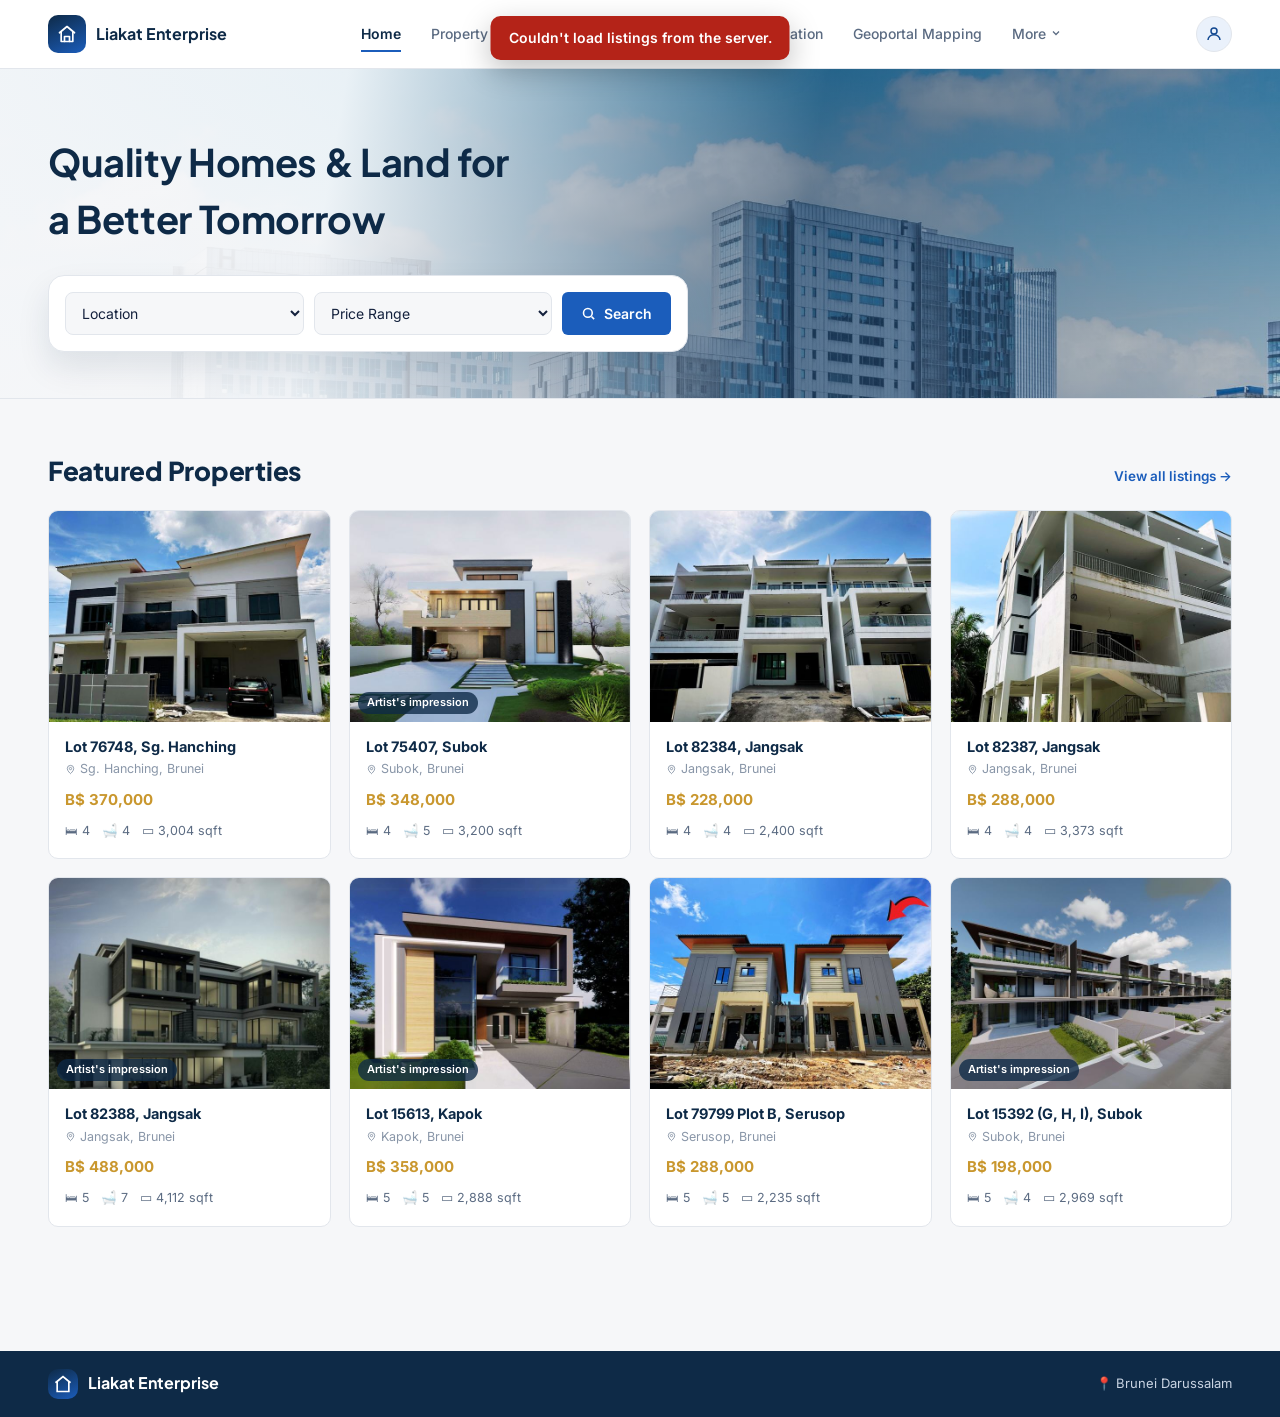
<file: index.html>
<!DOCTYPE html>
<html lang="en">
<head>
<meta charset="UTF-8">
<meta name="viewport" content="width=device-width, initial-scale=1.0">
<title>Home — Liakat Enterprise</title>
<link rel="stylesheet" href="Css/Style.css">
<script src="Js/Config.js"></script>
<script src="Js/Db.js"></script>
</head>
<body>

<header class="site-header">
  <div class="container">
    <a href="index.html" class="brand">
      <span class="brand-mark">
        <svg viewBox="0 0 24 24" fill="none" stroke="#fff" stroke-width="2" stroke-linecap="round" stroke-linejoin="round"><path d="M3 10.5 12 3l9 7.5"/><path d="M5 9.5V21h14V9.5"/><path d="M9 21v-6h6v6"/></svg>
      </span>
      <span class="brand-text">
        <div class="name">Liakat Enterprise</div>
      </span>
    </a>

    <nav class="main-nav">
      <a href="index.html" class="active">Home</a>
      <a href="PropertyListings.html">Property Listings</a>
      <a href="MaterialOptions.html">Material Options</a>
      <a href="AiVisualization.html">AI Visualization</a>
      <a href="GeoportalMapping.html">Geoportal Mapping</a>
      <div class="nav-more">
        <a href="#" class="nav-more-trigger">More
          <svg width="12" height="12" viewBox="0 0 24 24" fill="none" stroke="currentColor" stroke-width="2.5"><path d="M6 9l6 6 6-6"/></svg>
        </a>
        <div class="nav-more-panel">
          <a href="ProjectUpdates.html">Project Updates</a>
          <a href="PaymentTracking.html">Payment Tracking</a>
          <a href="VariationOrders.html">Variation Orders</a>
        </div>
      </div>
    </nav>

    <div class="header-actions">
      <a href="#" class="avatar-btn" aria-label="Account">
        <svg width="18" height="18" viewBox="0 0 24 24" fill="none" stroke="currentColor" stroke-width="2"><circle cx="12" cy="8" r="4"/><path d="M4 20c0-4 3.6-7 8-7s8 3 8 7"/></svg>
      </a>
    </div>
  </div>
</header>

<section class="hero">
  <img src="Img/HeroBuilding.jpg" alt="Modern residential towers in Brunei" class="hero-photo">
  <div class="hero-overlay"></div>
  <div class="container">
    <h1>Quality Homes &amp; Land for a Better Tomorrow</h1>

    <div class="search-panel">
      <div class="search-toggle" id="heroToggle">
        <button type="button" class="active">For Sale</button>
        <button type="button">Land</button>
      </div>
      <form class="search-fields" id="heroForm" action="PropertyListings.html" method="get">
        <select aria-label="Property type" name="type" id="heroType">
          <option value="">Property Type</option>
          <option>House</option>
          <option>Land</option>
          <option>Apartment</option>
        </select>
        <select aria-label="Location" name="location">
          <option value="">Location</option>
          <option>Jerudong</option>
          <option>Mukim Berakas</option>
          <option>Kampong Ayer</option>
          <option>Tutong</option>
          <option>Gadong</option>
          <option>Seria</option>
          <option>Beribi</option>
          <option>Kiulap</option>
          <option>Mentiri</option>
          <option>Sengkurong</option>
          <option>Muara</option>
        </select>
        <select aria-label="Price range" name="price">
          <option value="">Price Range</option>
          <option>Below B$200,000</option>
          <option>B$200,000 – B$400,000</option>
          <option>Above B$400,000</option>
        </select>
        <button type="submit" class="btn btn-primary">
          <svg width="15" height="15" viewBox="0 0 24 24" fill="none" stroke="currentColor" stroke-width="2.5"><circle cx="11" cy="11" r="7"/><path d="m21 21-4.3-4.3"/></svg>
          Search
        </button>
      </form>
    </div>
  </div>
</section>

<section class="hm-featured">
  <div class="container">
    <div class="section-title">
      <h2>Featured Properties</h2>
      <a href="PropertyListings.html" class="btn-text">View all listings →</a>
    </div>
    <div class="property-grid" id="featuredGrid"></div>
  </div>
</section>

<footer class="site-footer">
  <div class="container">
    <div class="brand">
      <span class="brand-mark" style="width:30px;height:30px;">
        <svg viewBox="0 0 24 24" fill="none" stroke="#fff" stroke-width="2" width="16" height="16"><path d="M3 10.5 12 3l9 7.5"/><path d="M5 9.5V21h14V9.5"/></svg>
      </span>
      <span class="brand-text">
        <div class="name">Liakat Enterprise</div>
      </span>
    </div>
    <div class="footer-links">
      <span>📍 Brunei Darussalam</span>
    </div>
  </div>
</footer>

<script src="Js/Properties.js"></script>
<script src="Js/Listings.js"></script>
<script>
LEDb.ready.then(function () {
(function () {
  "use strict";
  const HOUSE_ICON = `<svg width="46" height="46" viewBox="0 0 24 24" fill="none" stroke="currentColor" stroke-width="1.6"><path d="M3 10.5 12 3l9 7.5"/><path d="M5 9.5V21h14V9.5"/></svg>`;
  const LAND_ICON  = `<svg width="46" height="46" viewBox="0 0 24 24" fill="none" stroke="currentColor" stroke-width="1.6"><path d="M3 12h18M6 12V5h12v7M4 12v9h16v-9"/></svg>`;
  const PIN = `<svg width="11" height="11" viewBox="0 0 24 24" fill="none" stroke="currentColor" stroke-width="2"><path d="M12 21s-7-5.8-7-11a7 7 0 0 1 14 0c0 5.2-7 11-7 11Z"/><circle cx="12" cy="10" r="2.5"/></svg>`;
  const fmt = n => "B$ " + n.toLocaleString("en-US");
  const isHouse = p => p.type === "For Sale";
  const esc = v => String(v == null ? "" : v).replace(/[&<>"']/g, ch => ({ "&": "&amp;", "<": "&lt;", ">": "&gt;", '"': "&quot;", "'": "&#39;" }[ch]));

  const houses = properties.filter(isHouse), plots = properties.filter(p => !isHouse(p));

  const heroType = document.getElementById("heroType");
  const types = [...(houses.length ? ["House"] : []), ...(plots.length ? ["Land"] : [])];
  if (types.length < 2) {
    heroType.remove();
    document.getElementById("heroForm").classList.add("no-type");
    if (!plots.length) document.getElementById("heroToggle").style.display = "none";
  } else {
    heroType.innerHTML = '<option value="">Property Type</option>' + types.map(t => `<option>${t}</option>`).join("");
  }

  const featured = [...properties.filter(p => p.featured), ...properties.filter(p => !p.featured)].slice(0, 8);
  document.getElementById("featuredGrid").innerHTML = featured
    .map(p => `
      <a class="property-card" href="PropertyListings.html?property=${encodeURIComponent(p.id)}" aria-label="View details for ${esc(p.title)}">
        <div class="property-thumb">${p.image ? `<img src="${esc(p.thumb || p.image)}" alt="" loading="lazy" decoding="async">` : (isHouse(p) ? HOUSE_ICON : LAND_ICON)}${p.tag ? `<span class="tag">${esc(p.tag)}</span>` : ""}${p.image && p.imageNote ? `<span class="img-note">${esc(p.imageNote)}</span>` : ""}</div>
        <div class="property-body">
          <div class="title">${esc(p.title)}</div>
          <div class="loc">${PIN} ${esc(p.loc)}</div>
          <div class="property-price">${fmt(p.price)}</div>
          <div class="property-meta">${isHouse(p) ? `<span>🛏 ${p.beds}</span><span>🛁 ${p.baths}</span>` : ""}<span>▭ ${esc(p.area)}</span></div>
        </div>
      </a>`).join("");

  const LOCATIONS = LEListings.locationNames();

  document.querySelector('select[name="location"]').innerHTML =
    '<option value="">Location</option>' + LOCATIONS.map(n => `<option>${esc(n)}</option>`).join("");
})();
});
</script>
<script src="Js/Auth.js"></script>
</body>
</html>
</file>
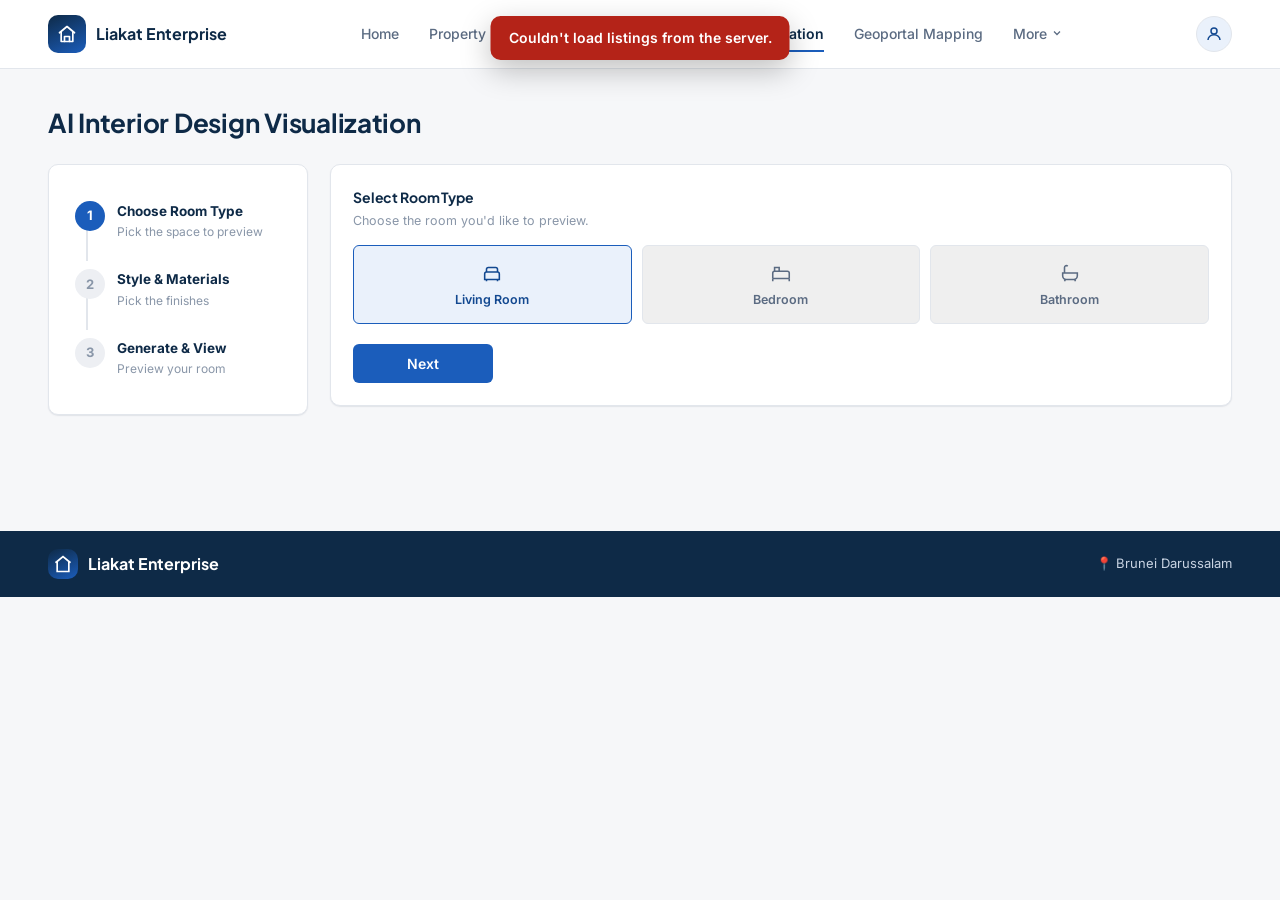
<file: AiVisualization.html>
<!DOCTYPE html>
<html lang="en">
<head>
<meta charset="UTF-8">
<meta name="viewport" content="width=device-width, initial-scale=1.0">
<title>AI Visualization — Liakat Enterprise</title>
<link rel="stylesheet" href="Css/Style.css">
<script src="Js/Config.js"></script>
<script src="Js/Db.js"></script>
</head>
<body>

<header class="site-header">
  <div class="container">
    <a href="index.html" class="brand">
      <span class="brand-mark">
        <svg viewBox="0 0 24 24" fill="none" stroke="#fff" stroke-width="2" stroke-linecap="round" stroke-linejoin="round"><path d="M3 10.5 12 3l9 7.5"/><path d="M5 9.5V21h14V9.5"/><path d="M9 21v-6h6v6"/></svg>
      </span>
      <span class="brand-text">
        <div class="name">Liakat Enterprise</div>
      </span>
    </a>
    <nav class="main-nav">
      <a href="index.html">Home</a>
      <a href="PropertyListings.html">Property Listings</a>
      <a href="MaterialOptions.html">Material Options</a>
      <a href="AiVisualization.html" class="active">AI Visualization</a>
      <a href="GeoportalMapping.html">Geoportal Mapping</a>
      <div class="nav-more">
        <a href="#" class="nav-more-trigger">More
          <svg width="12" height="12" viewBox="0 0 24 24" fill="none" stroke="currentColor" stroke-width="2.5"><path d="M6 9l6 6 6-6"/></svg>
        </a>
        <div class="nav-more-panel">
          <a href="ProjectUpdates.html">Project Updates</a>
          <a href="PaymentTracking.html">Payment Tracking</a>
          <a href="VariationOrders.html">Variation Orders</a>
        </div>
      </div>
    </nav>
    <div class="header-actions">
      <a href="#" class="avatar-btn" aria-label="Account">
        <svg width="18" height="18" viewBox="0 0 24 24" fill="none" stroke="currentColor" stroke-width="2"><circle cx="12" cy="8" r="4"/><path d="M4 20c0-4 3.6-7 8-7s8 3 8 7"/></svg>
      </a>
    </div>
  </div>
</header>

<div class="container">
  <div class="page-header">
    <h1>AI Interior Design Visualization</h1>
  </div>
</div>

<section style="padding-bottom:56px;">
  <div class="container">
    <div class="card card-pad quote-banner" id="quoteBanner" hidden>
      <div>
        <h3 id="qbTitle"></h3>
        <p>You're checking how your choices look before you submit. Your selection is saved.</p>
        <div class="qb-items" id="qbItems"></div>
      </div>
      <a class="btn btn-primary" id="qbBack" href="MaterialOptions.html">Back to my quote</a>
    </div>

    <div class="ai-layout">

      <div class="card card-pad">
        <div class="stepper" id="stepper">
          <div class="step-item active" data-step="1">
            <div class="step-num">1</div>
            <div class="step-text">
              <div class="t">Choose Room Type</div>
              <div class="d">Pick the space to preview</div>
            </div>
          </div>
          <div class="step-item" data-step="2">
            <div class="step-num">2</div>
            <div class="step-text">
              <div class="t">Style &amp; Materials</div>
              <div class="d">Pick the finishes</div>
            </div>
          </div>
          <div class="step-item" data-step="3">
            <div class="step-num">3</div>
            <div class="step-text">
              <div class="t">Generate &amp; View</div>
              <div class="d">Preview your room</div>
            </div>
          </div>
        </div>
      </div>

      <div class="card card-pad">

        <div id="panel1">
          <h3 style="font-size:14px; margin-bottom:4px;">Select Room Type</h3>
          <p style="font-size:12.5px; color:var(--text-faint); margin-bottom:6px;">Choose the room you'd like to preview.</p>

          <div class="room-type-grid" id="roomGrid">
            <button type="button" class="room-type selected" data-room="living">
              <svg width="22" height="22" viewBox="0 0 24 24" fill="none" stroke="currentColor" stroke-width="1.7"><path d="M4 13v6h16v-6"/><path d="M4 13a2 2 0 0 1 2-2h12a2 2 0 0 1 2 2"/><path d="M6 11V8a2 2 0 0 1 2-2h8a2 2 0 0 1 2 2v3"/><path d="M6 19v2M18 19v2"/></svg>
              Living Room
            </button>
            <button type="button" class="room-type" data-room="bedroom">
              <svg width="22" height="22" viewBox="0 0 24 24" fill="none" stroke="currentColor" stroke-width="1.7"><path d="M3 18v-6a2 2 0 0 1 2-2h14a2 2 0 0 1 2 2v6"/><path d="M3 18h18M5 10V6h5v4"/><path d="M3 21v-3M21 21v-3"/></svg>
              Bedroom
            </button>
            <button type="button" class="room-type" data-room="bathroom">
              <svg width="22" height="22" viewBox="0 0 24 24" fill="none" stroke="currentColor" stroke-width="1.7"><path d="M4 12h16v3a4 4 0 0 1-4 4H8a4 4 0 0 1-4-4v-3Z"/><path d="M6 12V6a2 2 0 0 1 3.5-1.3"/><path d="M7 19l-1 2M17 19l1 2"/></svg>
              Bathroom
            </button>
          </div>

          <button type="button" class="btn btn-primary" id="toStep2" style="margin-top:20px; width:140px;">Next</button>
        </div>

        <div id="panel2" hidden>
          <h3 style="font-size:14px; margin-bottom:4px;">Select Style &amp; Materials</h3>
          <p style="font-size:12.5px; color:var(--text-faint); margin-bottom:12px;">Pick the finishes to preview in your <span id="roomLabel">room</span>.</p>

          <p class="hint" id="quoteHint" hidden style="margin:-6px 0 14px;"></p>

          <div class="ls-grid" id="pickers"></div>

          <div style="display:flex; gap:10px; margin-top:6px;">
            <button type="button" class="btn btn-outline" id="toStep1Back">Back</button>
            <button type="button" class="btn btn-primary" id="genBtn">Generate</button>
          </div>
        </div>

        <div id="panel3" hidden>
          <div id="outputPanel" aria-live="polite"></div>
          <div class="output-caption">
            <div class="t" id="outTitle">Preview</div>
            <div class="d" id="outDesc"></div>
          </div>
          <div style="display:flex; gap:10px; margin-top:16px; justify-content:center; flex-wrap:wrap;">
            <button type="button" class="btn btn-outline" id="editChoices">Edit choices</button>
            <a class="btn btn-primary" id="applyToQuote" href="MaterialOptions.html" hidden>Use these materials in my quote</a>
          </div>
        </div>

      </div>

    </div>
  </div>
</section>

<footer class="site-footer">
  <div class="container">
    <div class="brand">
      <span class="brand-mark" style="width:30px;height:30px;">
        <svg viewBox="0 0 24 24" fill="none" stroke="#fff" stroke-width="2" width="16" height="16"><path d="M3 10.5 12 3l9 7.5"/><path d="M5 9.5V21h14V9.5"/></svg>
      </span>
      <span class="brand-text">
        <div class="name">Liakat Enterprise</div>
      </span>
    </div>
    <div class="footer-links">
      <span>📍 Brunei Darussalam</span>
    </div>
  </div>
</footer>

<script src="Js/Properties.js"></script>
<script src="Js/Listings.js"></script>
<script src="Js/Catalog.js"></script>
<script src="Js/Store.js"></script>
<script>
LEDb.ready.then(function () {
(function () {
  "use strict";
  const $ = id => document.getElementById(id);
  const esc = s => String(s == null ? "" : s).replace(/[&<>"']/g, ch => ({ "&": "&amp;", "<": "&lt;", ">": "&gt;", '"': "&quot;", "'": "&#39;" }[ch]));
  const C = window.LECatalog, S = window.LEStore;

  const params = new URLSearchParams(window.location.search);
  let quoteProp = null, quoteDraft = null;
  if (params.get("from") === "quote") {
    const prop = properties.find(p => p.id === params.get("property") && p.type === "For Sale");
    const draft = prop ? S.getDraft(prop.id) : null;
    if (prop && draft) {
      quoteProp = prop; quoteDraft = draft;
      draft.aiVisited = true;
      S.saveDraft(prop.id, draft);
      const q = C.computeQuote(prop, draft.picks);
      $("qbTitle").textContent = "Your quote " + draft.quoteNo + " for " + prop.title;
      $("qbItems").innerHTML = q.lines.map(l =>
        `<span><i style="background:${l.imgSm ? `url('${esc(l.imgSm)}') center/cover` : l.color}"></i>${esc(l.label)}: ${esc(l.name)}</span>`).join("");
      $("qbBack").href = "MaterialOptions.html?property=" + encodeURIComponent(prop.id) + "#summary";
      $("quoteBanner").hidden = false;
    }
  }

  const IMG_DIR = "Img/Ai/", IMG_EXT = ".jpg";
  const ROOMS = {
    living:   { name: "Living Room", folder: "LivingRoom", fields: [
      { slot: "floor", label: "Floor tile",    type: "Floor Tile" },
      { slot: "wall",  label: "Wall tile",     type: "Wall Tile" },
      { slot: "main",  label: "Main door",     type: "Main Door" } ] },
    bedroom:  { name: "Bedroom", folder: "Bedroom", fields: [
      { slot: "floor",    label: "Floor tile",    type: "Floor Tile" },
      { slot: "wall",     label: "Wall tile",     type: "Wall Tile" },
      { slot: "interior", label: "Interior door", type: "Interior Door" } ] },
    bathroom: { name: "Bathroom", folder: "Bathroom", fields: [
      { slot: "bath",     label: "Bathroom tile", type: "Bathroom Tile" },
      { slot: "sanitary", label: "Sanitary ware set", type: "Sanitary Set" } ] }
  };

  const picks = {};
  C.slotOrder.forEach(k => {
    const fromQuote = quoteDraft && C.byCode(quoteDraft.picks[k]);
    picks[k] = (fromQuote || C.standardFor(k)).code;
  });
  let room = "living";

  const swatch = item => item.imgSm ? `url('${esc(item.imgSm)}') center/cover` : item.color;

  function goStep(n) {
    [1, 2, 3].forEach(i => {
      $("panel" + i).hidden = i !== n;
      const item = document.querySelector(`.step-item[data-step="${i}"]`);
      item.classList.toggle("active", i === n);
      item.classList.toggle("done", i < n);
    });
    window.scrollTo({ top: document.querySelector(".ai-layout").getBoundingClientRect().top + window.scrollY - 90, behavior: "smooth" });
  }

  $("roomGrid").addEventListener("click", e => {
    const btn = e.target.closest(".room-type"); if (!btn) return;
    document.querySelectorAll(".room-type").forEach(b => b.classList.toggle("selected", b === btn));
    room = btn.dataset.room;
  });
  $("toStep2").addEventListener("click", () => {
    $("roomLabel").textContent = ROOMS[room].name.toLowerCase();
    renderPickers();
    goStep(2);
  });
  $("toStep1Back").addEventListener("click", () => goStep(1));

  function renderPickers() {
    $("pickers").innerHTML = ROOMS[room].fields.map((f, i, all) => {
      const items = C.items.filter(x => x.type === f.type);
      const wide = all.length % 2 === 1 && i === all.length - 1;
      return `<div class="field ${wide ? "span2" : ""}">
        <label for="pick_${f.slot}">${esc(f.label)}</label>
        <div style="display:flex; align-items:center; gap:10px;">
          <span class="mat-swatch-sm" id="sw_${f.slot}" style="background:${swatch(C.byCode(picks[f.slot]))}"></span>
          <select id="pick_${f.slot}" data-slot="${f.slot}" style="flex:1;">
            ${items.map(x => `<option value="${x.code}" ${x.code === picks[f.slot] ? "selected" : ""}>${esc(x.name)}</option>`).join("")}
          </select>
        </div>
      </div>`;
    }).join("");
  }
  $("pickers").addEventListener("change", e => {
    const sel = e.target.closest("select[data-slot]"); if (!sel) return;
    picks[sel.dataset.slot] = sel.value;
    $("sw_" + sel.dataset.slot).style.background = swatch(C.byCode(sel.value));
  });

  function currentFile() {
    const r = ROOMS[room];
    return IMG_DIR + r.folder + "/" + r.fields.map(f => picks[f.slot]).join("") + IMG_EXT;
  }
  $("genBtn").addEventListener("click", () => {
    const btn = $("genBtn"), r = ROOMS[room], file = currentFile();
    const chosen = r.fields.map(f => ({ label: f.label, item: C.byCode(picks[f.slot]) }));
    btn.disabled = true; btn.textContent = "Loading\u2026";

    const show = html => {
      $("outputPanel").innerHTML = html;
      $("outTitle").textContent = r.name;
      $("outDesc").textContent = chosen.map(c => c.label + ": " + c.item.name).join("  \u00b7  ");
      btn.disabled = false; btn.textContent = "Generate";
      goStep(3);
    };
    const img = new Image();
    img.onload = () => {
      show(`<img src="${esc(file)}" alt="${esc(r.name)} with ${esc(chosen.map(c => c.item.name).join(", "))}">`);
    };
    img.onerror = () => {
      show(`<div class="ai-soon">
        <strong>Preview coming soon</strong>
        <span>We haven't added a picture for this combination yet.</span>
        <div class="ai-soon-items">${chosen.map(c => `<span><i style="background:${swatch(c.item)}"></i>${esc(c.item.name)}</span>`).join("")}</div>
      </div>`);
    };
    img.src = file;
  });
  $("editChoices").addEventListener("click", () => goStep(2));

  if (quoteDraft) {
    $("quoteHint").hidden = false;
    $("quoteHint").innerHTML = "Prefilled with the materials from your quote. Change any of them here just to preview \u2014 your quote isn't affected until you choose \u201cUse these materials in my quote\u201d.";
    $("applyToQuote").hidden = false;
    $("applyToQuote").addEventListener("click", e => {
      e.preventDefault();
      const d = S.getDraft(quoteProp.id) || quoteDraft;
      Object.keys(picks).forEach(k => { d.picks[k] = picks[k]; });
      S.saveDraft(quoteProp.id, d);
      window.location.href = "MaterialOptions.html?property=" + encodeURIComponent(quoteProp.id) + "#summary";
    });
  }

})();
});
</script>
<script src="Js/Auth.js"></script>
</body>
</html>
</file>
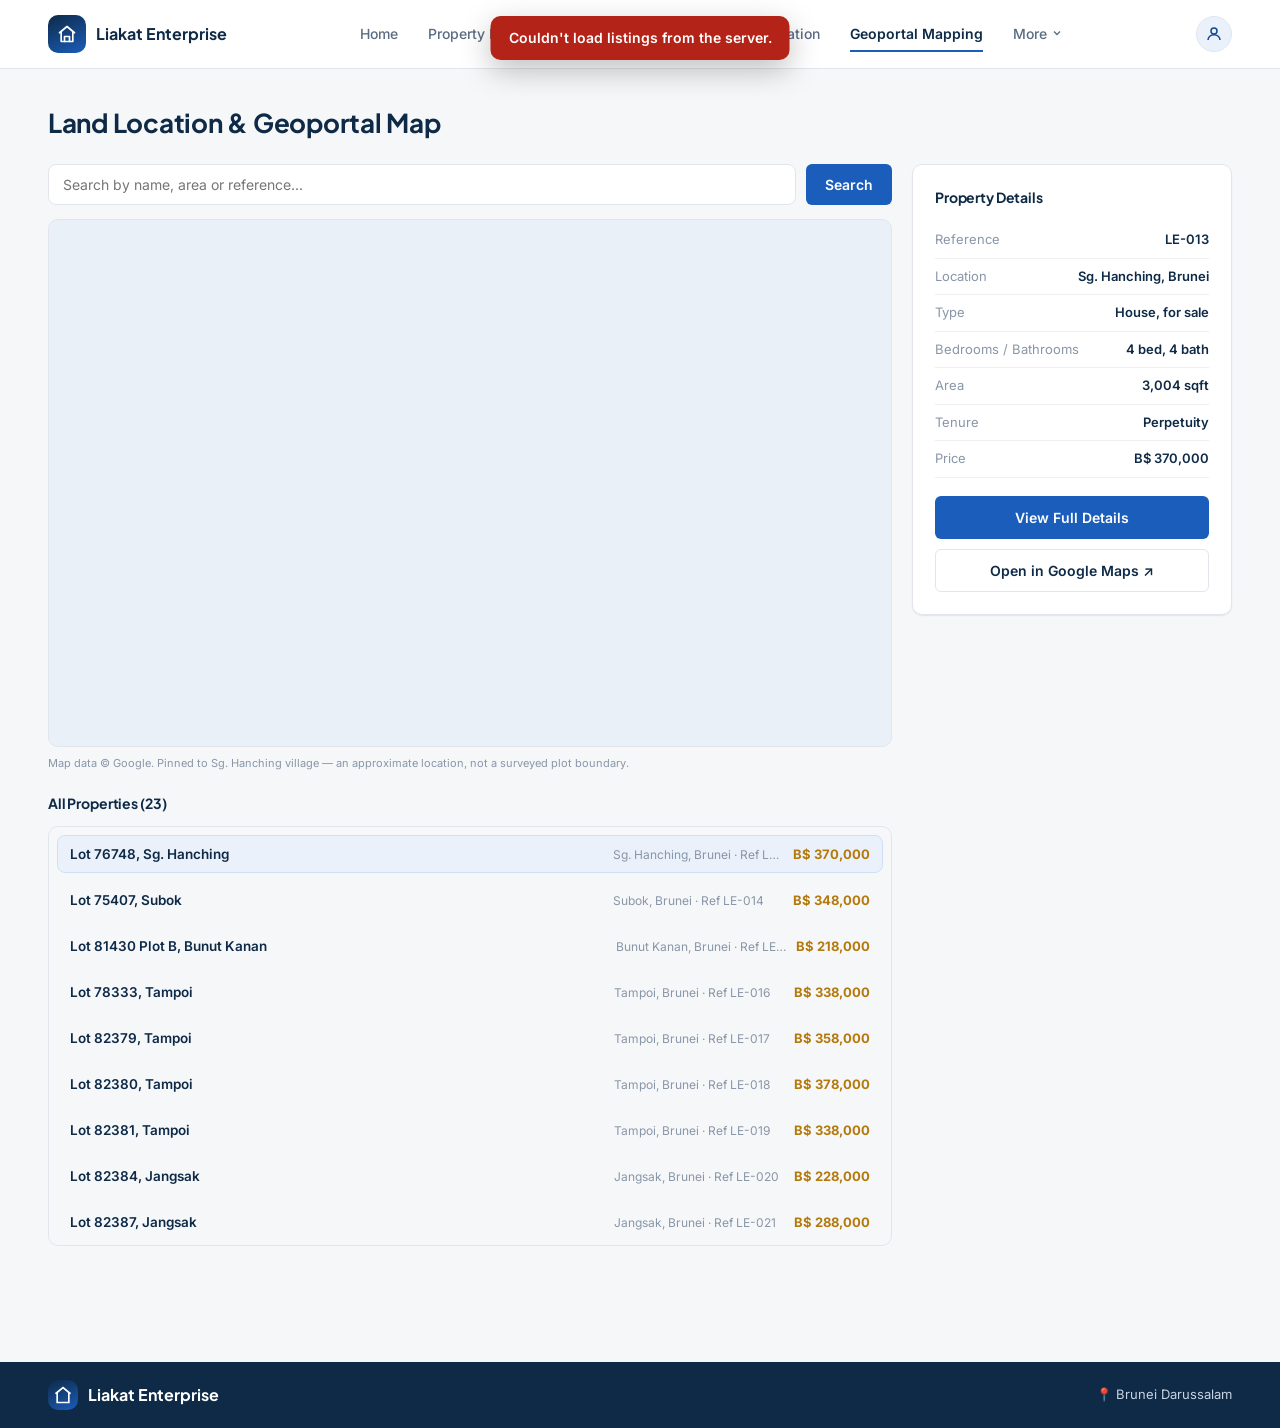
<file: GeoportalMapping.html>
<!DOCTYPE html>
<html lang="en">
<head>
<meta charset="UTF-8">
<meta name="viewport" content="width=device-width, initial-scale=1.0">
<title>Geoportal Mapping — Liakat Enterprise</title>
<link rel="stylesheet" href="Css/Style.css">
<script src="Js/Config.js"></script>
<script src="Js/Db.js"></script>
</head>
<body>

<header class="site-header">
  <div class="container">
    <a href="index.html" class="brand">
      <span class="brand-mark">
        <svg viewBox="0 0 24 24" fill="none" stroke="#fff" stroke-width="2" stroke-linecap="round" stroke-linejoin="round"><path d="M3 10.5 12 3l9 7.5"/><path d="M5 9.5V21h14V9.5"/><path d="M9 21v-6h6v6"/></svg>
      </span>
      <span class="brand-text">
        <div class="name">Liakat Enterprise</div>
      </span>
    </a>
    <nav class="main-nav">
      <a href="index.html">Home</a>
      <a href="PropertyListings.html">Property Listings</a>
      <a href="MaterialOptions.html">Material Options</a>
      <a href="AiVisualization.html">AI Visualization</a>
      <a href="GeoportalMapping.html" class="active">Geoportal Mapping</a>
      <div class="nav-more">
        <a href="#" class="nav-more-trigger">More
          <svg width="12" height="12" viewBox="0 0 24 24" fill="none" stroke="currentColor" stroke-width="2.5"><path d="M6 9l6 6 6-6"/></svg>
        </a>
        <div class="nav-more-panel">
          <a href="ProjectUpdates.html">Project Updates</a>
          <a href="PaymentTracking.html">Payment Tracking</a>
          <a href="VariationOrders.html">Variation Orders</a>
        </div>
      </div>
    </nav>
    <div class="header-actions">
      <a href="#" class="avatar-btn" aria-label="Account">
        <svg width="18" height="18" viewBox="0 0 24 24" fill="none" stroke="currentColor" stroke-width="2"><circle cx="12" cy="8" r="4"/><path d="M4 20c0-4 3.6-7 8-7s8 3 8 7"/></svg>
      </a>
    </div>
  </div>
</header>

<div class="container">
  <div class="page-header">
    <h1>Land Location &amp; Geoportal Map</h1>
  </div>
</div>

<section style="padding-bottom:56px;">
  <div class="container">
    <div class="geo-layout">
      <div>
        <div class="geo-search">
          <input type="text" id="geoSearch" placeholder="Search by name, area or reference...">
          <button type="button" class="btn btn-primary" id="geoSearchBtn">Search</button>
        </div>

        <div id="geoMapFrame">
          <iframe id="geoMap" title="Map" loading="lazy" referrerpolicy="no-referrer-when-downgrade" allowfullscreen></iframe>
        </div>
        <p style="font-size:11px; color:var(--text-faint); margin-top:8px;" id="geoMapNote">Map data © Google. Location is approximate (village-level), not a surveyed plot boundary.</p>

        <h3 style="font-size:14px; margin:22px 0 12px;">All Properties (<span id="geoCount">23</span>)</h3>
        <div class="geo-list" id="geoList"></div>
      </div>

      <aside class="card card-pad" id="geoDetails">
        <h3 style="font-size:14px; margin-bottom:14px;">Property Details</h3>
        <div class="spec-row"><span>Reference</span><span id="dRef">—</span></div>
        <div class="spec-row"><span>Location</span><span id="dLoc">—</span></div>
        <div class="spec-row"><span>Type</span><span id="dType">—</span></div>
        <div class="spec-row" id="dBedsRow"><span>Bedrooms / Bathrooms</span><span id="dBeds">—</span></div>
        <div class="spec-row"><span>Area</span><span id="dArea">—</span></div>
        <div class="spec-row"><span>Tenure</span><span id="dTenure">—</span></div>
        <div class="spec-row"><span>Price</span><span id="dPrice">—</span></div>

        <a class="btn btn-primary btn-block" id="dViewBtn" style="margin-top:18px;" href="PropertyListings.html">View Full Details</a>
        <a class="btn btn-outline btn-block" id="dGmapsBtn" style="margin-top:10px;" href="#" target="_blank" rel="noopener">Open in Google Maps ↗</a>
      </aside>
    </div>
  </div>
</section>

<footer class="site-footer">
  <div class="container">
    <div class="brand">
      <span class="brand-mark" style="width:30px;height:30px;">
        <svg viewBox="0 0 24 24" fill="none" stroke="#fff" stroke-width="2" width="16" height="16"><path d="M3 10.5 12 3l9 7.5"/><path d="M5 9.5V21h14V9.5"/></svg>
      </span>
      <span class="brand-text">
        <div class="name">Liakat Enterprise</div>
      </span>
    </div>
    <div class="footer-links">
      <span>📍 Brunei Darussalam</span>
    </div>
  </div>
</footer>

<script src="Js/Properties.js"></script>
<script src="Js/Listings.js"></script>
<script src="Js/GeoCoords.js"></script>
<script>
LEDb.ready.then(function () {
(function () {
  "use strict";
  const $ = id => document.getElementById(id);
  const esc = s => String(s == null ? "" : s).replace(/[&<>"']/g, ch => ({ "&": "&amp;", "<": "&lt;", ">": "&gt;", '"': "&quot;", "'": "&#39;" }[ch]));
  const fmt = n => "B$ " + Math.round(n).toLocaleString("en-US");
  const isHouse = p => p.type === "For Sale";

  const lots = LEGeo.placeAll(properties);
  $("geoCount").textContent = lots.length;

  let active = null;

  function mapEmbedUrl(lot) {
    return "https://www.google.com/maps?q=" + lot.lat + "," + lot.lng + "(" + encodeURIComponent(lot.title) + ")&z=16&output=embed";
  }
  function gmapsLink(lot) {
    return "https://www.google.com/maps/search/?api=1&query=" + lot.lat + "," + lot.lng;
  }

  function selectLot(lot) {
    active = lot;
    $("geoMap").src = mapEmbedUrl(lot);
    $("dRef").textContent = lot.ref;
    $("dLoc").textContent = lot.loc;
    $("dType").textContent = isHouse(lot) ? "House, for sale" : "Land, for sale";
    $("dBedsRow").hidden = !isHouse(lot);
    if (isHouse(lot)) $("dBeds").textContent = lot.beds + " bed, " + lot.baths + " bath";
    $("dArea").textContent = lot.area;
    $("dTenure").textContent = lot.tenure || "—";
    $("dPrice").textContent = fmt(lot.price);
    $("dViewBtn").href = "PropertyListings.html?property=" + encodeURIComponent(lot.id);
    $("dGmapsBtn").href = gmapsLink(lot);
    $("geoMapNote").innerHTML = (lot.knownVillage
      ? "Map data © Google. Pinned to " + esc(lot.areaName) + " village — an approximate location, not a surveyed plot boundary."
      : "Map data © Google. Exact village wasn't recognised, so this is centred on Bandar Seri Begawan.");

    document.querySelectorAll(".geo-row").forEach(r => r.classList.toggle("active", r.dataset.id === lot.id));
    const row = document.querySelector(`.geo-row[data-id="${lot.id}"]`);
    if (row) row.scrollIntoView({ block: "nearest" });
  }

  function renderList(list) {
    $("geoList").innerHTML = list.map(lot => `
      <button type="button" class="geo-row ${active && active.id === lot.id ? "active" : ""}" data-id="${esc(lot.id)}">
        <span class="n">${esc(lot.title)}</span>
        <span class="l">${esc(lot.loc)} · Ref ${esc(lot.ref)}</span>
        <span class="p">${fmt(lot.price)}</span>
      </button>`).join("") || `<p style="padding:16px; color:var(--text-faint); font-size:13.5px;">No properties match your search.</p>`;
  }

  $("geoList").addEventListener("click", e => {
    const row = e.target.closest(".geo-row"); if (!row) return;
    const lot = lots.find(l => l.id === row.dataset.id);
    if (lot) selectLot(lot);
  });

  function runSearch() {
    const q = $("geoSearch").value.trim().toLowerCase();
    const filtered = !q ? lots : lots.filter(l =>
      l.title.toLowerCase().includes(q) || l.areaName.toLowerCase().includes(q) || l.ref.toLowerCase().includes(q) || l.loc.toLowerCase().includes(q));
    renderList(filtered);
    if (q && filtered.length && (!active || !filtered.some(l => l.id === active.id))) selectLot(filtered[0]);
  }
  $("geoSearchBtn").addEventListener("click", runSearch);
  $("geoSearch").addEventListener("keydown", e => { if (e.key === "Enter") { e.preventDefault(); runSearch(); } });
  $("geoSearch").addEventListener("input", () => { if (!$("geoSearch").value.trim()) runSearch(); });

  const wanted = new URLSearchParams(window.location.search).get("property");
  const start = lots.find(l => l.id === wanted) || lots[0];
  renderList(lots);
  if (start) selectLot(start);
})();
});
</script>
<script src="Js/Auth.js"></script>
</body>
</html>
</file>
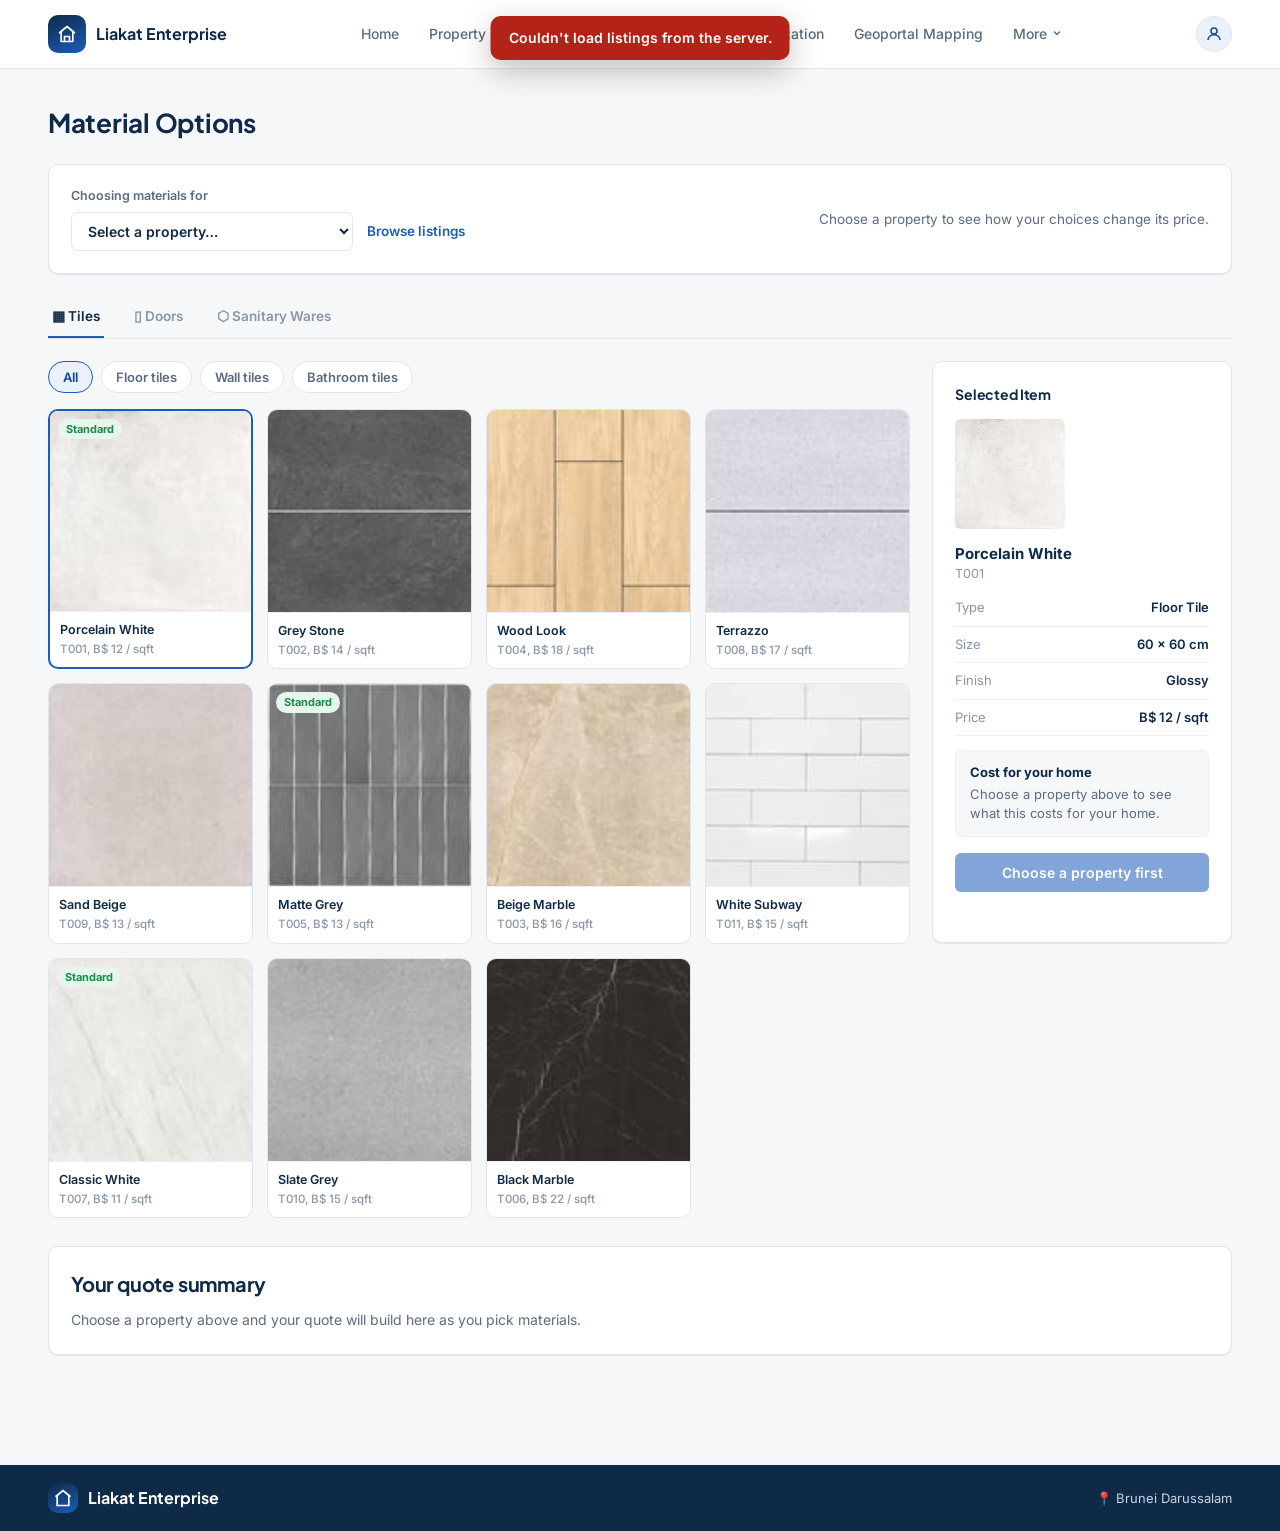
<file: MaterialOptions.html>
<!DOCTYPE html>
<html lang="en">
<head>
<meta charset="UTF-8">
<meta name="viewport" content="width=device-width, initial-scale=1.0">
<title>Material Options — Liakat Enterprise</title>
<link rel="stylesheet" href="Css/Style.css">
<script src="Js/Config.js"></script>
<script src="Js/Db.js"></script>
</head>
<body>

<header class="site-header">
  <div class="container">
    <a href="index.html" class="brand">
      <span class="brand-mark">
        <svg viewBox="0 0 24 24" fill="none" stroke="#fff" stroke-width="2" stroke-linecap="round" stroke-linejoin="round"><path d="M3 10.5 12 3l9 7.5"/><path d="M5 9.5V21h14V9.5"/><path d="M9 21v-6h6v6"/></svg>
      </span>
      <span class="brand-text">
        <div class="name">Liakat Enterprise</div>
      </span>
    </a>
    <nav class="main-nav">
      <a href="index.html">Home</a>
      <a href="PropertyListings.html">Property Listings</a>
      <a href="MaterialOptions.html" class="active">Material Options</a>
      <a href="AiVisualization.html">AI Visualization</a>
      <a href="GeoportalMapping.html">Geoportal Mapping</a>
      <div class="nav-more">
        <a href="#" class="nav-more-trigger">More
          <svg width="12" height="12" viewBox="0 0 24 24" fill="none" stroke="currentColor" stroke-width="2.5"><path d="M6 9l6 6 6-6"/></svg>
        </a>
        <div class="nav-more-panel">
          <a href="ProjectUpdates.html">Project Updates</a>
          <a href="PaymentTracking.html">Payment Tracking</a>
          <a href="VariationOrders.html">Variation Orders</a>
        </div>
      </div>
    </nav>
    <div class="header-actions">
      <a href="#" class="avatar-btn" aria-label="Account">
        <svg width="18" height="18" viewBox="0 0 24 24" fill="none" stroke="currentColor" stroke-width="2"><circle cx="12" cy="8" r="4"/><path d="M4 20c0-4 3.6-7 8-7s8 3 8 7"/></svg>
      </a>
    </div>
  </div>
</header>

<div class="container">
  <div class="page-header">
    <h1>Material Options</h1>
  </div>
</div>

<section style="padding-bottom:50px;">
  <div class="container">

    <div class="card card-pad property-bar" id="propertyBar">
      <div class="pb-left">
        <label for="propSelect">Choosing materials for</label>
        <div class="pb-pick">
          <select id="propSelect"></select>
          <a href="PropertyListings.html" class="btn-text" id="pbListing">Browse listings</a>
        </div>
      </div>
      <div class="pb-prices" id="pbPrices" aria-live="polite"></div>
    </div>

    <div class="vo-tabs" id="matTabs" style="margin-bottom:22px;">
      <button type="button" class="active" data-cat="tiles" aria-pressed="true">▦ Tiles</button>
      <button type="button" data-cat="doors" aria-pressed="false">▯ Doors</button>
      <button type="button" data-cat="sanitary" aria-pressed="false">⬡ Sanitary Wares</button>
    </div>

    <div class="material-layout">
      <div>
        <div class="chip-row" id="chipRow" style="margin-bottom:16px;"></div>
        <div class="material-grid" id="matGrid"></div>
      </div>
      <aside class="card card-pad selected-panel" id="selPanel" aria-label="Selected item"></aside>
    </div>

    <div class="card card-pad quote-summary" id="summary" aria-live="polite"></div>

  </div>
</section>

<footer class="site-footer">
  <div class="container">
    <div class="brand">
      <span class="brand-mark" style="width:30px;height:30px;">
        <svg viewBox="0 0 24 24" fill="none" stroke="#fff" stroke-width="2" width="16" height="16"><path d="M3 10.5 12 3l9 7.5"/><path d="M5 9.5V21h14V9.5"/></svg>
      </span>
      <span class="brand-text">
        <div class="name">Liakat Enterprise</div>
      </span>
    </div>
    <div class="footer-links">
      <span>📍 Brunei Darussalam</span>
    </div>
  </div>
</footer>

<dialog class="dlg" id="quoteDialog" aria-labelledby="qdTitle">
  <div id="qdForm">
    <form id="quoteForm" novalidate style="display:flex; flex-direction:column; min-height:0;">
      <div class="dlg-body">
        <h2 id="qdTitle">Submit your quote request</h2>
        <p>Tell us how to reach you. Our team will contact you to confirm quantities and your final price.</p>
        <div class="dlg-quote">
          <div><span class="k">Your quote number</span><span class="vo-id" id="qdNo"></span></div>
          <div class="price"><span class="k">Your price</span><span id="qdPrice"></span></div>
        </div>
        <div class="form-error" id="qdError" hidden></div>
        <div class="field">
          <label for="qName">Full name</label>
          <input id="qName" name="name" type="text" autocomplete="name" aria-describedby="qNameErr" required>
          <div class="err" id="qNameErr"></div>
        </div>
        <div class="field">
          <label for="qPhone">Phone number</label>
          <input id="qPhone" name="phone" type="tel" autocomplete="tel" inputmode="tel" placeholder="+673 712 3456" aria-describedby="qPhoneErr" required>
          <div class="err" id="qPhoneErr"></div>
        </div>
        <div class="field">
          <label for="qEmail">Email address</label>
          <input id="qEmail" name="email" type="email" autocomplete="email" placeholder="name@example.com" aria-describedby="qEmailErr" required>
          <div class="err" id="qEmailErr"></div>
        </div>
      </div>
      <div class="dlg-foot stack">
        <button type="button" class="btn btn-outline" id="qdCancel">Cancel</button>
        <button type="submit" class="btn btn-primary" id="qdSubmit">Submit quote request</button>
      </div>
    </form>
  </div>

  <div id="qdDone" hidden>
    <div class="dlg-body">
      <div class="dlg-icon ok">
        <svg width="24" height="24" viewBox="0 0 24 24" fill="none" stroke="currentColor" stroke-width="2.4" stroke-linecap="round" stroke-linejoin="round"><path d="M5 12.5l4.5 4.5L19 7.5"/></svg>
      </div>
      <h2 id="qdDoneTitle" tabindex="-1">Quote request sent</h2>
      <p>Thank you, <span id="qdDoneName"></span>. Our team will contact you to confirm quantities and your final price.</p>
    </div>
    <div class="dlg-foot stack">
      <a class="btn btn-outline" href="PropertyListings.html">Back to listings</a>
      <button type="button" class="btn btn-primary" id="qdDoneBtn">Done</button>
    </div>
  </div>
</dialog>

<script src="Js/Properties.js"></script>
<script src="Js/Listings.js"></script>
<script src="Js/Catalog.js"></script>
<script src="Js/Store.js"></script>
<script>
LEDb.ready.then(function () {
(function () {
  "use strict";
  const C = window.LECatalog, S = window.LEStore;
  const $ = id => document.getElementById(id);
  const esc = s => String(s).replace(/[&<>"']/g, ch => ({ "&":"&amp;", "<":"&lt;", ">":"&gt;", '"':"&quot;", "'":"&#39;" }[ch]));

  const houses = properties.filter(p => p.type === "For Sale");
  const state = { cat: "tiles", type: "All", preview: "T001", property: null, draft: null, submitted: null };
  let statusTimer = null;

  const where = p => (p.areaName && p.title.includes(p.areaName)) ? p.title : p.title + " in " + p.loc;
  const plural = t => t.charAt(0) + t.slice(1).toLowerCase() + "s";
  const itemsIn = (cat, type) => C.items.filter(i => i.cat === cat && (type === "All" || i.type === type));
  const quote = () => state.property ? C.computeQuote(state.property, state.draft.picks) : null;

  function loadProperty(id) {
    const p = houses.find(h => h.id === id) || null;
    state.property = p;
    if (!p) { state.draft = null; return; }
    let d = S.getDraft(p.id);
    if (!d || !d.quoteNo) d = { quoteNo: S.newQuoteNo(), picks: {}, aiVisited: false };
    d.picks = Object.assign(C.standardPicks(), d.picks || {});
    state.draft = d;
    S.saveDraft(p.id, d);
    S.setLastProperty(p.id);
  }
  function saveDraft() { if (state.property) S.saveDraft(state.property.id, state.draft); }
  function syncUrl() {
    try {
      const u = new URL(window.location.href);
      if (state.property) u.searchParams.set("property", state.property.id); else u.searchParams.delete("property");
      history.replaceState(null, "", u);
    } catch (_) {}
  }

  function renderBar() {
    const q = quote();
    $("propSelect").value = state.property ? state.property.id : "";
    const link = $("pbListing");
    link.textContent = state.property ? "View listing" : "Browse listings";
    link.href = state.property ? "PropertyListings.html?property=" + encodeURIComponent(state.property.id) : "PropertyListings.html";
    $("pbPrices").innerHTML = q ? `
      <div><span class="k">Listed price</span><span class="v">${C.fmt(q.listedPrice)}</span></div>
      <div><span class="k">Material upgrades</span><span class="v ${q.upgradeTotal ? "up" : ""}">${q.upgradeTotal ? C.fmtDelta(q.upgradeTotal) : "None yet"}</span></div>
      <div class="total"><span class="k">Your price</span><span class="v">${C.fmt(q.total)}</span></div>`
      : `<p class="pb-empty">Choose a property to see how your choices change its price.</p>`;
  }

  function renderTabs() {
    document.querySelectorAll("#matTabs button").forEach(b => {
      const on = b.dataset.cat === state.cat;
      b.classList.toggle("active", on);
      b.setAttribute("aria-pressed", on);
    });
  }

  function renderChips() {
    const types = [...new Set(C.items.filter(i => i.cat === state.cat).map(i => i.type))];
    const row = $("chipRow");
    row.hidden = types.length < 2;
    row.innerHTML = ["All", ...types].map(t =>
      `<button type="button" class="chip ${state.type === t ? "active" : ""}" data-type="${esc(t)}" aria-pressed="${state.type === t}">${t === "All" ? "All" : plural(t)}</button>`
    ).join("");
  }

  function renderGrid() {
    const list = itemsIn(state.cat, state.type);
    if (!list.some(i => i.code === state.preview)) state.preview = list[0].code;
    const picks = state.draft ? Object.values(state.draft.picks) : [];
    $("matGrid").innerHTML = list.map(i => `
      <figure class="material-tile ${i.code === state.preview ? "selected" : ""}" tabindex="0" role="button"
              data-code="${i.code}" data-focus-key="tile-${i.code}" aria-pressed="${i.code === state.preview}"
              aria-label="${esc(i.name)}, ${esc(C.fmtPrice(i))}${i.standard ? ", standard finish" : ""}${picks.includes(i.code) ? ", in your selection" : ""}">
        <div class="material-swatch" style="background:${i.imgSm ? `url('${esc(i.imgSm)}') center/cover` : i.color};"></div>
        ${i.standard ? `<span class="mat-flag">Standard</span>` : ""}
        ${picks.includes(i.code) ? `<span class="mat-check" aria-hidden="true"><svg width="12" height="12" viewBox="0 0 24 24" fill="none" stroke="currentColor" stroke-width="3.2" stroke-linecap="round" stroke-linejoin="round"><path d="M5 12.5l4.5 4.5L19 7.5"/></svg></span>` : ""}
        <figcaption>${esc(i.name)}<br><span class="code">${i.code}, ${esc(C.fmtPrice(i))}</span></figcaption>
      </figure>`).join("");
  }

  function renderPanel() {
    const it = C.byCode(state.preview);
    const slot = C.slotForType(it.type);
    const p = state.property;
    let cost, btn;

    if (!p) {
      cost = `<div class="cost-box"><div class="cb-title">Cost for your home</div><div class="cb-line">Choose a property above to see what this costs for your home.</div></div>`;
      btn = `<button type="button" class="btn btn-primary btn-block" id="addBtn" disabled>Choose a property first</button>`;
    } else {
      const pc = C.previewCost(p, it);
      const current = C.byCode(state.draft.picks[slot.key]);
      const inSel = current.code === it.code;
      if (it.standard) {
        cost = `<div class="cost-box standard"><div class="cb-title">Standard finish, included</div>
                <div class="cb-line">For ${slot.label.toLowerCase()} (${slot.where.toLowerCase()}). Already in the listed price.</div></div>`;
      } else {
        const diff = it.price - pc.std.price;
        cost = `<div class="cost-box ${pc.delta > 0 ? "upgrade" : ""}"><div class="cb-title">${C.fmtDelta(pc.delta)} for your home</div>
                <div class="cb-line">About ${C.fmtQty(pc.qty, it.unit)} × ${C.fmt(Math.abs(diff))} ${diff >= 0 ? "more" : "less"} than ${esc(pc.std.name)} (standard).</div>
                <div class="cb-line">For ${slot.label.toLowerCase()} (${slot.where.toLowerCase()}).</div></div>`;
      }
      const currentLine = inSel ? "" : `<div class="cb-line" style="margin-top:10px; font-size:12.5px; color:var(--text-faint);">Currently chosen for ${slot.label.toLowerCase()}: <b style="color:var(--navy)">${esc(current.name)}</b></div>`;
      cost += currentLine;
      btn = inSel
        ? `<button type="button" class="btn btn-primary btn-block" id="addBtn" aria-disabled="true">In your selection</button>`
        : `<button type="button" class="btn btn-primary btn-block" id="addBtn">Add to Selection</button>`;
    }

    $("selPanel").innerHTML = `
      <h3 style="font-size:14px; margin-bottom:14px;">Selected Item</h3>
      <div class="swatch-lg" style="background:${it.img ? `url('${esc(it.img)}') center/cover` : it.color};"></div>
      <div style="font-weight:700; color:var(--navy); font-size:15px;">${esc(it.name)}</div>
      <div style="color:var(--text-faint); font-size:12.5px; margin-bottom:6px;">${it.code}</div>
      <div class="spec-row"><span>Type</span><span>${esc(it.type)}</span></div>
      <div class="spec-row"><span>Size</span><span>${esc(it.size)}</span></div>
      <div class="spec-row"><span>Finish</span><span>${esc(it.finish)}</span></div>
      <div class="spec-row"><span>Price</span><span>${esc(C.fmtPrice(it))}</span></div>
      ${cost}
      <div style="margin-top:16px;">${btn}</div>
      <div class="panel-status" id="panelStatus" role="status"></div>`;
  }

  function renderSummary() {
    const box = $("summary");
    const q = quote();
    if (!q) {
      box.innerHTML = `<div class="qs-head"><div><h2>Your quote summary</h2></div></div>
        <p class="qs-empty">Choose a property above and your quote will build here as you pick materials.</p>`;
      return;
    }
    const p = state.property;
    box.innerHTML = `
      <div class="qs-head">
        <div>
          <h2>Your quote summary</h2>
          <p class="sub">${esc(where(p))}</p>
        </div>
        <div class="qs-no"><span class="k">Quote number</span><span class="vo-id" id="qsNo">${esc(state.draft.quoteNo)}</span></div>
      </div>

      <div class="qs-rows">
        <div class="qs-row qs-headrow" aria-hidden="true">
          <span style="grid-area:item">Item</span><span style="grid-area:choice">Your choice</span>
          <span style="grid-area:qty">Estimated quantity</span><span style="grid-area:cost">Cost vs standard</span><span style="grid-area:action"></span>
        </div>
        ${q.lines.map(l => `
          <div class="qs-row">
            <div class="qs-item">${l.label}<small>${l.where}</small></div>
            <div class="qs-choice"><span class="qs-dot" style="background:${l.imgSm ? `url('${esc(l.imgSm)}') center/cover` : l.color}"></span>
              <span><span class="nm">${esc(l.name)}</span><span class="cd">${l.code}${l.isUpgrade ? "" : ", standard"}</span></span></div>
            <div class="qs-qty">${C.fmtQty(l.qty, l.unit)}</div>
            <div class="qs-cost ${l.upgradeCost > 0 ? "up" : ""}">${C.fmtDelta(l.upgradeCost)}</div>
            <div class="qs-action"><button type="button" class="btn-text" data-action="change" data-slot="${l.slot}" data-focus-key="chg-${l.slot}" aria-label="Change ${l.label.toLowerCase()}">Change</button></div>
          </div>`).join("")}
      </div>

      <div class="qs-foot">
        <p class="qs-note">Quantities are estimates based on the size of this home. Our team confirms final quantities and your final price after you submit.</p>
        <div class="qs-totals">
          <div class="tr"><span>Listed price</span><b>${C.fmt(q.listedPrice)}</b></div>
          <div class="tr"><span>Material upgrades</span><b>${q.upgradeTotal ? C.fmtDelta(q.upgradeTotal) : "None"}</b></div>
          <div class="tr grand"><span>Your price</span><b>${C.fmt(q.total)}</b></div>
        </div>
      </div>

      <div class="qs-actions">
        <button type="button" class="btn btn-outline" id="qsReset" ${q.upgradeTotal === 0 && q.lines.every(l => !l.isUpgrade) ? 'aria-disabled="true"' : ""}>Reset to standard finishes</button>
        <button type="button" class="btn btn-primary" id="qsSubmit">Submit quote request</button>
      </div>`;
  }

  function renderAll() {
    const a = document.activeElement;
    const key = a && (a.dataset && a.dataset.focusKey || a.id) || null;
    renderBar(); renderTabs(); renderChips(); renderGrid(); renderPanel(); renderSummary();
    if (key) {
      const el = document.querySelector(`[data-focus-key="${key}"]`) || document.getElementById(key);
      if (el && el !== document.activeElement) el.focus({ preventScroll: true });
    }
  }

  function selectTile(code) { state.preview = code; renderAll(); }
  $("matGrid").addEventListener("click", e => { const t = e.target.closest(".material-tile"); if (t) selectTile(t.dataset.code); });
  $("matGrid").addEventListener("keydown", e => {
    if ((e.key === "Enter" || e.key === " ") && e.target.matches(".material-tile")) { e.preventDefault(); selectTile(e.target.dataset.code); }
  });

  $("matTabs").addEventListener("click", e => {
    const b = e.target.closest("button[data-cat]"); if (!b) return;
    state.cat = b.dataset.cat; state.type = "All";
    state.preview = itemsIn(state.cat, "All")[0].code;
    renderAll();
  });
  $("chipRow").addEventListener("click", e => {
    const b = e.target.closest(".chip"); if (!b) return;
    state.type = b.dataset.type; renderAll();
  });

  $("propSelect").addEventListener("change", e => { loadProperty(e.target.value); syncUrl(); renderAll(); });

  $("selPanel").addEventListener("click", e => {
    const btn = e.target.closest("#addBtn");
    if (!btn || btn.disabled || btn.getAttribute("aria-disabled") === "true") return;
    const it = C.byCode(state.preview), slot = C.slotForType(it.type);
    state.draft.picks[slot.key] = it.code;
    saveDraft(); renderAll();
    const st = $("panelStatus");
    if (st) st.textContent = "Added. Your quote below is updated.";
    clearTimeout(statusTimer);
    statusTimer = setTimeout(() => { const s = $("panelStatus"); if (s) s.textContent = ""; }, 3000);
  });

  $("summary").addEventListener("click", e => {
    const chg = e.target.closest('[data-action="change"]');
    if (chg) {
      const slot = C.slots[chg.dataset.slot];
      const cur = C.byCode(state.draft.picks[slot.key]);
      state.cat = cur.cat; state.type = slot.type; state.preview = cur.code;
      renderAll();
      $("matTabs").scrollIntoView({ behavior: "smooth", block: "start" });
      return;
    }
    const reset = e.target.closest("#qsReset");
    if (reset) {
      if (reset.getAttribute("aria-disabled") === "true") return;
      state.draft.picks = C.standardPicks(); saveDraft(); renderAll(); return;
    }
    if (e.target.closest("#qsSubmit")) startSubmit();
  });

  const quoteDialog = $("quoteDialog");

  function lockScroll() {
    const de = document.documentElement;
    if (de.classList.contains("pd-lock")) return;
    const sw = window.innerWidth - de.clientWidth;
    if (sw > 0) de.style.paddingRight = sw + "px";
    de.classList.add("pd-lock");
  }
  function unlockScroll() {
    if (document.querySelector("dialog[open]")) return;
    document.documentElement.classList.remove("pd-lock");
    document.documentElement.style.paddingRight = "";
  }
  function openDialog(d) { lockScroll(); d.showModal(); }
  [quoteDialog].forEach(d => {
    d.addEventListener("close", unlockScroll);
    d.addEventListener("click", e => { if (e.target === d) d.close(); });
  });

  function startSubmit() {
    if (!state.property) return;
    openQuoteForm();
  }

  function showFormView() { $("qdForm").hidden = false; $("qdDone").hidden = true; }
  function openQuoteForm() {
    const q = quote();
    showFormView();
    $("qdNo").textContent = state.draft.quoteNo;
    $("qdPrice").textContent = C.fmt(q.total);
    $("qdError").hidden = true;
    openDialog(quoteDialog);
    $("qName").focus();
  }
  $("qdCancel").addEventListener("click", () => quoteDialog.close());

  const V = {
    name:  { input: "qName",  err: "qNameErr",  test: v => v.trim().length >= 2, msg: "Enter your full name." },
    phone: { input: "qPhone", err: "qPhoneErr", test: v => /^[+\d\s\-()]+$/.test(v.trim()) && v.replace(/\D/g, "").length >= 7,
             msg: "Enter a phone number with at least 7 digits, for example +673 712 3456." },
    email: { input: "qEmail", err: "qEmailErr", test: v => /^[^\s@]+@[^\s@]+\.[^\s@]{2,}$/.test(v.trim()), msg: "Enter a valid email address, like name@example.com." }
  };
  Object.values(V).forEach(f => $(f.input).addEventListener("input", () => $(f.input).setAttribute("aria-invalid", "false")));

  $("quoteForm").addEventListener("submit", async e => {
    e.preventDefault();
    let firstBad = null;
    Object.values(V).forEach(f => {
      const el = $(f.input), ok = f.test(el.value);
      el.setAttribute("aria-invalid", ok ? "false" : "true");
      $(f.err).textContent = ok ? "" : f.msg;
      if (!ok && !firstBad) firstBad = el;
    });
    if (firstBad) { firstBad.focus(); return; }

    const p = state.property, q = quote();
    const record = {
      quoteNo: state.draft.quoteNo,
      submittedAt: new Date().toISOString(),
      status: "New",
      kind: "house",
      customer: { name: $("qName").value.trim(), phone: $("qPhone").value.trim(), email: $("qEmail").value.trim() },
      property: { id: p.id, ref: p.ref, title: p.title, loc: p.loc, design: p.design, beds: p.beds, baths: p.baths, area: p.area, listedPrice: p.price },
      lines: q.lines,
      upgradeTotal: q.upgradeTotal,
      total: q.total,
      aiVisited: !!state.draft.aiVisited
    };
    const sendBtn = document.querySelector('#quoteForm button[type="submit"], button[type="submit"][form="quoteForm"]');
    if (sendBtn.disabled) return;
    const sendLabel = sendBtn.textContent;
    sendBtn.disabled = true; sendBtn.textContent = "Sending\u2026";
    const saved = await S.addQuote(record);
    sendBtn.disabled = false; sendBtn.textContent = sendLabel;
    if (!saved) {
      const err = $("qdError");
      err.textContent = "We couldn't send your request. Please check your internet connection and try again.";
      err.hidden = false;
      return;
    }
    S.clearDraft(p.id);
    state.submitted = record;
    $("qdDoneName").textContent = record.customer.name;
    $("qdForm").hidden = true; $("qdDone").hidden = false;
    $("qdDoneTitle").focus();
  });

  $("qdDoneBtn").addEventListener("click", () => quoteDialog.close());
  quoteDialog.addEventListener("close", () => {
    if (!state.submitted) return;
    state.submitted = null;
    $("quoteForm").reset();
    Object.values(V).forEach(f => $(f.input).setAttribute("aria-invalid", "false"));
    loadProperty(state.property.id);
    renderAll();
    $("summary").scrollIntoView({ block: "start" });
  });

  $("propSelect").innerHTML = `<option value="">Select a property…</option>` +
    houses.map(h => `<option value="${h.id}">${esc(where(h).replace(" in ", ", "))}</option>`).join("");

  const params = new URLSearchParams(window.location.search);
  const wanted = params.get("property");
  const initial = houses.some(h => h.id === wanted) ? wanted
                : houses.some(h => h.id === S.getLastProperty()) ? S.getLastProperty() : "";
  loadProperty(initial);
  syncUrl();
  renderAll();
  if (window.location.hash === "#summary") $("summary").scrollIntoView();
})();
});
</script>
<script src="Js/Auth.js"></script>
</body>
</html>
</file>
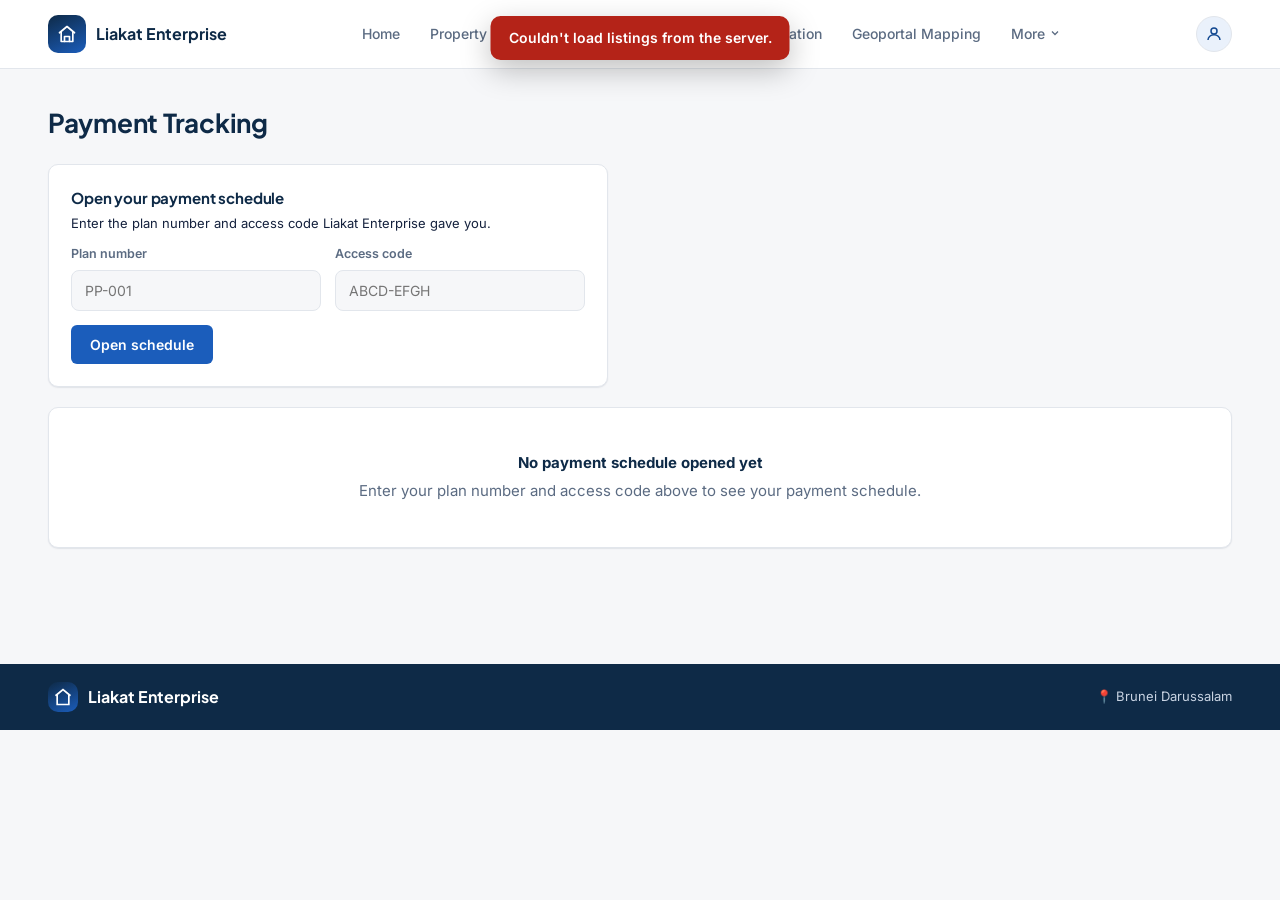
<file: PaymentTracking.html>
<!DOCTYPE html>
<html lang="en">
<head>
<meta charset="UTF-8">
<meta name="viewport" content="width=device-width, initial-scale=1.0">
<title>Payment Tracking — Liakat Enterprise</title>
<link rel="stylesheet" href="Css/Style.css">
<script src="Js/Config.js"></script>
<script src="Js/Db.js"></script>
</head>
<body>

<header class="site-header">
  <div class="container">
    <a href="index.html" class="brand">
      <span class="brand-mark">
        <svg viewBox="0 0 24 24" fill="none" stroke="#fff" stroke-width="2" stroke-linecap="round" stroke-linejoin="round"><path d="M3 10.5 12 3l9 7.5"/><path d="M5 9.5V21h14V9.5"/><path d="M9 21v-6h6v6"/></svg>
      </span>
      <span class="brand-text">
        <div class="name">Liakat Enterprise</div>
      </span>
    </a>
    <nav class="main-nav">
      <a href="index.html">Home</a>
      <a href="PropertyListings.html">Property Listings</a>
      <a href="MaterialOptions.html">Material Options</a>
      <a href="AiVisualization.html">AI Visualization</a>
      <a href="GeoportalMapping.html">Geoportal Mapping</a>
      <div class="nav-more">
        <a href="#" class="nav-more-trigger">More
          <svg width="12" height="12" viewBox="0 0 24 24" fill="none" stroke="currentColor" stroke-width="2.5"><path d="M6 9l6 6 6-6"/></svg>
        </a>
        <div class="nav-more-panel">
          <a href="ProjectUpdates.html">Project Updates</a>
          <a href="PaymentTracking.html" class="active">Payment Tracking</a>
          <a href="VariationOrders.html">Variation Orders</a>
        </div>
      </div>
    </nav>
    <div class="header-actions">
      <a href="#" class="avatar-btn" aria-label="Account">
        <svg width="18" height="18" viewBox="0 0 24 24" fill="none" stroke="currentColor" stroke-width="2"><circle cx="12" cy="8" r="4"/><path d="M4 20c0-4 3.6-7 8-7s8 3 8 7"/></svg>
      </a>
    </div>
  </div>
</header>

<div class="container">
  <div class="page-header page-header-row">
    <div>
      <h1>Payment Tracking</h1>
    </div>
    <div class="field" id="ptPlanWrap" style="margin:0; min-width:260px;" hidden>
      <label for="ptPlan">Property</label>
      <select id="ptPlan"></select>
    </div>
  </div>
</div>

<section style="padding-bottom:56px;">
  <div class="container">

    <div class="card card-pad" id="ptLookup" hidden style="max-width:560px; margin-bottom:20px;">
      <h3 style="font-size:15px; margin-bottom:4px;">Open your payment schedule</h3>
      <p style="font-size:13px; margin-bottom:12px;">Enter the plan number and access code Liakat Enterprise gave you.</p>
      <div class="form-error" id="lkError" role="alert" hidden style="margin-bottom:12px;"></div>
      <form id="lkForm" novalidate>
        <div class="form-grid">
          <div class="field">
            <label for="lkId">Plan number</label>
            <input id="lkId" type="text" placeholder="PP-001" autocomplete="off" autocapitalize="characters" spellcheck="false">
          </div>
          <div class="field">
            <label for="lkCode">Access code</label>
            <input id="lkCode" type="text" placeholder="ABCD-EFGH" autocomplete="off" autocapitalize="characters" spellcheck="false">
          </div>
        </div>
        <button type="submit" class="btn btn-primary" id="lkBtn">Open schedule</button>
      </form>
    </div>

    <div class="card" id="ptEmpty" hidden>
      <div class="qr-empty">
        <strong>No payment schedule yet</strong>
        Once Liakat Enterprise sets up the payment schedule for your property, it will appear here.
      </div>
    </div>

    <div id="ptContent" hidden>
      <div class="stat-row" style="margin-bottom:20px;">
        <div class="stat-card">
          <div class="label">Total Contract Amount</div>
          <div class="value" id="ptTotal"></div>
        </div>
        <div class="stat-card">
          <div class="label">Total Paid</div>
          <div class="value" id="ptPaid"></div>
        </div>
        <div class="stat-card accent">
          <div class="label">Remaining Balance</div>
          <div class="value" id="ptRemaining"></div>
        </div>
      </div>

      <div class="material-layout" style="grid-template-columns: 1fr 300px;">
        <div class="card card-pad" style="overflow-x:auto;">
          <h3 style="font-size:15px; margin-bottom:14px;">Payment Schedule</h3>
          <table class="data-table qr-table">
            <thead>
              <tr><th>Due date</th><th>Description</th><th>Amount (B$)</th><th>Status</th><th></th></tr>
            </thead>
            <tbody id="ptRows"></tbody>
          </table>
        </div>

        <aside class="card card-pad">
          <h3 style="font-size:14px; margin-bottom:6px;">Payment Summary</h3>
          <div class="progress-track"><div class="progress-fill" id="ptBar" style="width:0%;"></div></div>
          <div class="progress-label" id="ptPct"></div>

          <div id="ptNext" style="margin-top:16px;"></div>

          <button type="button" class="btn btn-primary btn-block" id="ptHistoryBtn" style="margin-top:18px;">View Payment History</button>

          <h3 style="font-size:14px; margin:22px 0 4px;">Payment Methods</h3>
          <div class="method-row">
            <span class="method-icon">
              <svg width="15" height="15" viewBox="0 0 24 24" fill="none" stroke="currentColor" stroke-width="2"><path d="M3 10h18M5 10V7l7-4 7 4v3M5 10v9h14v-9"/></svg>
            </span>
            Bank Transfer
          </div>
          <div class="method-row">
            <span class="method-icon">
              <svg width="15" height="15" viewBox="0 0 24 24" fill="none" stroke="currentColor" stroke-width="2"><rect x="3" y="6" width="18" height="13" rx="2"/><path d="M3 10h18M7 15h4"/></svg>
            </span>
            Cashier's Cheque
          </div>
          <div class="method-row">
            <span class="method-icon">
              <svg width="15" height="15" viewBox="0 0 24 24" fill="none" stroke="currentColor" stroke-width="2"><circle cx="12" cy="12" r="9"/><path d="M8 12h8M12 8v8"/></svg>
            </span>
            Online Banking
          </div>
        </aside>
      </div>
    </div>

  </div>
</section>

<dialog class="dlg" id="ptReport" aria-labelledby="prTitle">
  <button type="button" class="dlg-close" id="prClose" aria-label="Close">
    <svg width="16" height="16" viewBox="0 0 24 24" fill="none" stroke="currentColor" stroke-width="2.4" stroke-linecap="round"><path d="M6 6l12 12M18 6 6 18"/></svg>
  </button>
  <form id="prForm" novalidate style="display:flex; flex-direction:column; min-height:0; flex:1 1 auto;">
    <div class="dlg-body">
      <h2 id="prTitle" style="padding-right:44px;">Report a payment</h2>
      <p id="prSummary"></p>
      <div class="form-error" id="prError" role="alert" hidden style="margin-top:14px;"></div>
      <div class="form-grid" style="margin-top:16px;">
        <div class="field full">
          <label for="prMethod">How did you pay?</label>
          <select id="prMethod" aria-describedby="prMethodErr"></select>
          <div class="err" id="prMethodErr"></div>
        </div>
        <div class="field">
          <label for="prDate">Date paid</label>
          <input id="prDate" type="date" aria-describedby="prDateErr">
          <div class="err" id="prDateErr"></div>
        </div>
        <div class="field">
          <label for="prRef">Reference / cheque number</label>
          <input id="prRef" type="text" maxlength="60" aria-describedby="prRefErr">
          <div class="err" id="prRefErr"></div>
        </div>
      </div>
      <p style="font-size:12.5px; color:var(--text-faint);">We will check this against our records and confirm it here.</p>
    </div>
    <div class="dlg-foot">
      <button type="button" class="btn btn-outline" id="prCancel">Cancel</button>
      <button type="submit" class="btn btn-primary">Send payment details</button>
    </div>
  </form>
</dialog>

<dialog class="dlg wide" id="ptHistory" aria-labelledby="phTitle">
  <button type="button" class="dlg-close" id="phClose" aria-label="Close">
    <svg width="16" height="16" viewBox="0 0 24 24" fill="none" stroke="currentColor" stroke-width="2.4" stroke-linecap="round"><path d="M6 6l12 12M18 6 6 18"/></svg>
  </button>
  <div class="dlg-body" id="phBody"></div>
  <div class="dlg-foot">
    <button type="button" class="btn btn-primary" id="phDone">Done</button>
  </div>
</dialog>

<footer class="site-footer">
  <div class="container">
    <div class="brand">
      <span class="brand-mark" style="width:30px;height:30px;">
        <svg viewBox="0 0 24 24" fill="none" stroke="#fff" stroke-width="2" width="16" height="16"><path d="M3 10.5 12 3l9 7.5"/><path d="M5 9.5V21h14V9.5"/></svg>
      </span>
      <span class="brand-text">
        <div class="name">Liakat Enterprise</div>
      </span>
    </div>
    <div class="footer-links">
      <span>📍 Brunei Darussalam</span>
    </div>
  </div>
</footer>

<script src="Js/Properties.js"></script>
<script src="Js/Listings.js"></script>
<script src="Js/Payments.js"></script>
<script>
LEDb.ready.then(function () {
(function () {
  "use strict";
  const P = window.LEPayments;
  const $ = id => document.getElementById(id);
  const esc = s => String(s == null ? "" : s).replace(/[&<>"']/g, ch => ({ "&":"&amp;", "<":"&lt;", ">":"&gt;", '"':"&quot;", "'":"&#39;" }[ch]));
  const money = n => "B$ " + Math.round(n).toLocaleString("en-US");
  const num = n => Math.round(n).toLocaleString("en-US");
  const fmtDate = d => d ? new Date(d + "T00:00:00").toLocaleDateString("en-GB", { day: "numeric", month: "short", year: "numeric" }) : "—";
  const pill = s => `<span class="pill ${P.PILL[s] || "pill-navy"}">${esc(s)}</span>`;

  const needsCode = LEDb.configured && !LEDb.isAdmin();
  let planId = null;
  let reportItemId = null;

  const currentPlan = () => P.getAll().find(p => p.id === planId) || null;

  function lockScroll() {
    const de = document.documentElement;
    if (de.classList.contains("pd-lock")) return;
    const sw = window.innerWidth - de.clientWidth;
    if (sw > 0) de.style.paddingRight = sw + "px";
    de.classList.add("pd-lock");
  }
  function unlockScroll() {
    if (document.querySelector("dialog[open]")) return;
    document.documentElement.classList.remove("pd-lock");
    document.documentElement.style.paddingRight = "";
  }
  function openDlg(d) { lockScroll(); if (!d.open) d.showModal(); }

  function render() {
    const plans = P.getAll();
    if (!plans.some(p => p.id === planId)) planId = plans.length ? plans[0].id : null;

    $("ptLookup").hidden = !needsCode;
    if (needsCode) $("ptEmpty").innerHTML = `<div class="qr-empty"><strong>No payment schedule opened yet</strong>Enter your plan number and access code above to see your payment schedule.</div>`;
    $("ptEmpty").hidden = plans.length > 0;
    $("ptContent").hidden = plans.length === 0;
    $("ptPlanWrap").hidden = plans.length < 2;
    if (!plans.length) return;

    $("ptPlan").innerHTML = plans.map(p =>
      `<option value="${esc(p.id)}" ${p.id === planId ? "selected" : ""}>${esc(p.property.title)} (${esc(p.id)})</option>`).join("");

    const plan = currentPlan(), t = P.totals(plan);
    $("ptTotal").textContent = money(t.total);
    $("ptPaid").textContent = money(t.paid);
    $("ptRemaining").textContent = money(t.remaining);
    $("ptBar").style.width = t.pct + "%";
    $("ptPct").textContent = t.pct + "% Paid";

    const items = plan.items.slice().sort((a, b) => String(a.dueDate).localeCompare(String(b.dueDate)));
    $("ptRows").innerHTML = items.map(i => {
      const st = P.displayStatus(i);
      const canReport = i.status === "Pending";
      return `<tr>
        <td>${esc(fmtDate(i.dueDate))}</td>
        <td>${esc(i.description)}${i.status === "Paid" && i.paidDate ? `<span class="sub">Paid ${esc(fmtDate(i.paidDate))}${i.method ? " by " + esc(i.method) : ""}</span>` : ""}${i.status === "Reported" ? `<span class="sub">You reported this on ${esc(fmtDate(i.paidDate))}</span>` : ""}</td>
        <td>${num(i.amount)}</td>
        <td>${pill(st)}</td>
        <td>${canReport ? `<button type="button" class="btn btn-sm btn-outline" data-report="${esc(i.id)}">I've paid</button>` : ""}</td>
      </tr>`;
    }).join("");

    const n = t.next;
    if (t.complete) {
      $("ptNext").innerHTML = `<div class="spec-row" style="border-bottom:none;"><span>Status</span><span style="color:var(--green);">Fully paid</span></div>`;
    } else if (n) {
      const overdue = P.displayStatus(n) === "Overdue";
      $("ptNext").innerHTML = `
        <div class="spec-row"><span>${overdue ? "Overdue payment" : "Next payment"}</span><span style="${overdue ? "color:var(--red);" : ""}">${money(n.amount)}</span></div>
        <div class="spec-row" style="border-bottom:none;"><span>${overdue ? "Was due" : "Due"}</span><span style="${overdue ? "color:var(--red);" : ""}">${esc(fmtDate(n.dueDate))}</span></div>`;
    } else {
      $("ptNext").innerHTML = `<div class="spec-row" style="border-bottom:none;"><span>Status</span><span>Awaiting confirmation</span></div>`;
    }
  }

  function setErr(id, msg) { $(id).setAttribute("aria-invalid", "true"); $(id + "Err").textContent = msg; }
  function clearErrs() {
    ["prMethod", "prDate", "prRef"].forEach(id => { $(id).setAttribute("aria-invalid", "false"); $(id + "Err").textContent = ""; });
    $("prError").hidden = true;
  }
  function openReport(itemId) {
    const plan = currentPlan(); if (!plan) return;
    const item = plan.items.find(i => i.id === itemId); if (!item) return;
    reportItemId = itemId;
    clearErrs();
    $("prSummary").innerHTML = `${esc(item.description)}, <strong>${money(item.amount)}</strong>, due ${esc(fmtDate(item.dueDate))}.`;
    $("prMethod").innerHTML = `<option value="">Choose a payment method</option>` + P.METHODS.map(m => `<option>${esc(m)}</option>`).join("");
    $("prDate").max = P.today();
    $("prDate").value = P.today();
    $("prRef").value = "";
    openDlg($("ptReport"));
    $("prMethod").focus();
  }
  $("prForm").addEventListener("submit", async e => {
    e.preventDefault();
    clearErrs();
    const method = $("prMethod").value, date = $("prDate").value, ref = $("prRef").value.replace(/\s+/g, " ").trim();
    let first = null;
    const bad = (id, m) => { setErr(id, m); if (!first) first = id; };
    if (!method) bad("prMethod", "Choose how you paid.");
    if (!date) bad("prDate", "Enter the date you paid.");
    else if (date > P.today()) bad("prDate", "The date can't be in the future.");
    if (!ref) bad("prRef", "Enter a reference or cheque number so we can match it.");
    if (first) { $(first).focus(); return; }
    const sendBtn = $("prForm").querySelector('button[type="submit"]');
    if (sendBtn.disabled) return;
    const sendLabel = sendBtn.textContent;
    sendBtn.disabled = true; sendBtn.textContent = "Sending\u2026";
    const ok = await P.updateItem(planId, reportItemId, { status: "Reported", method: method, paidDate: date, reference: ref, reportedAt: new Date().toISOString() });
    sendBtn.disabled = false; sendBtn.textContent = sendLabel;
    if (!ok) { $("prError").textContent = "We couldn't send this. Please check your internet connection and try again."; $("prError").hidden = false; return; }
    $("ptReport").close();
  });
  ["prMethod", "prDate", "prRef"].forEach(id => {
    const clear = () => { $(id).setAttribute("aria-invalid", "false"); $(id + "Err").textContent = ""; $("prError").hidden = true; };
    $(id).addEventListener("input", clear); $(id).addEventListener("change", clear);
  });
  $("prCancel").addEventListener("click", () => $("ptReport").close());
  $("prClose").addEventListener("click", () => $("ptReport").close());

  function openHistory() {
    const plan = currentPlan(); if (!plan) return;
    const t = P.totals(plan);
    const done = plan.items.filter(i => i.status === "Paid" || i.status === "Reported")
      .sort((a, b) => String(b.paidDate).localeCompare(String(a.paidDate)));
    $("phBody").innerHTML = `
      <h2 id="phTitle" style="padding-right:44px;">Payment history</h2>
      <p style="font-size:13px;">${esc(plan.property.title)}</p>
      ${done.length === 0 ? `<div class="qr-empty"><strong>No payments yet</strong>Payments appear here once you have paid and we have recorded them.</div>` : `
      <div class="card" style="margin-top:14px; overflow-x:auto;">
        <table class="data-table qr-table">
          <thead><tr><th>Date paid</th><th>Description</th><th>Method</th><th>Reference</th><th>Amount (B$)</th><th>Status</th></tr></thead>
          <tbody>${done.map(i => `<tr>
            <td>${esc(fmtDate(i.paidDate))}</td><td>${esc(i.description)}</td><td>${esc(i.method || "—")}</td><td>${esc(i.reference || "—")}</td>
            <td>${num(i.amount)}</td><td>${pill(P.displayStatus(i))}</td></tr>`).join("")}</tbody>
        </table>
      </div>
      <div class="spec-row" style="margin-top:8px;"><span>Total paid (confirmed)</span><span>${money(t.paid)}</span></div>`}`;
    openDlg($("ptHistory"));
    $("phDone").focus();
  }
  $("ptHistoryBtn").addEventListener("click", openHistory);
  $("phDone").addEventListener("click", () => $("ptHistory").close());
  $("phClose").addEventListener("click", () => $("ptHistory").close());

  ["ptReport", "ptHistory"].forEach(id => {
    const d = $(id);
    d.addEventListener("close", unlockScroll);
    d.addEventListener("click", e => { if (e.target === d) d.close(); });
  });
  $("lkForm").addEventListener("submit", async e => {
    e.preventDefault();
    const err = $("lkError"); err.hidden = true;
    if (!$("lkId").value.trim() || !$("lkCode").value.trim()) { err.textContent = "Enter both the plan number and the access code."; err.hidden = false; return; }
    const btn = $("lkBtn"); btn.disabled = true; btn.textContent = "Checking\u2026";
    try {
      const plan = await P.lookup($("lkId").value, $("lkCode").value);
      if (!plan) { err.textContent = "We couldn't find a schedule with that plan number and code. Check them and try again."; err.hidden = false; }
      else { planId = plan.id; $("lkCode").value = ""; render(); }
    } catch (_) { err.textContent = "We couldn't check that right now. Please try again in a moment."; err.hidden = false; }
    btn.disabled = false; btn.textContent = "Open schedule";
  });
  $("ptPlan").addEventListener("change", () => { planId = $("ptPlan").value; render(); });
  $("ptRows").addEventListener("click", e => {
    const b = e.target.closest("[data-report]");
    if (b) openReport(b.dataset.report);
  });
  P.onChange(() => {
    render();
    if ($("ptHistory").open) openHistory();
  });
  render();
})();
});
</script>
<script src="Js/Auth.js"></script>
</body>
</html>
</file>
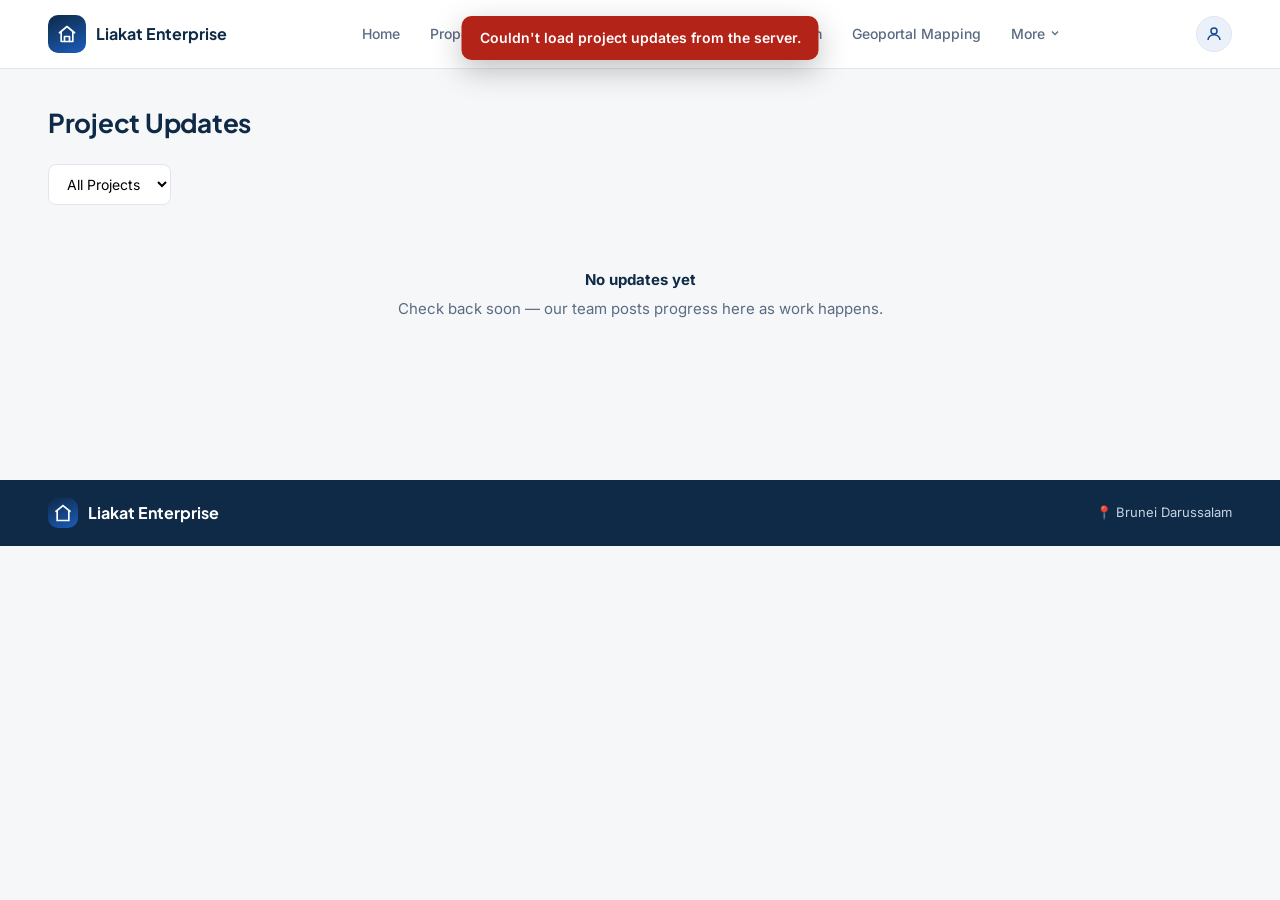
<file: ProjectUpdates.html>
<!DOCTYPE html>
<html lang="en">
<head>
<meta charset="UTF-8">
<meta name="viewport" content="width=device-width, initial-scale=1.0">
<title>Project Updates — Liakat Enterprise</title>
<link rel="stylesheet" href="Css/Style.css">
<script src="Js/Config.js"></script>
<script src="Js/Db.js"></script>
</head>
<body>

<header class="site-header">
  <div class="container">
    <a href="index.html" class="brand">
      <span class="brand-mark">
        <svg viewBox="0 0 24 24" fill="none" stroke="#fff" stroke-width="2" stroke-linecap="round" stroke-linejoin="round"><path d="M3 10.5 12 3l9 7.5"/><path d="M5 9.5V21h14V9.5"/><path d="M9 21v-6h6v6"/></svg>
      </span>
      <span class="brand-text">
        <div class="name">Liakat Enterprise</div>
      </span>
    </a>
    <nav class="main-nav">
      <a href="index.html">Home</a>
      <a href="PropertyListings.html">Property Listings</a>
      <a href="MaterialOptions.html">Material Options</a>
      <a href="AiVisualization.html">AI Visualization</a>
      <a href="GeoportalMapping.html">Geoportal Mapping</a>
      <div class="nav-more">
        <a href="#" class="nav-more-trigger">More
          <svg width="12" height="12" viewBox="0 0 24 24" fill="none" stroke="currentColor" stroke-width="2.5"><path d="M6 9l6 6 6-6"/></svg>
        </a>
        <div class="nav-more-panel">
          <a href="ProjectUpdates.html" class="active">Project Updates</a>
          <a href="PaymentTracking.html">Payment Tracking</a>
          <a href="VariationOrders.html">Variation Orders</a>
        </div>
      </div>
    </nav>
    <div class="header-actions">
      <a href="#" class="avatar-btn" aria-label="Account">
        <svg width="18" height="18" viewBox="0 0 24 24" fill="none" stroke="currentColor" stroke-width="2"><circle cx="12" cy="8" r="4"/><path d="M4 20c0-4 3.6-7 8-7s8 3 8 7"/></svg>
      </a>
    </div>
  </div>
</header>

<div class="container">
  <div class="page-header">
    <h1>Project Updates</h1>
  </div>

  <select id="projectFilter" style="padding:10px 14px; border:1px solid var(--border); border-radius:8px; background:var(--surface); margin-bottom:20px;">
    <option value="">All Projects</option>
  </select>
</div>

<section style="padding-bottom:56px;">
  <div class="container">
    <div class="update-list" id="updatesList"></div>
  </div>
</section>

<footer class="site-footer">
  <div class="container">
    <div class="brand">
      <span class="brand-mark" style="width:30px;height:30px;">
        <svg viewBox="0 0 24 24" fill="none" stroke="#fff" stroke-width="2" width="16" height="16"><path d="M3 10.5 12 3l9 7.5"/><path d="M5 9.5V21h14V9.5"/></svg>
      </span>
      <span class="brand-text">
        <div class="name">Liakat Enterprise</div>
      </span>
    </div>
    <div class="footer-links">
      <span>📍 Brunei Darussalam</span>
    </div>
  </div>
</footer>

<script src="Js/Properties.js"></script>
<script src="Js/Listings.js"></script>
<script src="Js/Updates.js"></script>
<script>
LEDb.ready.then(function () {
(function () {
  "use strict";
  const U = window.LEUpdates;
  const $ = id => document.getElementById(id);
  const esc = s => String(s == null ? "" : s).replace(/[&<>"']/g, ch => ({ "&": "&amp;", "<": "&lt;", ">": "&gt;", '"': "&quot;", "'": "&#39;" }[ch]));
  const fmtDate = iso => new Date(iso).toLocaleDateString("en-GB", { day: "2-digit", month: "short", year: "numeric" });
  const HOUSE_ICON = '<svg width="24" height="24" viewBox="0 0 24 24" fill="none" stroke="currentColor" stroke-width="1.6"><path d="M3 10.5 12 3l9 7.5"/><path d="M5 9.5V21h14V9.5"/><path d="M9 21v-6h6v6"/></svg>';
  const LAND_ICON  = '<svg width="24" height="24" viewBox="0 0 24 24" fill="none" stroke="currentColor" stroke-width="1.6"><path d="M3 12h18M6 12V5h12v7M4 12v9h16v-9"/></svg>';

  const updates = U.getAll().filter(u => properties.some(p => p.id === u.propertyId));

  const projectIds = [...new Set(updates.map(u => u.propertyId))];
  const projects = projectIds.map(id => properties.find(p => p.id === id)).filter(Boolean)
    .sort((a, b) => a.title.localeCompare(b.title));
  $("projectFilter").innerHTML = `<option value="">All Projects</option>` +
    projects.map(p => `<option value="${esc(p.id)}">${esc(p.title)}</option>`).join("");

  const params = new URLSearchParams(window.location.search);
  if (projectIds.includes(params.get("property"))) $("projectFilter").value = params.get("property");

  function render() {
    const want = $("projectFilter").value;
    const list = want ? updates.filter(u => u.propertyId === want) : updates;
    $("updatesList").innerHTML = list.map(u => {
      const p = properties.find(x => x.id === u.propertyId);
      const thumb = p.thumb ? `<img src="${esc(p.thumb)}" alt="">` : (p.icon === "land" ? LAND_ICON : HOUSE_ICON);
      return `
      <article class="update-card">
        <div class="update-thumb" style="display:flex; align-items:center; justify-content:center; color:var(--text-faint); overflow:hidden;">${thumb}</div>
        <div class="update-main">
          <div class="update-top">
            <div class="title">${esc(p.title)}</div>
            <div class="update-date">${esc(fmtDate(u.createdAt))}</div>
          </div>
          <div class="update-sub">${esc(p.loc)} · ${esc(u.area)}</div>
          <p class="update-desc">${esc(u.desc)}</p>
          <div class="update-bottom">
            <span class="pill ${U.PILL[u.status] || "pill-navy"}">${esc(u.status)}</span>
            <a href="PropertyListings.html?property=${encodeURIComponent(p.id)}" class="btn-text">View property →</a>
          </div>
        </div>
      </article>`;
    }).join("") || `<div class="qr-empty"><strong>${updates.length ? "No updates for this project yet" : "No updates yet"}</strong>${updates.length ? "Try choosing a different project." : "Check back soon — our team posts progress here as work happens."}</div>`;
  }
  $("projectFilter").addEventListener("change", render);
  render();
})();
});
</script>
<script src="Js/Auth.js"></script>
</body>
</html>
</file>
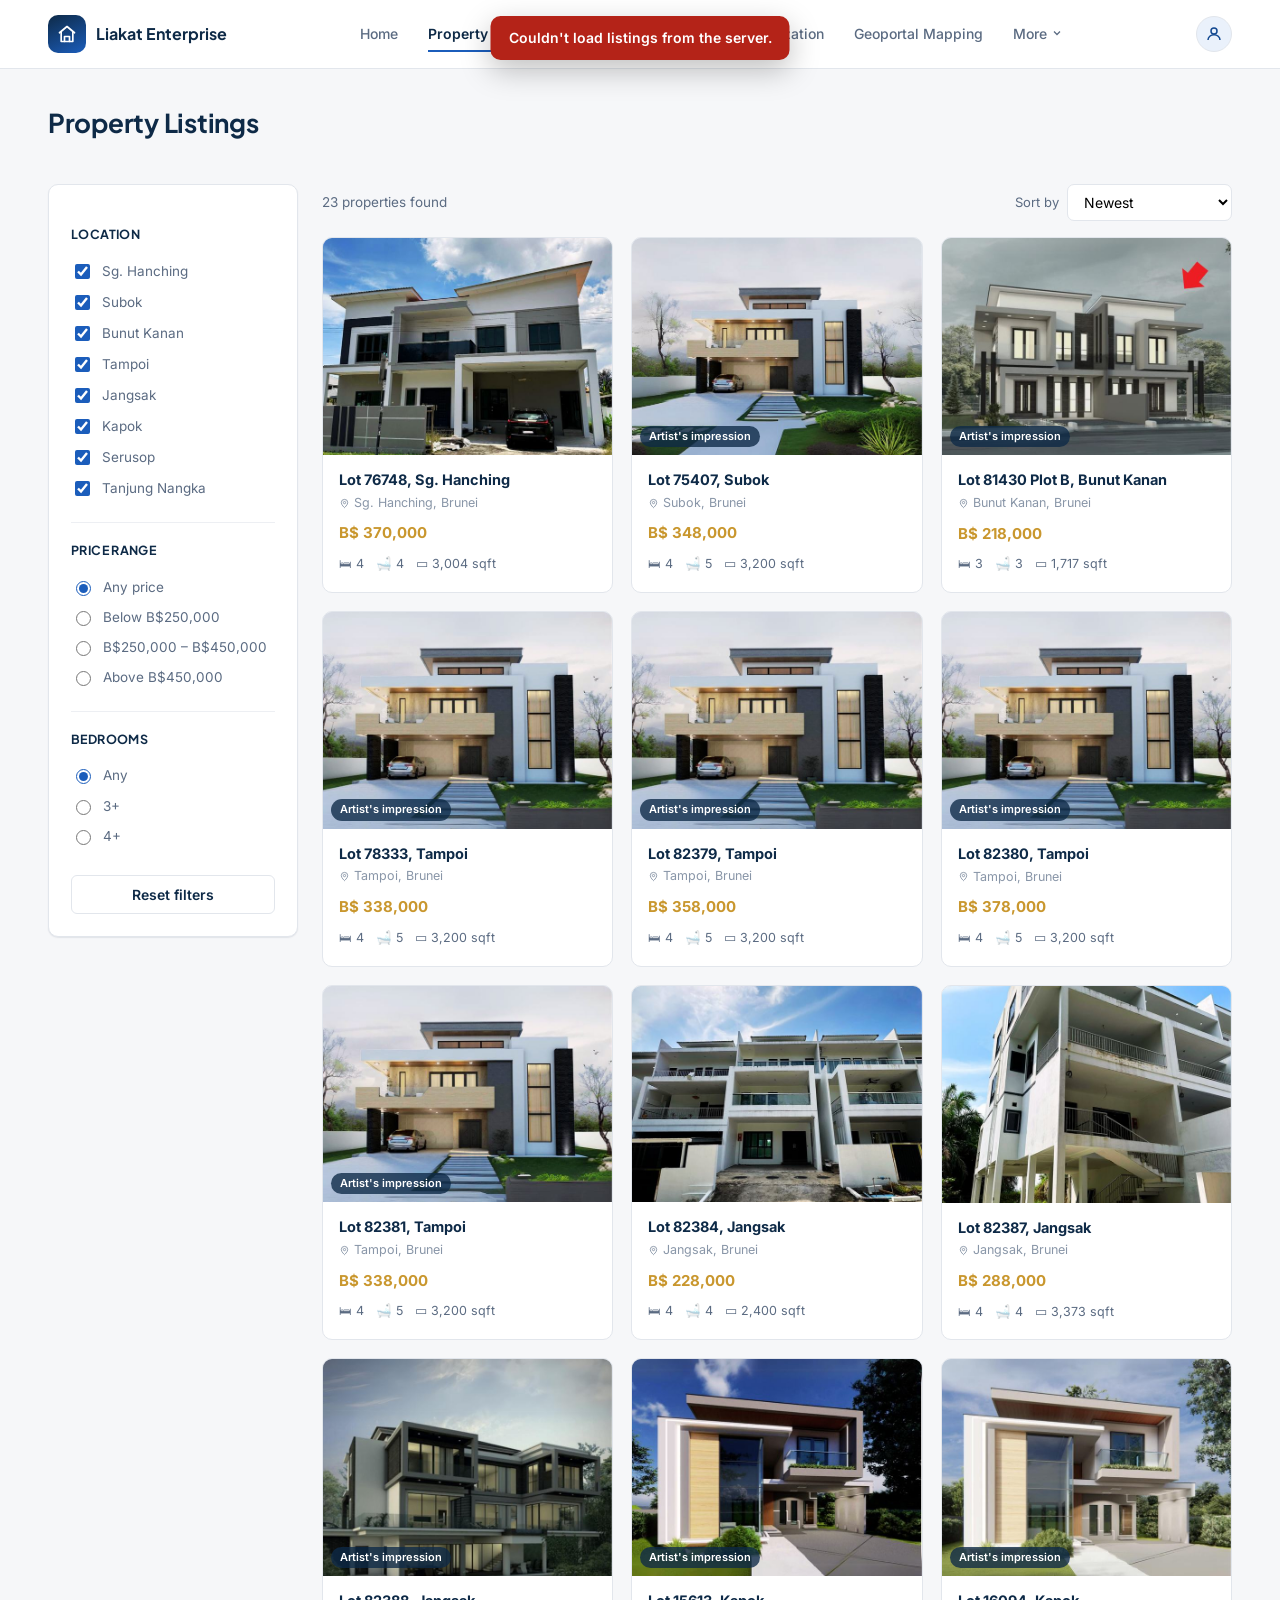
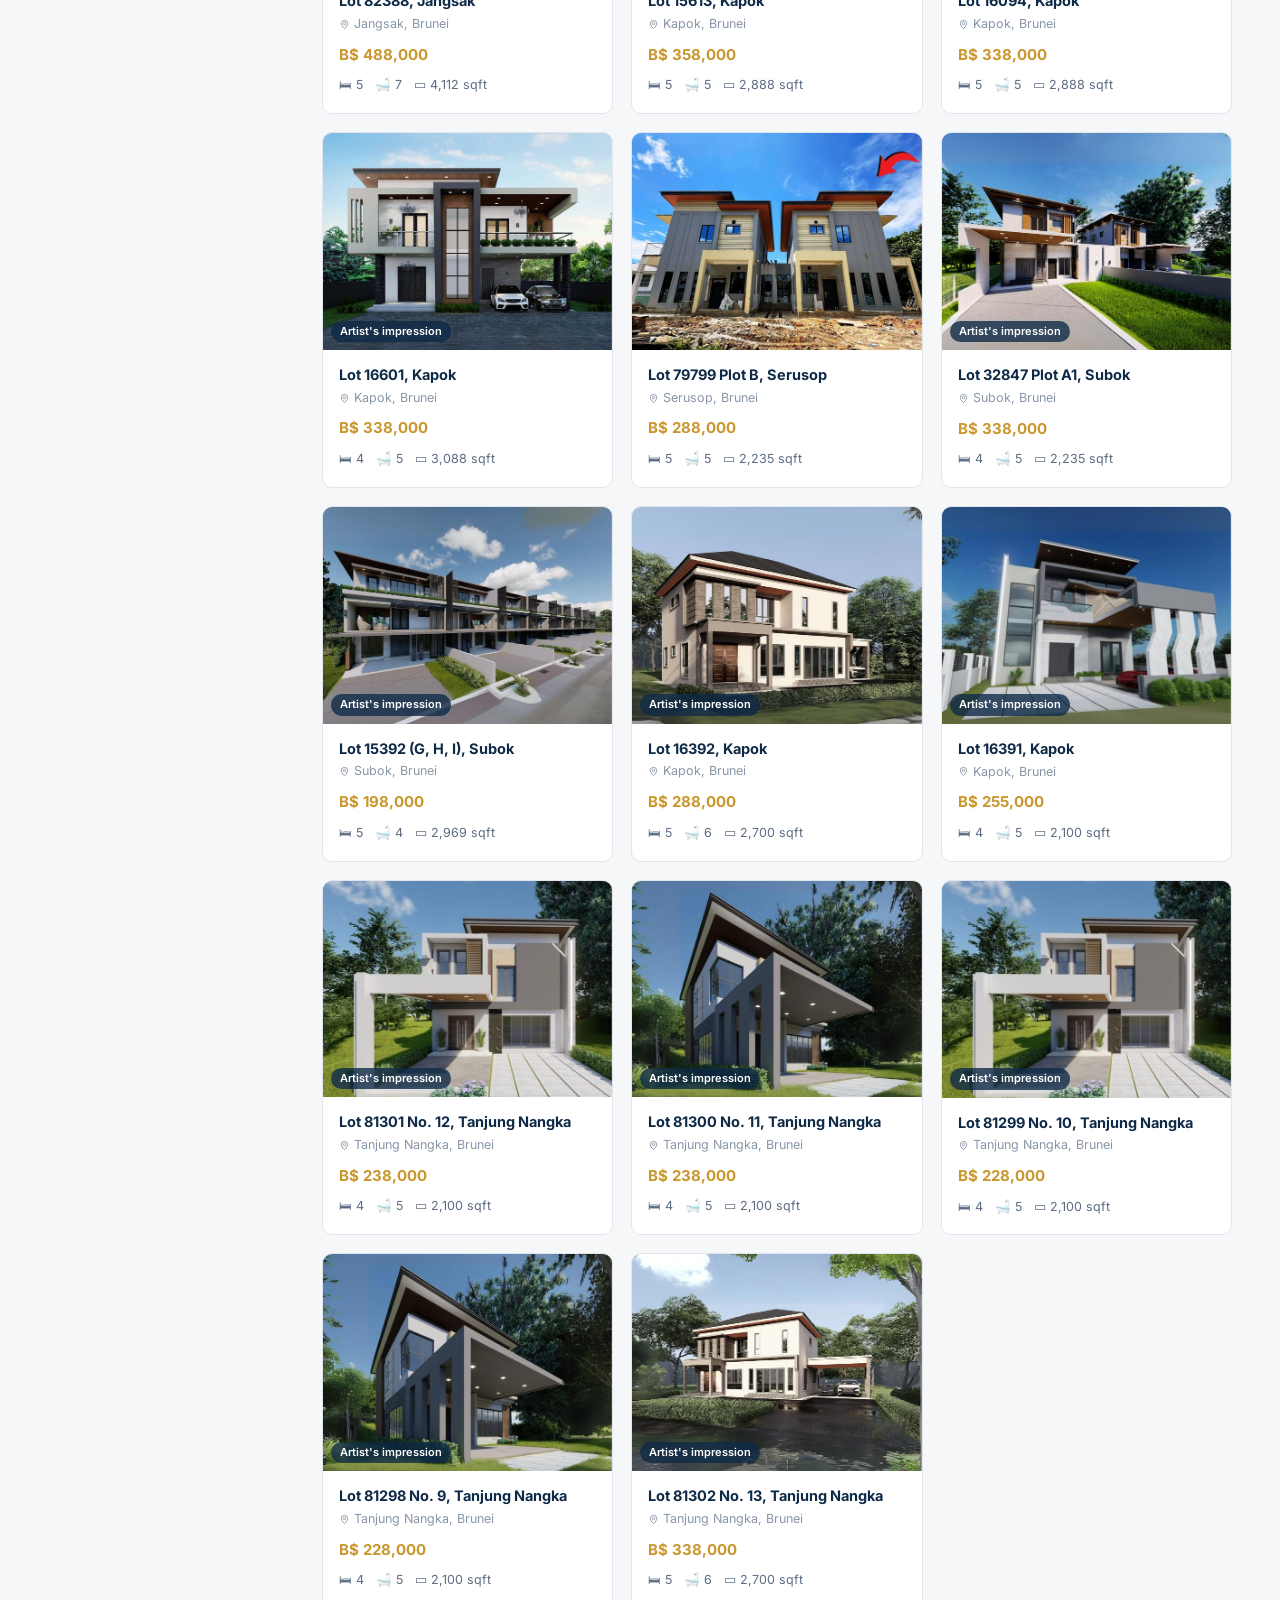
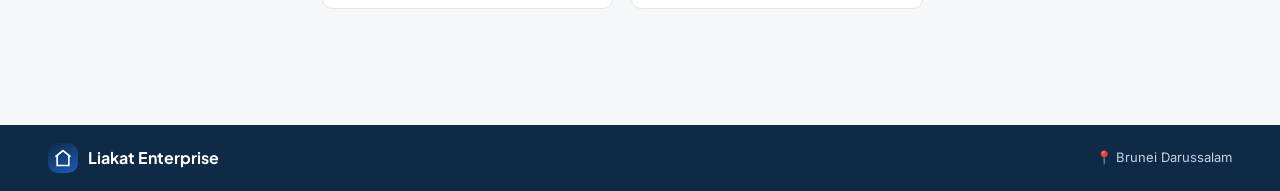
<file: PropertyListings.html>
<!DOCTYPE html>
<html lang="en">
<head>
<meta charset="UTF-8">
<meta name="viewport" content="width=device-width, initial-scale=1.0">
<title>Property Listings — Liakat Enterprise</title>
<link rel="stylesheet" href="Css/Style.css">
<script src="Js/Config.js"></script>
<script src="Js/Db.js"></script>
</head>
<body>

<header class="site-header">
  <div class="container">
    <a href="index.html" class="brand">
      <span class="brand-mark">
        <svg viewBox="0 0 24 24" fill="none" stroke="#fff" stroke-width="2" stroke-linecap="round" stroke-linejoin="round"><path d="M3 10.5 12 3l9 7.5"/><path d="M5 9.5V21h14V9.5"/><path d="M9 21v-6h6v6"/></svg>
      </span>
      <span class="brand-text">
        <div class="name">Liakat Enterprise</div>
      </span>
    </a>
    <nav class="main-nav">
      <a href="index.html">Home</a>
      <a href="PropertyListings.html" class="active">Property Listings</a>
      <a href="MaterialOptions.html">Material Options</a>
      <a href="AiVisualization.html">AI Visualization</a>
      <a href="GeoportalMapping.html">Geoportal Mapping</a>
      <div class="nav-more">
        <a href="#" class="nav-more-trigger">More
          <svg width="12" height="12" viewBox="0 0 24 24" fill="none" stroke="currentColor" stroke-width="2.5"><path d="M6 9l6 6 6-6"/></svg>
        </a>
        <div class="nav-more-panel">
          <a href="ProjectUpdates.html">Project Updates</a>
          <a href="PaymentTracking.html">Payment Tracking</a>
          <a href="VariationOrders.html">Variation Orders</a>
        </div>
      </div>
    </nav>
    <div class="header-actions">
      <a href="#" class="avatar-btn" aria-label="Account">
        <svg width="18" height="18" viewBox="0 0 24 24" fill="none" stroke="currentColor" stroke-width="2"><circle cx="12" cy="8" r="4"/><path d="M4 20c0-4 3.6-7 8-7s8 3 8 7"/></svg>
      </a>
    </div>
  </div>
</header>

<div class="container">
  <div class="page-header">
    <h1>Property Listings</h1>
  </div>
</div>

<section style="padding-bottom:56px; padding-top:20px;">
  <div class="container">
    <div class="listings-layout">

      <aside class="card card-pad" id="filterPanel">
        <div class="filter-group" id="typeGroup" style="padding-top:0;">
          <h4>Listing Type</h4>
          <label class="check-row"><input type="checkbox" name="type" value="For Sale" checked> For Sale</label>
          <label class="check-row"><input type="checkbox" name="type" value="Land" checked> Land</label>
        </div>

        <div class="filter-group" id="designGroup">
          <h4>House Design</h4>
          <div id="designFilters"></div>
        </div>

        <div class="filter-group">
          <h4>Location</h4>
          <div id="locFilters"></div>
        </div>

        <div class="filter-group">
          <h4>Price Range</h4>
          <label class="check-row"><input type="radio" name="price" value="all" checked> Any price</label>
          <label class="check-row"><input type="radio" name="price" value="0-250"> Below B$250,000</label>
          <label class="check-row"><input type="radio" name="price" value="250-450"> B$250,000 – B$450,000</label>
          <label class="check-row"><input type="radio" name="price" value="450-99999"> Above B$450,000</label>
        </div>

        <div class="filter-group" style="border-bottom:none;">
          <h4>Bedrooms</h4>
          <label class="check-row"><input type="radio" name="beds" value="all" checked> Any</label>
          <label class="check-row"><input type="radio" name="beds" value="3"> 3+</label>
          <label class="check-row"><input type="radio" name="beds" value="4"> 4+</label>
        </div>

        <button class="btn btn-outline btn-block" id="resetFilters" style="margin-top:6px;">Reset filters</button>
      </aside>

      <div>
        <div class="results-bar" id="resultsAnchor">
          <span class="count" id="resultsCount">12 properties found</span>
          <div class="sort">
            Sort by
            <select id="sortSelect">
              <option value="default">Newest</option>
              <option value="price-asc">Price: Low to High</option>
              <option value="price-desc">Price: High to Low</option>
            </select>
          </div>
        </div>

        <div class="listings-grid" id="listingsGrid">
        </div>

      </div>

    </div>
  </div>
</section>

<footer class="site-footer">
  <div class="container">
    <div class="brand">
      <span class="brand-mark" style="width:30px;height:30px;">
        <svg viewBox="0 0 24 24" fill="none" stroke="#fff" stroke-width="2" width="16" height="16"><path d="M3 10.5 12 3l9 7.5"/><path d="M5 9.5V21h14V9.5"/></svg>
      </span>
      <span class="brand-text">
        <div class="name">Liakat Enterprise</div>
      </span>
    </div>
    <div class="footer-links">
      <span>📍 Brunei Darussalam</span>
    </div>
  </div>
</footer>

<dialog class="pd" id="pdDialog" aria-labelledby="pdTitle">
  <button type="button" class="pd-close" id="pdClose" aria-label="Close property details">
    <svg width="18" height="18" viewBox="0 0 24 24" fill="none" stroke="currentColor" stroke-width="2.4" stroke-linecap="round"><path d="M6 6l12 12M18 6 6 18"/></svg>
  </button>
  <div class="pd-scroll" id="pdScroll"></div>
  <div class="pd-footer">
    <button type="button" class="btn btn-outline" id="pdCopy">
      <svg width="15" height="15" viewBox="0 0 24 24" fill="none" stroke="currentColor" stroke-width="2" stroke-linecap="round" stroke-linejoin="round"><path d="M10 14a4 4 0 0 0 5.7 0l3-3a4 4 0 0 0-5.7-5.7l-1 1"/><path d="M14 10a4 4 0 0 0-5.7 0l-3 3a4 4 0 0 0 5.7 5.7l1-1"/></svg>
      <span id="pdCopyLabel" aria-live="polite">Copy link</span>
    </button>
    <a href="GeoportalMapping.html" class="btn btn-outline" id="pdMap">View on map</a>
    <a href="MaterialOptions.html" class="btn btn-primary" id="pdMaterials">Explore materials →</a>
    <button type="button" class="btn btn-primary" id="pdQuote" hidden>Request a quote</button>
  </div>
</dialog>

<script src="Js/Properties.js"></script>
<script src="Js/Listings.js"></script>
<script src="Js/Store.js"></script>
<script src="Js/LandQuote.js"></script>
<script>
LEDb.ready.then(function () {
const houseIcon = `<svg width="46" height="46" viewBox="0 0 24 24" fill="none" stroke="currentColor" stroke-width="1.6"><path d="M3 10.5 12 3l9 7.5"/><path d="M5 9.5V21h14V9.5"/><path d="M9 21v-6h6v6"/></svg>`;
const landIcon  = `<svg width="46" height="46" viewBox="0 0 24 24" fill="none" stroke="currentColor" stroke-width="1.6"><path d="M3 12h18M6 12V5h12v7M4 12v9h16v-9"/></svg>`;
const locPin    = `<svg width="11" height="11" viewBox="0 0 24 24" fill="none" stroke="currentColor" stroke-width="2"><path d="M12 21s-7-5.8-7-11a7 7 0 0 1 14 0c0 5.2-7 11-7 11Z"/><circle cx="12" cy="10" r="2.5"/></svg>`;

function fmtPrice(n){ return "B$ " + n.toLocaleString(); }
const esc = v => String(v == null ? "" : v).replace(/[&<>"']/g, ch => ({ "&":"&amp;", "<":"&lt;", ">":"&gt;", '"':"&quot;", "'":"&#39;" }[ch]));

function render(){
  const types = [...document.querySelectorAll('input[name="type"]:checked')].map(i=>i.value);
  const locs = [...document.querySelectorAll('input[name="location"]:checked')].map(i=>i.value);
  const priceVal = document.querySelector('input[name="price"]:checked').value;
  const bedsVal = document.querySelector('input[name="beds"]:checked').value;
  const designs = [...document.querySelectorAll('input[name="design"]:checked')].map(i=>i.value);
  const sort = document.getElementById('sortSelect').value;

  let filtered = properties.filter(p=>{
    if(!types.includes(p.type)) return false;
    if(!locs.some(l => p.loc.includes(l))) return false;
    if(priceVal !== "all"){
      const [min,max] = priceVal.split("-").map(Number);
      if(p.price < min || p.price > max) return false;
    }
    if(bedsVal !== "all" && p.beds < Number(bedsVal)) return false;
    if(p.design && !designs.includes(p.design)) return false;
    return true;
  });

  if(sort === "price-asc") filtered.sort((a,b)=>a.price-b.price);
  if(sort === "price-desc") filtered.sort((a,b)=>b.price-a.price);

  document.getElementById('resultsCount').textContent = filtered.length + " propert" + (filtered.length===1?"y":"ies") + " found"
    + (designs.length === 1 ? ` for ${designs[0]}` : "");

  const grid = document.getElementById('listingsGrid');
  grid.innerHTML = filtered.map(p => `
    <article class="property-card" data-id="${esc(p.id)}" tabindex="0" role="button" aria-haspopup="dialog" aria-label="View details for ${esc(p.title)}">
      <div class="property-thumb">
        ${p.image ? `<img src="${esc(p.thumb || p.image)}" alt="" loading="lazy" decoding="async">` : (p.icon === "house" ? houseIcon : landIcon)}
        ${p.tag ? `<span class="tag">${esc(p.tag)}</span>` : ""}
        ${p.image && p.imageNote ? `<span class="img-note">${esc(p.imageNote)}</span>` : ""}
      </div>
      <div class="property-body">
        <div class="title">${esc(p.title)}</div>
        <div class="loc">${locPin} ${esc(p.loc)}</div>
        <div class="property-price">${fmtPrice(p.price)}</div>
        <div class="property-meta">
          ${p.beds ? `<span>🛏 ${p.beds}</span><span>🛁 ${p.baths}</span>` : ""}
          <span>▭ ${esc(p.area)}</span>
        </div>
        ${p.design ? `<div style="margin-top:8px; font-size:11.5px; color:var(--blue-dark); font-weight:600;">🏠 ${esc(p.design)}</div>` : ""}
      </div>
    </article>
  `).join("") || `<p style="color:var(--text-faint); padding:30px 0;">No properties match your filters. Try adjusting them.</p>`;
}

document.getElementById('locFilters').innerHTML = LEListings.locationNames()
  .map(n => `<label class="check-row"><input type="checkbox" name="location" value="${esc(n)}" checked> ${esc(n)}</label>`).join("");

const designList = LEListings.designs();
document.getElementById('designFilters').innerHTML = designList
  .map(d => `<label class="check-row"><input type="checkbox" name="design" value="${esc(d.name)}" checked> ${esc(d.name)}</label>`).join("");
if(!designList.length) document.getElementById('designGroup').style.display = 'none';
if(new Set(properties.map(p => p.type)).size < 2) document.getElementById('typeGroup').style.display = 'none';

document.querySelectorAll('#filterPanel input, #filterPanel select, #sortSelect').forEach(el=>{
  el.addEventListener('input', render);
  if(el.type !== 'text') el.addEventListener('change', render);
});
document.getElementById('resetFilters').addEventListener('click', ()=>{
  document.querySelectorAll('input[name="type"]').forEach(i=>i.checked=true);
  document.querySelectorAll('input[name="location"]').forEach(i=>i.checked=true);
  document.querySelector('input[name="price"][value="all"]').checked = true;
  document.querySelector('input[name="beds"][value="all"]').checked = true;
  document.querySelectorAll('input[name="design"]').forEach(i=>i.checked=true);
  document.getElementById('sortSelect').value = "default";
  render();
});

const params = new URLSearchParams(window.location.search);
if(params.get('type')){
  const t = params.get('type') === 'House' ? 'For Sale' : params.get('type');
  document.querySelectorAll('input[name="type"]').forEach(i=> i.checked = (i.value === t));
}
if(params.get('location')){
  document.querySelectorAll('input[name="location"]').forEach(i=> i.checked = (i.value === params.get('location')));
}
if(params.get('price')){
  const map = { "Below B$200,000":"0-250", "B$200,000 – B$400,000":"250-450", "Above B$400,000":"450-99999" };
  const target = map[params.get('price')];
  if(target){ const el = document.querySelector(`input[name="price"][value="${target}"]`); if(el) el.checked = true; }
}

render();

const pdDialog    = document.getElementById('pdDialog');
const pdScroll    = document.getElementById('pdScroll');
const pdCopy      = document.getElementById('pdCopy');
const pdCopyLabel = document.getElementById('pdCopyLabel');
const pdMaterials = document.getElementById('pdMaterials');
const pdQuote     = document.getElementById('pdQuote');
const pdMap       = document.getElementById('pdMap');
let pdCurrentId = null;
let pdCopyTimer = null;

const bigHouse = houseIcon.replace('width="46" height="46"', 'width="96" height="96"');
const bigLand  = landIcon.replace('width="46" height="46"', 'width="96" height="96"');

function sqftNum(p){ return parseInt(p.area.replace(/[^\d]/g, ''), 10); }
function pdRows(rows){
  return rows.map(([k, v]) => `<div><dt>${esc(k)}</dt><dd>${esc(v)}</dd></div>`).join("");
}

function pdMarkup(p){
  const isHouse = p.type === "For Sale";
  const perSqft = "B$ " + Math.round(p.price / sqftNum(p)).toLocaleString();

  const stats = isHouse
    ? [[p.beds, "Bedrooms"], [p.baths, "Bathrooms"], [p.area, "Total area"], ...(p.floors ? [[p.floors, p.floors === 1 ? "Storey" : "Storeys"]] : [])]
    : [[p.area, "Land area"], [perSqft, "Price per sqft"], [p.district || "—", "District"]];

  const details = [
    ["Reference", p.ref],
    ["Property type", isHouse ? "House" : "Land"],
    ["Listing", "For sale"]
  ];
  if(p.tenure) details.push(["Tenure", p.tenure]);
  if(isHouse){
    if(p.design) details.push(["Design", p.design]);
    if(p.style)  details.push(["Style", p.style]);
    details.push(["Price per sqft", perSqft], ["District", p.district || "—"]);
  }

  const secondTitle = isHouse ? "Rooms & layout" : "Land details";
  const secondRows  = isHouse
    ? [["Bedrooms", p.beds], ["Bathrooms", p.baths], ...(p.rooms || [])]
    : (p.details || []);

  const hero = p.image
    ? `<img class="pd-hero-bg" src="${esc(p.thumb || p.image)}" alt="" aria-hidden="true"><img class="pd-hero-img" src="${esc(p.image)}" alt="${esc(p.title)}">`
    : (isHouse ? bigHouse : bigLand);

  return `
    <div class="pd-hero ${p.image ? "has-img" : ""}">
      ${hero}
      ${p.tag ? `<span class="pd-tag">${esc(p.tag)}</span>` : ""}
      ${p.image && p.imageNote ? `<span class="img-note">${esc(p.imageNote)}</span>` : ""}
    </div>

    <div class="pd-content">
      <div class="pd-head">
        <div>
          <div class="pd-chips">
            <span class="pd-chip">${isHouse ? "House · For Sale" : "Land · For Sale"}</span>
            <span class="pd-chip ref">Ref ${esc(p.ref)}</span>
          </div>
          <h2 id="pdTitle">${esc(p.title)}</h2>
          <div class="pd-loc">${locPin} ${esc(p.loc)}</div>
        </div>
        <div class="pd-price">
          <span class="label">Price</span>
          <span class="value">${fmtPrice(p.price)}</span>
          <span class="sub">${perSqft} per sqft</span>
        </div>
      </div>

      <div class="pd-stats" style="--n:${stats.length}">
        ${stats.map(([v, k]) => `<div class="pd-stat"><div class="v">${esc(v)}</div><div class="k">${esc(k)}</div></div>`).join("")}
      </div>

      <div class="pd-grid">
        <div class="pd-main">
          ${p.desc ? `<section>
            <h3>About this property</h3>
            <p>${esc(p.desc)}</p>
          </section>` : ""}
          ${p.address ? `<section>
            <h3>Address</h3>
            <p>${esc(p.address)}</p>
          </section>` : ""}
          ${(p.features || []).length ? `<section>
            <h3>Features &amp; highlights</h3>
            <ul class="pd-features">${p.features.map(f => `<li>${esc(f)}</li>`).join("")}</ul>
          </section>` : ""}
        </div>
        <aside class="pd-side">
          <section class="pd-panel">
            <h3>Property details</h3>
            <dl class="pd-dl">${pdRows(details)}</dl>
          </section>
          ${secondRows.length ? `<section class="pd-panel">
            <h3>${secondTitle}</h3>
            <dl class="pd-dl">${pdRows(secondRows)}</dl>
          </section>` : ""}
        </aside>
      </div>
    </div>`;
}

function pdSetUrl(id){
  try{
    const u = new URL(window.location.href);
    if(id) u.searchParams.set('property', id); else u.searchParams.delete('property');
    history.replaceState(null, '', u);
  }catch(_){}
}
function pdShareUrl(id){
  const u = new URL(window.location.href);
  u.search = ''; u.hash = '';
  u.searchParams.set('property', id);
  return u.href;
}

function openDetail(id){
  const p = properties.find(x => x.id === id);
  if(!p) return;
  pdCurrentId = id;
  pdScroll.innerHTML = pdMarkup(p);
  pdScroll.scrollTop = 0;
  pdMap.href = 'GeoportalMapping.html?property=' + encodeURIComponent(p.id);
  pdMaterials.hidden = (p.type !== "For Sale");
  pdQuote.hidden     = (p.type === "For Sale");
  pdMaterials.href = 'MaterialOptions.html?property=' + encodeURIComponent(p.id);
  clearTimeout(pdCopyTimer);
  pdCopyLabel.textContent = "Copy link";

  if(!pdDialog.open){
    const sw = window.innerWidth - document.documentElement.clientWidth;
    if(sw > 0) document.documentElement.style.paddingRight = sw + 'px';
    document.documentElement.classList.add('pd-lock');
    pdDialog.showModal();
  }
  pdSetUrl(id);
}

pdDialog.addEventListener('close', () => {
  document.documentElement.classList.remove('pd-lock');
  document.documentElement.style.paddingRight = '';
  pdCurrentId = null;
  pdSetUrl(null);
});
document.getElementById('pdClose').addEventListener('click', () => pdDialog.close());
pdDialog.addEventListener('click', e => { if(e.target === pdDialog) pdDialog.close(); });

const grid = document.getElementById('listingsGrid');
grid.addEventListener('click', e => {
  const card = e.target.closest('.property-card[data-id]');
  if(card) openDetail(card.dataset.id);
});
grid.addEventListener('keydown', e => {
  if((e.key === 'Enter' || e.key === ' ') && e.target.matches('.property-card[data-id]')){
    e.preventDefault();
    openDetail(e.target.dataset.id);
  }
});

pdQuote.addEventListener('click', () => {
  const p = properties.find(x => x.id === pdCurrentId);
  if(p) LandQuote.open(p);
});

pdCopy.addEventListener('click', async () => {
  if(!pdCurrentId) return;
  const url = pdShareUrl(pdCurrentId);
  let ok = false;
  try{
    await navigator.clipboard.writeText(url);
    ok = true;
  }catch(_){
    const ta = document.createElement('textarea');
    ta.value = url; ta.setAttribute('readonly', '');
    ta.style.cssText = 'position:fixed;opacity:0;top:0;left:0;';
    pdDialog.appendChild(ta);
    ta.select();
    try{ ok = document.execCommand('copy'); }catch(__){}
    ta.remove();
  }
  pdCopyLabel.textContent = ok ? "Link copied" : "Couldn't copy";
  clearTimeout(pdCopyTimer);
  pdCopyTimer = setTimeout(() => { pdCopyLabel.textContent = "Copy link"; }, 2000);
});

if(params.get('property')) openDetail(params.get('property'));
});
</script>
<script src="Js/Auth.js"></script>
</body>
</html>
</file>
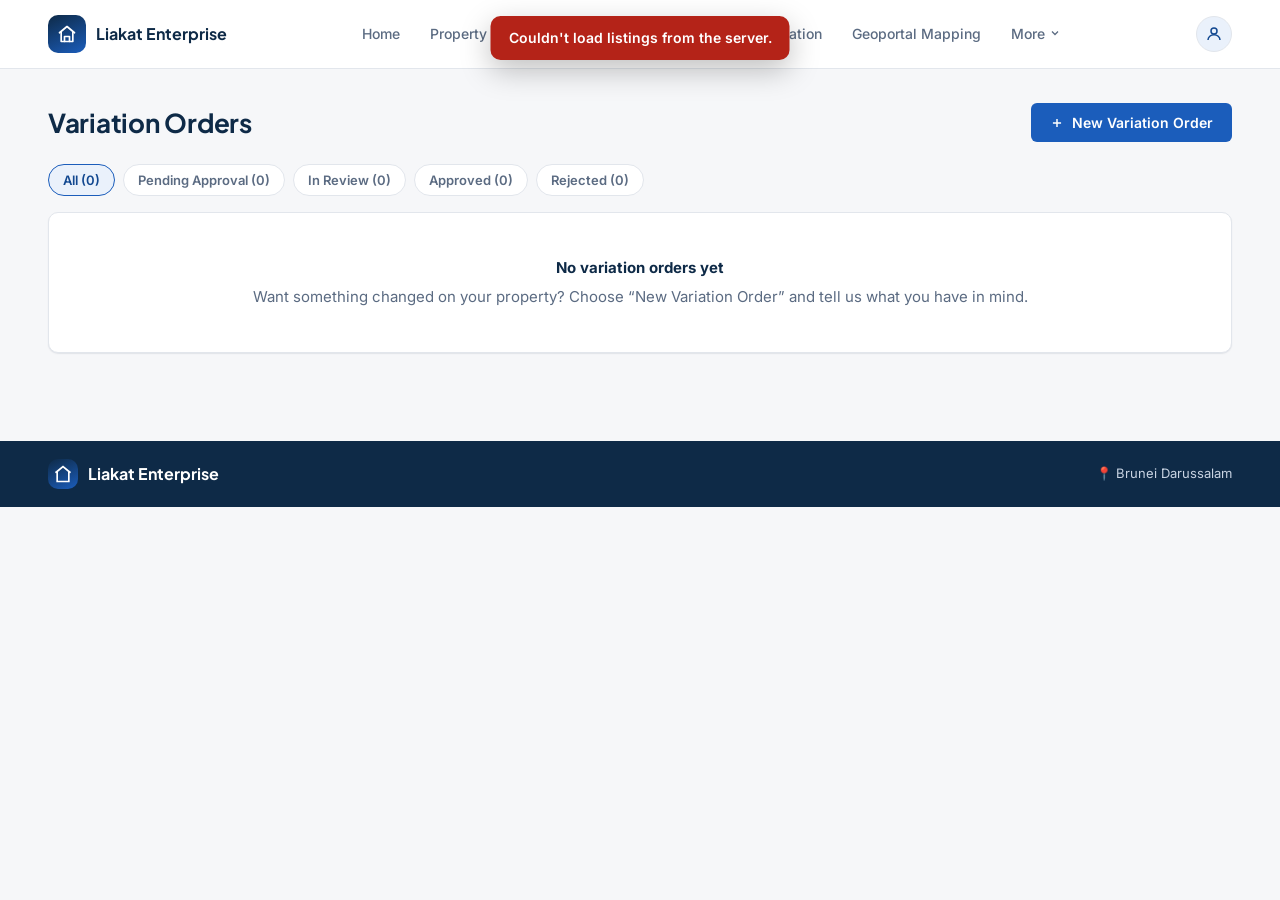
<file: VariationOrders.html>
<!DOCTYPE html>
<html lang="en">
<head>
<meta charset="UTF-8">
<meta name="viewport" content="width=device-width, initial-scale=1.0">
<title>Variation Orders — Liakat Enterprise</title>
<link rel="stylesheet" href="Css/Style.css">
<script src="Js/Config.js"></script>
<script src="Js/Db.js"></script>
</head>
<body>

<header class="site-header">
  <div class="container">
    <a href="index.html" class="brand">
      <span class="brand-mark">
        <svg viewBox="0 0 24 24" fill="none" stroke="#fff" stroke-width="2" stroke-linecap="round" stroke-linejoin="round"><path d="M3 10.5 12 3l9 7.5"/><path d="M5 9.5V21h14V9.5"/><path d="M9 21v-6h6v6"/></svg>
      </span>
      <span class="brand-text">
        <div class="name">Liakat Enterprise</div>
      </span>
    </a>
    <nav class="main-nav">
      <a href="index.html">Home</a>
      <a href="PropertyListings.html">Property Listings</a>
      <a href="MaterialOptions.html">Material Options</a>
      <a href="AiVisualization.html">AI Visualization</a>
      <a href="GeoportalMapping.html">Geoportal Mapping</a>
      <div class="nav-more">
        <a href="#" class="nav-more-trigger">More
          <svg width="12" height="12" viewBox="0 0 24 24" fill="none" stroke="currentColor" stroke-width="2.5"><path d="M6 9l6 6 6-6"/></svg>
        </a>
        <div class="nav-more-panel">
          <a href="ProjectUpdates.html">Project Updates</a>
          <a href="PaymentTracking.html">Payment Tracking</a>
          <a href="VariationOrders.html" class="active">Variation Orders</a>
        </div>
      </div>
    </nav>
    <div class="header-actions">
      <a href="#" class="avatar-btn" aria-label="Account">
        <svg width="18" height="18" viewBox="0 0 24 24" fill="none" stroke="currentColor" stroke-width="2"><circle cx="12" cy="8" r="4"/><path d="M4 20c0-4 3.6-7 8-7s8 3 8 7"/></svg>
      </a>
    </div>
  </div>
</header>

<div class="container">
  <div class="page-header page-header-row">
    <div>
      <h1>Variation Orders</h1>
    </div>
    <button type="button" class="btn btn-primary" id="voNew">
      <svg width="14" height="14" viewBox="0 0 24 24" fill="none" stroke="currentColor" stroke-width="2.5"><path d="M12 5v14M5 12h14"/></svg>
      New Variation Order
    </button>
  </div>

  <div class="qr-toolbar" style="margin-bottom:16px;">
    <div class="chip-row" id="voFilters"></div>
  </div>
</div>

<section style="padding-bottom:28px;">
  <div class="container">
    <div class="card" style="overflow-x:auto;">
      <table class="data-table qr-table" id="voTable">
        <thead>
          <tr><th>ID</th><th>Requested change</th><th>Property</th><th>Area</th><th>Status</th><th>Request Date</th><th></th></tr>
        </thead>
        <tbody id="voRows"></tbody>
      </table>
      <div class="qr-empty" id="voEmpty" hidden></div>
    </div>
  </div>
</section>

<dialog class="dlg wide" id="voForm" aria-labelledby="vfTitle">
  <button type="button" class="dlg-close" id="vfClose" aria-label="Close">
    <svg width="16" height="16" viewBox="0 0 24 24" fill="none" stroke="currentColor" stroke-width="2.4" stroke-linecap="round"><path d="M6 6l12 12M18 6 6 18"/></svg>
  </button>
  <form id="vfForm" novalidate style="display:flex; flex-direction:column; min-height:0; flex:1 1 auto;">
    <div class="dlg-body">
      <h2 id="vfTitle" style="padding-right:44px;">Request a variation</h2>
      <p>Tell us what you would like changed. We will review it and reply with the cost and time impact. Nothing is built or charged until you agree.</p>
      <div class="form-error" id="vfError" role="alert" hidden style="margin-top:14px;"></div>

      <div class="form-grid" style="margin-top:18px;">
        <div class="field full">
          <label for="vfProperty">Which property is this for?</label>
          <select id="vfProperty" required aria-describedby="vfPropertyErr"></select>
          <div class="err" id="vfPropertyErr"></div>
        </div>
        <div class="field">
          <label for="vfArea">Area of the property</label>
          <select id="vfArea" required aria-describedby="vfAreaErr"></select>
          <div class="err" id="vfAreaErr"></div>
        </div>
        <div class="field">
          <label for="vfType">Type of change</label>
          <select id="vfType" required aria-describedby="vfTypeErr"></select>
          <div class="err" id="vfTypeErr"></div>
        </div>
        <div class="field full">
          <label for="vfDesc">What change do you want?</label>
          <textarea id="vfDesc" rows="4" maxlength="1000" required aria-describedby="vfDescErr vfDescHint" placeholder="e.g. Replace the standard kitchen countertop with quartz, in a light grey colour."></textarea>
          <div class="err" id="vfDescErr"></div>
          <div class="hint" id="vfDescHint">Be as specific as you can: materials, colours, sizes, where it goes. <span id="vfCount">0</span>/1000</div>
        </div>
        <div class="field full">
          <label for="vfTiming">When do you need a decision?</label>
          <select id="vfTiming"></select>
        </div>
        <div class="field">
          <label for="vfName">Your name</label>
          <input id="vfName" type="text" autocomplete="name" required aria-describedby="vfNameErr">
          <div class="err" id="vfNameErr"></div>
        </div>
        <div class="field">
          <label for="vfPhone">Phone</label>
          <input id="vfPhone" type="tel" autocomplete="tel" required aria-describedby="vfPhoneErr" placeholder="+673 ...">
          <div class="err" id="vfPhoneErr"></div>
        </div>
        <div class="field full">
          <label for="vfEmail">Email</label>
          <input id="vfEmail" type="email" autocomplete="email" required aria-describedby="vfEmailErr">
          <div class="err" id="vfEmailErr"></div>
        </div>
      </div>
    </div>
    <div class="dlg-foot">
      <button type="button" class="btn btn-outline" id="vfCancel">Cancel</button>
      <button type="submit" class="btn btn-primary">Send request</button>
    </div>
  </form>
</dialog>

<dialog class="dlg" id="voView" aria-labelledby="vvTitle">
  <button type="button" class="dlg-close" id="vvClose" aria-label="Close">
    <svg width="16" height="16" viewBox="0 0 24 24" fill="none" stroke="currentColor" stroke-width="2.4" stroke-linecap="round"><path d="M6 6l12 12M18 6 6 18"/></svg>
  </button>
  <div class="dlg-body" id="vvBody"></div>
  <div class="dlg-foot" style="justify-content:space-between; align-items:center;">
    <button type="button" class="btn-danger-text" id="vvWithdraw" hidden>Withdraw request</button>
    <button type="button" class="btn btn-primary" id="vvDone">Done</button>
  </div>
</dialog>

<footer class="site-footer">
  <div class="container">
    <div class="brand">
      <span class="brand-mark" style="width:30px;height:30px;">
        <svg viewBox="0 0 24 24" fill="none" stroke="#fff" stroke-width="2" width="16" height="16"><path d="M3 10.5 12 3l9 7.5"/><path d="M5 9.5V21h14V9.5"/></svg>
      </span>
      <span class="brand-text">
        <div class="name">Liakat Enterprise</div>
      </span>
    </div>
    <div class="footer-links">
      <span>📍 Brunei Darussalam</span>
    </div>
  </div>
</footer>

<script src="Js/Properties.js"></script>
<script src="Js/Listings.js"></script>
<script src="Js/Store.js"></script>
<script src="Js/Variations.js"></script>
<script>
LEDb.ready.then(function () {
(function () {
  "use strict";
  const V = window.LEVariations;
  const $ = id => document.getElementById(id);
  const esc = s => String(s == null ? "" : s).replace(/[&<>"']/g, ch => ({ "&":"&amp;", "<":"&lt;", ">":"&gt;", '"':"&quot;", "'":"&#39;" }[ch]));
  const fmtDate = iso => new Date(iso).toLocaleDateString("en-GB", { day: "numeric", month: "short", year: "numeric" });
  const fmtDateTime = iso => new Date(iso).toLocaleString("en-GB", { day: "numeric", month: "short", year: "numeric", hour: "2-digit", minute: "2-digit" });
  const fmtMoney = n => "B$ " + Math.round(Math.abs(n)).toLocaleString("en-US");
  const pill = s => `<span class="pill ${V.PILL[s] || "pill-navy"}">${esc(s)}</span>`;
  const CONTACT_KEY = "le.voContact.v1";

  let filter = "All";
  let viewId = null;
  let banner = false;

  function lockScroll() {
    const de = document.documentElement;
    if (de.classList.contains("pd-lock")) return;
    const sw = window.innerWidth - de.clientWidth;
    if (sw > 0) de.style.paddingRight = sw + "px";
    de.classList.add("pd-lock");
  }
  function unlockScroll() {
    if (document.querySelector("dialog[open]")) return;
    document.documentElement.classList.remove("pd-lock");
    document.documentElement.style.paddingRight = "";
  }
  function openDlg(d) { lockScroll(); d.showModal(); }

  function renderFilters(all) {
    const names = ["All"].concat(V.STATUSES.filter(s => s !== "Withdrawn" || all.some(v => v.status === s)));
    $("voFilters").innerHTML = names.map(s => {
      const n = s === "All" ? all.length : all.filter(v => v.status === s).length;
      return `<button type="button" class="chip ${filter === s ? "active" : ""}" data-filter="${esc(s)}" aria-pressed="${filter === s}">${esc(s)} (${n})</button>`;
    }).join("");
  }

  function renderRows(all) {
    const list = filter === "All" ? all : all.filter(v => v.status === filter);
    $("voRows").innerHTML = list.map(v => `
      <tr data-id="${esc(v.id)}">
        <td class="vo-id">${esc(v.id)}</td>
        <td>${esc(v.description.length > 70 ? v.description.slice(0, 70).trim() + "…" : v.description)}<span class="sub">${esc(v.type)}</span></td>
        <td>${esc(v.property.title)}</td>
        <td>${esc(v.area)}</td>
        <td>${pill(v.status)}</td>
        <td>${esc(fmtDate(v.submittedAt))}</td>
        <td><button type="button" class="btn-text" data-view="${esc(v.id)}" style="background:none;border:0;font-family:inherit;cursor:pointer;">View →</button></td>
      </tr>`).join("");

    const empty = $("voEmpty");
    if (list.length === 0) {
      empty.hidden = false;
      empty.innerHTML = all.length === 0
        ? `<strong>No variation orders yet</strong>Want something changed on your property? Choose “New Variation Order” and tell us what you have in mind.`
        : `<strong>No ${esc(filter.toLowerCase())} requests</strong>Choose another filter to see the rest.`;
    } else empty.hidden = true;
    $("voTable").hidden = list.length === 0;
  }

  function render() {
    const all = V.getAll();
    renderFilters(all);
    renderRows(all);
    if ($("voView").open && viewId) renderDetail(viewId);
  }

  const houses = () => (typeof properties !== "undefined" ? properties : []).filter(p => p.type === "For Sale");
  const opts = (list, placeholder) =>
    `<option value="">${esc(placeholder)}</option>` + list.map(x => `<option>${esc(x)}</option>`).join("");

  function fillSelects() {
    const last = window.LEStore && LEStore.getLastProperty ? LEStore.getLastProperty() : null;
    $("vfProperty").innerHTML = `<option value="">Choose a property</option>` +
      houses().map(p => `<option value="${esc(p.id)}" ${p.id === last ? "selected" : ""}>${esc(p.title)} — ${esc(p.loc)}</option>`).join("");
    $("vfArea").innerHTML = opts(V.AREAS, "Choose an area");
    $("vfType").innerHTML = opts(V.TYPES, "Choose a type of change");
    $("vfTiming").innerHTML = V.TIMINGS.map(t => `<option>${esc(t)}</option>`).join("");
  }

  const FIELDS = ["vfProperty", "vfArea", "vfType", "vfDesc", "vfName", "vfPhone", "vfEmail"];
  function setErr(id, msg) {
    const el = $(id);
    el.setAttribute("aria-invalid", "true");
    $(id + "Err").textContent = msg;
  }
  function clearErrors() {
    FIELDS.forEach(id => { $(id).setAttribute("aria-invalid", "false"); $(id + "Err").textContent = ""; });
    $("vfError").hidden = true;
  }

  function openForm() {
    let c = {};
    try { c = JSON.parse(localStorage.getItem(CONTACT_KEY)) || {}; } catch (_) {}
    fillSelects();
    clearErrors();
    $("vfArea").value = ""; $("vfType").value = ""; $("vfDesc").value = ""; $("vfTiming").selectedIndex = 0;
    $("vfName").value = c.name || ""; $("vfPhone").value = c.phone || ""; $("vfEmail").value = c.email || "";
    $("vfCount").textContent = "0";
    openDlg($("voForm"));
    $("vfProperty").focus();
  }

  async function submitForm(e) {
    e.preventDefault();
    clearErrors();
    const pid = $("vfProperty").value, area = $("vfArea").value, type = $("vfType").value;
    const desc = $("vfDesc").value.replace(/\s+/g, " ").trim();
    const name = $("vfName").value.replace(/\s+/g, " ").trim();
    const phone = $("vfPhone").value.trim();
    const email = $("vfEmail").value.trim();

    let first = null;
    const bad = (id, msg) => { setErr(id, msg); if (!first) first = id; };
    const prop = houses().find(p => p.id === pid);
    if (!prop) bad("vfProperty", "Choose the property this change is for.");
    if (!area) bad("vfArea", "Choose the area of the property.");
    if (!type) bad("vfType", "Choose the type of change.");
    if (desc.length < 10) bad("vfDesc", "Describe the change you want (at least a short sentence).");
    if (!name) bad("vfName", "Enter your name.");
    if ((phone.match(/\d/g) || []).length < 7) bad("vfPhone", "Enter a phone number we can reach you on.");
    if (!/^[^\s@]+@[^\s@]+\.[^\s@]+$/.test(email)) bad("vfEmail", "Enter a valid email address.");
    if (first) { $(first).focus(); return; }

    const vo = {
      id: V.newId(),
      propertyId: prop.id,
      property: { title: prop.title, loc: prop.loc, ref: prop.ref || "" },
      area: area, type: type, description: desc,
      timing: $("vfTiming").value,
      customer: { name: name, phone: phone, email: email },
      status: "Pending Approval",
      submittedAt: new Date().toISOString(),
      response: null
    };
    const sendBtn = $("vfForm").querySelector('button[type="submit"]');
    if (sendBtn.disabled) return;
    const sendLabel = sendBtn.textContent;
    sendBtn.disabled = true; sendBtn.textContent = "Sending\u2026";
    const saved = await V.add(vo);
    sendBtn.disabled = false; sendBtn.textContent = sendLabel;
    if (!saved) {
      $("vfError").textContent = "We couldn't send your request. Please check your internet connection and try again.";
      $("vfError").hidden = false;
      return;
    }
    try { localStorage.setItem(CONTACT_KEY, JSON.stringify({ name: name, phone: phone, email: email })); } catch (_) {}
    if (window.LEStore && LEStore.setLastProperty) LEStore.setLastProperty(prop.id);
    filter = "All";
    $("voForm").close();
    banner = true;
    showDetail(saved.id);
  }

  function renderDetail(id) {
    const v = V.getAll().find(x => x.id === id);
    if (!v) { $("voView").close(); return; }
    const r = v.response;
    let responseHtml;
    if (r) {
      const rows = [];
      if (r.costImpact !== "" && r.costImpact != null && Number.isFinite(Number(r.costImpact))) {
        const n = Number(r.costImpact);
        rows.push(`<div class="spec-row"><span>Cost impact</span><span>${n === 0 ? "No extra cost" : (n > 0 ? "+ " : "− ") + fmtMoney(n)}</span></div>`);
      }
      if (r.timeImpact !== "" && r.timeImpact != null && Number.isFinite(Number(r.timeImpact))) {
        const d = Number(r.timeImpact);
        rows.push(`<div class="spec-row"><span>Time impact</span><span>${d === 0 ? "No delay" : (d > 0 ? "+ " : "− ") + Math.abs(d) + (Math.abs(d) === 1 ? " day" : " days")}</span></div>`);
      }
      responseHtml = `
        <div class="card" style="padding:14px 16px 6px; margin-top:14px;">
          <h3 style="font-size:13px; margin-bottom:6px;">Reply from Liakat Enterprise</h3>
          ${r.note ? `<p style="font-size:14px; color:var(--text); margin-bottom:10px; white-space:pre-wrap;">${esc(r.note)}</p>` : ""}
          ${rows.join("")}
          ${r.decidedAt ? `<p style="font-size:12px; color:var(--text-faint); margin:8px 0 8px;">${esc(fmtDateTime(r.decidedAt))}</p>` : ""}
        </div>`;
    } else if (v.status === "Withdrawn") {
      responseHtml = `<p style="margin-top:14px; font-size:13.5px;">You withdrew this request.</p>`;
    } else {
      responseHtml = `<p style="margin-top:14px; font-size:13.5px;">We haven't replied yet. You'll see our decision, and any cost or time impact, here.</p>`;
    }

    $("vvBody").innerHTML = `
      ${banner ? `<div class="dlg-icon ok"><svg width="22" height="22" viewBox="0 0 24 24" fill="none" stroke="currentColor" stroke-width="2.2" stroke-linecap="round" stroke-linejoin="round"><path d="M5 12l5 5 9-10"/></svg></div>
      <p style="color:var(--green); font-weight:600; font-size:14px; margin-bottom:10px;">Request sent. We'll review it and reply here.</p>` : ""}
      <h2 id="vvTitle" style="display:flex; align-items:center; gap:12px; flex-wrap:wrap; padding-right:44px;">
        <span class="vo-id" style="font-size:20px;">${esc(v.id)}</span>${pill(v.status)}
      </h2>
      <p style="font-size:13px; margin-top:2px;">Requested ${esc(fmtDateTime(v.submittedAt))}</p>
      <div class="card" style="padding:14px 16px 6px; margin-top:14px;">
        <div class="spec-row"><span>Property</span><span>${esc(v.property.title)}</span></div>
        <div class="spec-row"><span>Area</span><span>${esc(v.area)}</span></div>
        <div class="spec-row"><span>Type of change</span><span>${esc(v.type)}</span></div>
        <div class="spec-row" style="border-bottom:none;"><span>Decision needed</span><span>${esc(v.timing || "—")}</span></div>
      </div>
      <h3 style="font-size:13px; margin:16px 0 6px;">Your request</h3>
      <p style="font-size:14px; color:var(--text); white-space:pre-wrap;">${esc(v.description)}</p>
      ${responseHtml}`;
    $("vvWithdraw").hidden = !V.OPEN.includes(v.status);
  }
  function showDetail(id) {
    viewId = id;
    renderDetail(id);
    if (!$("voView").open) openDlg($("voView"));
    $("vvDone").focus();
  }

  $("voNew").addEventListener("click", openForm);
  $("vfForm").addEventListener("submit", submitForm);
  $("vfCancel").addEventListener("click", () => $("voForm").close());
  $("vfClose").addEventListener("click", () => $("voForm").close());
  $("vfDesc").addEventListener("input", () => { $("vfCount").textContent = $("vfDesc").value.length; });
  FIELDS.forEach(id => {
    const el = $(id);
    const clear = () => { el.setAttribute("aria-invalid", "false"); $(id + "Err").textContent = ""; $("vfError").hidden = true; };
    el.addEventListener("input", clear);
    el.addEventListener("change", clear);
  });

  $("vvDone").addEventListener("click", () => $("voView").close());
  $("vvClose").addEventListener("click", () => $("voView").close());
  $("vvWithdraw").addEventListener("click", () => {
    if (!viewId) return;
    if (confirm("Withdraw this request? The admin team will no longer review it.")) {
      V.update(viewId, { status: "Withdrawn" });
    }
  });

  ["voForm", "voView"].forEach(id => {
    const d = $(id);
    d.addEventListener("close", () => { unlockScroll(); if (id === "voView") { viewId = null; banner = false; } });
    d.addEventListener("click", e => { if (e.target === d) d.close(); });
  });

  $("voFilters").addEventListener("click", e => {
    const b = e.target.closest("[data-filter]");
    if (!b) return;
    filter = b.dataset.filter;
    render();
  });
  $("voRows").addEventListener("click", e => {
    const row = e.target.closest("tr[data-id]");
    if (row) showDetail(row.dataset.id);
  });

  V.onChange(render);
  render();
})();
});
</script>
<script src="Js/Auth.js"></script>
</body>
</html>
</file>
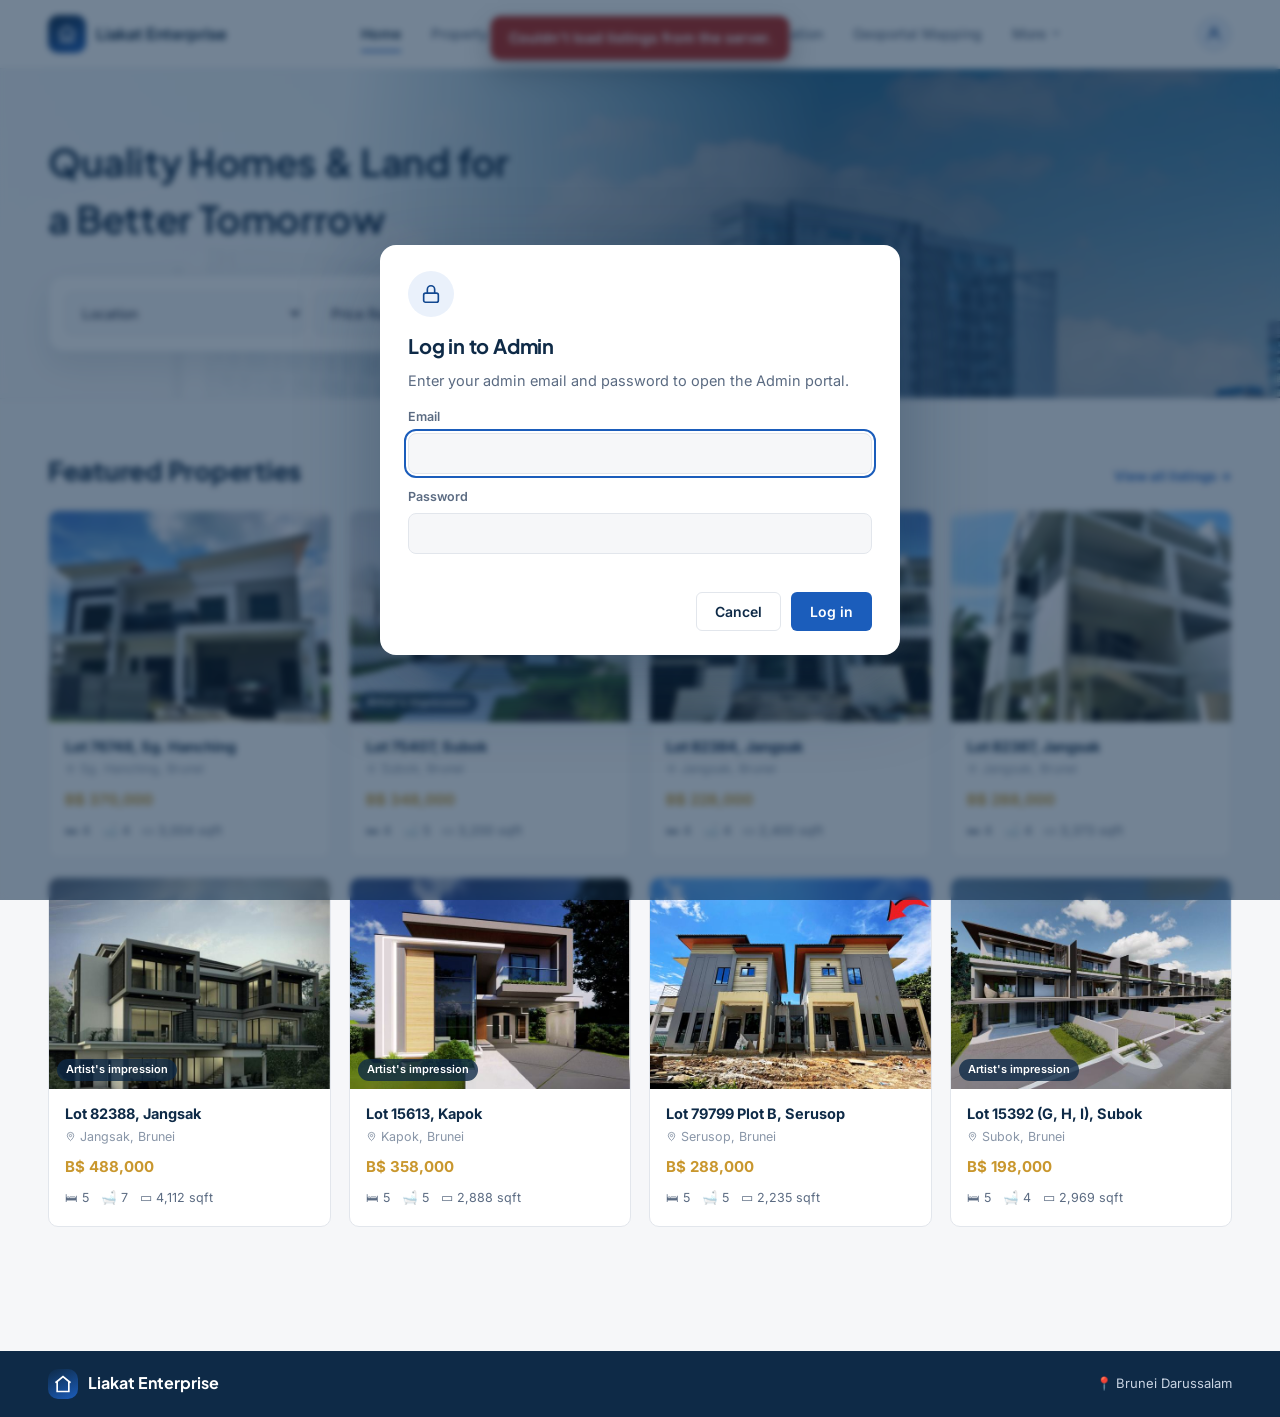
<file: Developer/Approvals.html>
<!DOCTYPE html>
<html lang="en">
<head>
<meta charset="UTF-8">
<meta name="viewport" content="width=device-width, initial-scale=1.0">
<title>Approvals — Liakat Enterprise</title>
<link rel="stylesheet" href="../Css/Style.css">
<script src="../Js/Config.js"></script>
<script src="../Js/Db.js"></script>
<script src="../Js/Auth.js"></script>
</head>
<body>

<header class="site-header">
  <div class="container">
    <a href="ManageUpdates.html" class="brand">
      <span class="brand-mark">
        <svg viewBox="0 0 24 24" fill="none" stroke="#fff" stroke-width="2" stroke-linecap="round" stroke-linejoin="round"><path d="M3 10.5 12 3l9 7.5"/><path d="M5 9.5V21h14V9.5"/><path d="M9 21v-6h6v6"/></svg>
      </span>
      <span class="brand-text">
        <div class="name">Liakat Enterprise</div>
      </span>
    </a>
    <div class="header-actions">
      <span class="portal-badge dev">Admin Portal</span>
      <a href="../index.html" class="btn-text" style="font-size:13px;">Back to client site</a>
      <a href="#" class="avatar-btn" aria-label="Account">
        <svg width="18" height="18" viewBox="0 0 24 24" fill="none" stroke="currentColor" stroke-width="2"><circle cx="12" cy="8" r="4"/><path d="M4 20c0-4 3.6-7 8-7s8 3 8 7"/></svg>
      </a>
    </div>
  </div>
</header>

<div class="dev-layout">
  <aside class="dev-sidebar">
    <a href="ManageUpdates.html">
      <svg width="16" height="16" viewBox="0 0 24 24" fill="none" stroke="currentColor" stroke-width="2"><path d="M12 20h9M16.5 3.5a2.1 2.1 0 0 1 3 3L7 19l-4 1 1-4Z"/></svg>
      Project Updates
    </a>
    <a href="Approvals.html" class="active">
      <svg width="16" height="16" viewBox="0 0 24 24" fill="none" stroke="currentColor" stroke-width="2"><path d="M9 12l2 2 4-4"/><circle cx="12" cy="12" r="9"/></svg>
      Approvals
    </a>
    <a href="Payments.html">
      <svg width="16" height="16" viewBox="0 0 24 24" fill="none" stroke="currentColor" stroke-width="2"><rect x="2" y="5" width="20" height="14" rx="2"/><path d="M2 10h20M6 15h4"/></svg>
      Payments <span class="nav-badge" data-pay-badge hidden></span>
    </a>
      <a href="QuoteRequests.html">
      <svg width="16" height="16" viewBox="0 0 24 24" fill="none" stroke="currentColor" stroke-width="2"><path d="M14 3H7a2 2 0 0 0-2 2v14a2 2 0 0 0 2 2h10a2 2 0 0 0 2-2V8Z"/><path d="M14 3v5h5M9 13h6M9 17h4"/></svg>
      Quote Requests <span class="nav-badge" data-quote-badge hidden></span>
    </a>
      <a href="Listings.html">
      <svg width="16" height="16" viewBox="0 0 24 24" fill="none" stroke="currentColor" stroke-width="2"><path d="M3 10.5 12 3l9 7.5"/><path d="M5 9.5V21h14V9.5"/><path d="M12 12v5M9.5 14.5h5"/></svg>
      Listings
    </a>
  </aside>

  <main class="dev-main">
    <div class="page-header" style="padding-top:0;">
      <h1>Variation Order Approvals</h1>
    </div>

    <div class="qr-toolbar">
      <div class="chip-row" id="voFilters"></div>
    </div>

    <div class="card">
      <table class="data-table qr-table" id="voTable">
        <thead>
          <tr><th>ID</th><th>Client Request</th><th>Client</th><th>Property</th><th>Area</th><th>Submitted</th><th>Status</th><th></th></tr>
        </thead>
        <tbody id="approvalRows"></tbody>
      </table>
      <div class="qr-empty" id="voEmpty" hidden></div>
    </div>

  </main>
</div>

<dialog class="dlg wide" id="voDialog" aria-labelledby="dvTitle">
  <button type="button" class="dlg-close" id="dvClose" aria-label="Close request">
    <svg width="16" height="16" viewBox="0 0 24 24" fill="none" stroke="currentColor" stroke-width="2.4" stroke-linecap="round"><path d="M6 6l12 12M18 6 6 18"/></svg>
  </button>
  <form id="dvForm" novalidate style="display:flex; flex-direction:column; min-height:0; flex:1 1 auto;">
    <div class="dlg-body" id="dvBody"></div>
    <div class="dlg-foot" style="justify-content:space-between; align-items:center;">
      <button type="button" class="btn-danger-text" id="dvDelete">Delete request</button>
      <div style="display:flex; gap:10px; flex-wrap:wrap;">
        <button type="button" class="btn btn-outline" id="dvCancel">Close</button>
        <button type="submit" class="btn btn-primary" id="dvSave">Save decision</button>
      </div>
    </div>
  </form>
</dialog>

<script src="../Js/Variations.js"></script>
<script>
LEDb.ready.then(function () {
(function () {
  "use strict";
  const V = window.LEVariations;
  const $ = id => document.getElementById(id);
  const esc = s => String(s == null ? "" : s).replace(/[&<>"']/g, ch => ({ "&":"&amp;", "<":"&lt;", ">":"&gt;", '"':"&quot;", "'":"&#39;" }[ch]));
  const fmtDate = iso => new Date(iso).toLocaleDateString("en-GB", { day: "numeric", month: "short", year: "numeric" });
  const fmtDateTime = iso => new Date(iso).toLocaleString("en-GB", { day: "numeric", month: "short", year: "numeric", hour: "2-digit", minute: "2-digit" });
  const pill = s => `<span class="pill ${V.PILL[s] || "pill-navy"}">${esc(s)}</span>`;
  const DECISIONS = ["In Review", "Approved", "Rejected"];

  let filter = "All";
  let openId = null;

  function lockScroll() {
    const de = document.documentElement;
    if (de.classList.contains("pd-lock")) return;
    const sw = window.innerWidth - de.clientWidth;
    if (sw > 0) de.style.paddingRight = sw + "px";
    de.classList.add("pd-lock");
  }
  function unlockScroll() {
    if (document.querySelector("dialog[open]")) return;
    document.documentElement.classList.remove("pd-lock");
    document.documentElement.style.paddingRight = "";
  }

  function renderFilters(all) {
    $("voFilters").innerHTML = ["All"].concat(V.STATUSES).map(s => {
      const c = s === "All" ? all.length : all.filter(v => v.status === s).length;
      return `<button type="button" class="chip ${filter === s ? "active" : ""}" data-filter="${esc(s)}" aria-pressed="${filter === s}">${esc(s)} (${c})</button>`;
    }).join("");
  }

  function renderRows(all) {
    const list = filter === "All" ? all : all.filter(v => v.status === filter);
    $("approvalRows").innerHTML = list.map(v => `
      <tr data-id="${esc(v.id)}">
        <td class="vo-id">${esc(v.id)}</td>
        <td>${esc(v.description.length > 70 ? v.description.slice(0, 70).trim() + "…" : v.description)}<span class="sub">${esc(v.type)}</span></td>
        <td>${esc(v.customer.name)}<span class="sub">${esc(v.customer.phone)}</span></td>
        <td>${esc(v.property.title)}</td>
        <td>${esc(v.area)}</td>
        <td>${esc(fmtDate(v.submittedAt))}</td>
        <td>${pill(v.status)}</td>
        <td><button type="button" class="btn btn-sm ${V.OPEN.includes(v.status) ? "btn-primary" : "btn-outline"}" data-open="${esc(v.id)}">${V.OPEN.includes(v.status) ? "Review" : "View"}</button></td>
      </tr>`).join("");

    const empty = $("voEmpty");
    if (list.length === 0) {
      empty.hidden = false;
      empty.innerHTML = all.length === 0
        ? `<strong>No variation orders yet</strong>When a client submits a change request from the Variation Orders page, it appears here.`
        : `<strong>No ${esc(filter.toLowerCase())} requests</strong>Choose another filter to see the rest.`;
    } else empty.hidden = true;
    $("voTable").hidden = list.length === 0;
  }

  function render() {
    const all = V.getAll();
    renderFilters(all); renderRows(all);
    updateBadge(all);
  }

  function updateBadge(all) {
    const n = all.filter(v => v.status === "Pending Approval").length;
    let b = document.querySelector("[data-vo-badge]");
    if (!b) {
      const link = document.querySelector('.dev-sidebar a[href="Approvals.html"]');
      if (!link) return;
      b = document.createElement("span");
      b.className = "nav-badge";
      b.setAttribute("data-vo-badge", "");
      link.appendChild(document.createTextNode(" "));
      link.appendChild(b);
    }
    b.textContent = n;
    b.hidden = n === 0;
    b.setAttribute("aria-label", n + " variation order" + (n === 1 ? "" : "s") + " pending approval");
  }

  function renderDetail(v, keepForm) {
    const c = v.customer, p = v.property, r = v.response || {};
    const tel = String(c.phone).replace(/[^\d+]/g, "");
    const closed = v.status === "Withdrawn";
    $("dvBody").innerHTML = `
      <div style="display:flex; align-items:center; justify-content:space-between; gap:16px; flex-wrap:wrap; padding-right:44px;">
        <h2 id="dvTitle" style="display:flex; align-items:center; gap:12px; flex-wrap:wrap; margin:0;">
          <span class="vo-id" style="font-size:20px;">${esc(v.id)}</span>${pill(v.status)}
        </h2>
      </div>
      <p style="font-size:13px; margin-top:6px;">Submitted ${esc(fmtDateTime(v.submittedAt))}. Client wants a decision: ${esc(v.timing || "no preference")}.</p>

      <div class="qr-detail-grid">
        <div class="card">
          <h3>Client</h3>
          <div class="spec-row"><span>Name</span><span>${esc(c.name)}</span></div>
          <div class="spec-row"><span>Phone</span><span><a href="tel:${esc(tel)}">${esc(c.phone)}</a></span></div>
          <div class="spec-row" style="border-bottom:none;"><span>Email</span><span><a href="mailto:${esc(c.email)}">${esc(c.email)}</a></span></div>
        </div>
        <div class="card">
          <h3>Request</h3>
          <div class="spec-row"><span>Property</span><span>${esc(p.title)}</span></div>
          <div class="spec-row"><span>Area</span><span>${esc(v.area)}</span></div>
          <div class="spec-row" style="border-bottom:none;"><span>Type</span><span>${esc(v.type)}</span></div>
        </div>
      </div>

      <h3 style="font-size:13px; margin:0 0 6px;">What the client wants</h3>
      <p style="font-size:14px; color:var(--text); white-space:pre-wrap;">${esc(v.description)}</p>

      ${closed ? `<p style="margin-top:16px; font-size:13.5px;">The client withdrew this request, so no decision is needed.</p>` : `
      <h3 style="font-size:13px; margin:20px 0 10px;">Your decision</h3>
      <div class="form-grid">
        <div class="field">
          <label for="dvStatus">Decision</label>
          <select id="dvStatus">${DECISIONS.map(d => `<option ${((v.status === "Pending Approval" ? "In Review" : v.status) === d) ? "selected" : ""}>${d}</option>`).join("")}</select>
        </div>
        <div class="field" style="display:grid; grid-template-columns:1fr 1fr; gap:10px; margin-bottom:14px;">
          <div>
            <label for="dvCost">Cost impact (B$)</label>
            <input id="dvCost" type="number" step="1" inputmode="numeric" placeholder="0" value="${esc(r.costImpact == null ? "" : r.costImpact)}">
          </div>
          <div>
            <label for="dvTime">Time impact (days)</label>
            <input id="dvTime" type="number" step="1" inputmode="numeric" placeholder="0" value="${esc(r.timeImpact == null ? "" : r.timeImpact)}">
          </div>
        </div>
        <div class="field full">
          <label for="dvNote">Note to the client</label>
          <textarea id="dvNote" rows="3" maxlength="1000" placeholder="Explain the decision, what it will cost, or what you need from them.">${esc(r.note || "")}</textarea>
          <div class="hint">The client sees this note, the cost and the time impact on their Variation Orders page. Use a negative number for a saving.</div>
        </div>
      </div>
      <div class="form-error" id="dvError" role="alert" hidden></div>`}`;
    $("dvSave").hidden = closed;
  }

  function openRequest(id) {
    const v = V.getAll().find(x => x.id === id);
    if (!v) return;
    openId = id;
    renderDetail(v);
    lockScroll();
    $("voDialog").showModal();
  }

  $("dvForm").addEventListener("submit", async e => {
    e.preventDefault();
    const v = V.getAll().find(x => x.id === openId);
    if (!v || v.status === "Withdrawn") return;
    const status = $("dvStatus").value;
    const costRaw = $("dvCost").value.trim(), timeRaw = $("dvTime").value.trim();
    const note = $("dvNote").value.trim();
    const err = $("dvError");
    if ((costRaw && !Number.isFinite(Number(costRaw))) || (timeRaw && !Number.isFinite(Number(timeRaw)))) {
      err.textContent = "Cost and time impact must be numbers."; err.hidden = false; return;
    }
    if (status === "Rejected" && !note) {
      err.textContent = "Add a short note so the client knows why the request was rejected."; err.hidden = false; $("dvNote").focus(); return;
    }
    const ok = await V.update(openId, {
      status: status,
      response: {
        note: note,
        costImpact: costRaw === "" ? "" : Number(costRaw),
        timeImpact: timeRaw === "" ? "" : Number(timeRaw),
        decidedAt: new Date().toISOString()
      }
    });
    if (!ok) { err.textContent = "Couldn't save the reply. Check your internet connection and that you are still logged in, then try again."; err.hidden = false; return; }
    $("voDialog").close();
  });

  $("dvDelete").addEventListener("click", () => {
    if (openId && confirm("Delete this request permanently? The client will no longer see it either.")) {
      V.remove(openId);
      $("voDialog").close();
    }
  });
  $("dvCancel").addEventListener("click", () => $("voDialog").close());
  $("dvClose").addEventListener("click", () => $("voDialog").close());
  $("voDialog").addEventListener("close", () => { unlockScroll(); openId = null; });
  $("voDialog").addEventListener("click", e => { if (e.target === $("voDialog")) $("voDialog").close(); });

  $("voFilters").addEventListener("click", e => {
    const b = e.target.closest("[data-filter]");
    if (!b) return;
    filter = b.dataset.filter;
    render();
  });
  $("approvalRows").addEventListener("click", e => {
    const row = e.target.closest("tr[data-id]");
    if (row) openRequest(row.dataset.id);
  });

  V.onChange(() => {
    render();
    if ($("voDialog").open && openId && !V.getAll().some(v => v.id === openId)) $("voDialog").close();
  });
  render();
})();
});
</script>
<script src="../Js/Store.js"></script>
<script src="../Js/DevBadge.js"></script>
</body>
</html>
</file>
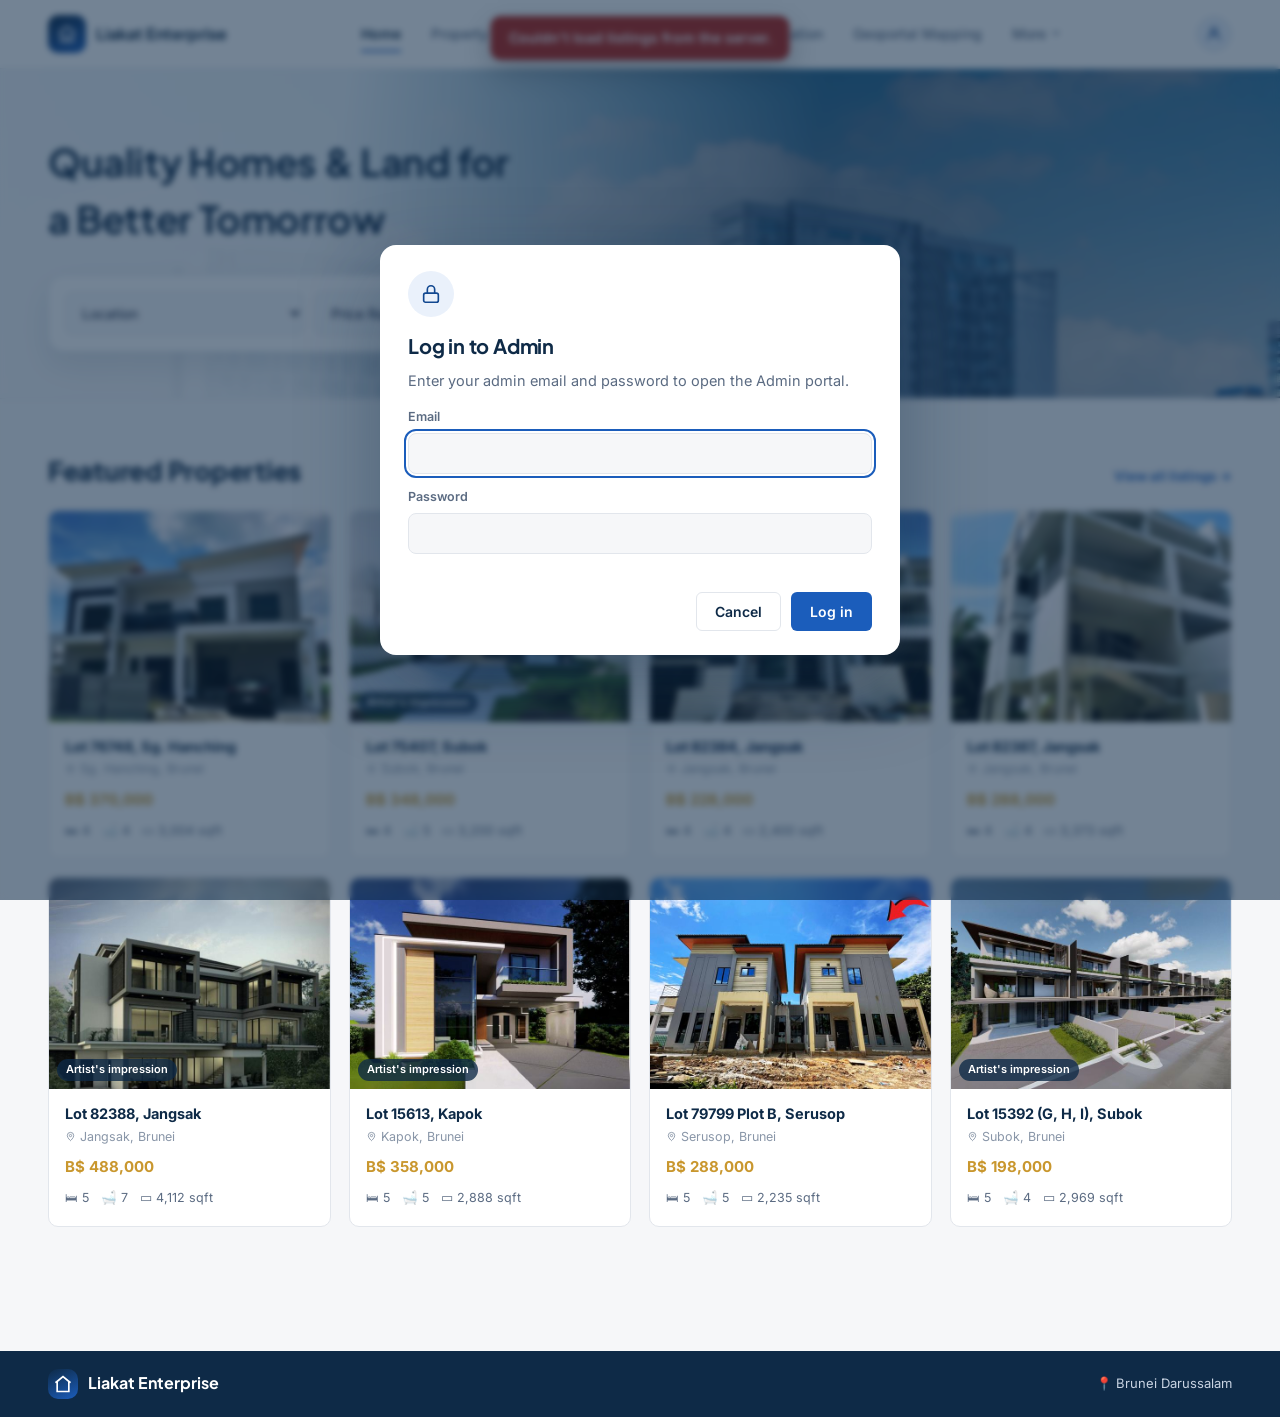
<file: Developer/Listings.html>
<!DOCTYPE html>
<html lang="en">
<head>
<meta charset="UTF-8">
<meta name="viewport" content="width=device-width, initial-scale=1.0">
<title>Listings — Liakat Enterprise</title>
<link rel="stylesheet" href="../Css/Style.css">
<script src="../Js/Config.js"></script>
<script src="../Js/Db.js"></script>
<script src="../Js/Auth.js"></script>
</head>
<body>

<header class="site-header">
  <div class="container">
    <a href="ManageUpdates.html" class="brand">
      <span class="brand-mark">
        <svg viewBox="0 0 24 24" fill="none" stroke="#fff" stroke-width="2" stroke-linecap="round" stroke-linejoin="round"><path d="M3 10.5 12 3l9 7.5"/><path d="M5 9.5V21h14V9.5"/><path d="M9 21v-6h6v6"/></svg>
      </span>
      <span class="brand-text">
        <div class="name">Liakat Enterprise</div>
      </span>
    </a>
    <div class="header-actions">
      <span class="portal-badge dev">Admin Portal</span>
      <a href="../index.html" class="btn-text" style="font-size:13px;">Back to client site</a>
      <a href="#" class="avatar-btn" aria-label="Account">
        <svg width="18" height="18" viewBox="0 0 24 24" fill="none" stroke="currentColor" stroke-width="2"><circle cx="12" cy="8" r="4"/><path d="M4 20c0-4 3.6-7 8-7s8 3 8 7"/></svg>
      </a>
    </div>
  </div>
</header>

<div class="dev-layout">
  <aside class="dev-sidebar">
    <a href="ManageUpdates.html">
      <svg width="16" height="16" viewBox="0 0 24 24" fill="none" stroke="currentColor" stroke-width="2"><path d="M12 20h9M16.5 3.5a2.1 2.1 0 0 1 3 3L7 19l-4 1 1-4Z"/></svg>
      Project Updates
    </a>
    <a href="Approvals.html">
      <svg width="16" height="16" viewBox="0 0 24 24" fill="none" stroke="currentColor" stroke-width="2"><path d="M9 12l2 2 4-4"/><circle cx="12" cy="12" r="9"/></svg>
      Approvals
    </a>
    <a href="Payments.html">
      <svg width="16" height="16" viewBox="0 0 24 24" fill="none" stroke="currentColor" stroke-width="2"><rect x="2" y="5" width="20" height="14" rx="2"/><path d="M2 10h20M6 15h4"/></svg>
      Payments <span class="nav-badge" data-pay-badge hidden></span>
    </a>
      <a href="QuoteRequests.html">
      <svg width="16" height="16" viewBox="0 0 24 24" fill="none" stroke="currentColor" stroke-width="2"><path d="M14 3H7a2 2 0 0 0-2 2v14a2 2 0 0 0 2 2h10a2 2 0 0 0 2-2V8Z"/><path d="M14 3v5h5M9 13h6M9 17h4"/></svg>
      Quote Requests <span class="nav-badge" data-quote-badge hidden></span>
    </a>
      <a href="Listings.html" class="active">
      <svg width="16" height="16" viewBox="0 0 24 24" fill="none" stroke="currentColor" stroke-width="2"><path d="M3 10.5 12 3l9 7.5"/><path d="M5 9.5V21h14V9.5"/><path d="M12 12v5M9.5 14.5h5"/></svg>
      Listings
    </a>
  </aside>

      <main class="dev-main">
    <div class="qr-toolbar" style="align-items:flex-start; margin-bottom:22px;">
      <div class="page-header" style="padding-top:0; margin:0; max-width:620px;">
        <h1>Listings</h1>
      </div>
      <div style="display:flex; gap:10px; flex-wrap:wrap;">
        <button type="button" class="btn btn-outline" id="lsRestore" hidden>Restore removed</button>
        <button type="button" class="btn btn-outline" id="lsExport">Download Properties.js</button>
        <button type="button" class="btn btn-primary" id="lsAdd">Add listing</button>
      </div>
    </div>

    <div class="ls-notice" id="lsNotice" role="status" hidden></div>

    <div class="qr-toolbar">
      <div class="chip-row" id="lsFilters"></div>
    </div>

    <div class="card">
      <table class="data-table qr-table">
        <thead>
          <tr><th>Listing</th><th>Type</th><th>Location</th><th>Price</th><th>Source</th><th></th></tr>
        </thead>
        <tbody id="lsRows"></tbody>
      </table>
      <div class="qr-empty" id="lsEmpty" hidden></div>
    </div>

  </main>
</div>

<dialog class="dlg wide" id="lsDialog" aria-labelledby="lsTitle">
  <form id="lsForm" novalidate style="display:flex; flex-direction:column; min-height:0;">
    <div class="dlg-body">
      <h2 id="lsTitle">Add a listing</h2>
      <p id="lsIntro">Fill in the details below. Only the basics are required, and you can edit the listing later.</p>
      <div class="form-error" id="lsError" role="alert" hidden style="margin-top:14px;"></div>

      <div class="field" style="margin-top:18px;">
        <label id="lsTypeLabel">What are you listing?</label>
        <div class="seg" role="radiogroup" aria-labelledby="lsTypeLabel">
          <label><input type="radio" name="lsType" value="For Sale" checked><span>House</span></label>
          <label><input type="radio" name="lsType" value="Land"><span>Land</span></label>
        </div>
      </div>

      <div class="ls-grid">
        <div class="field span2">
          <label for="lsName">Listing title</label>
          <input id="lsName" type="text" maxlength="80" placeholder="e.g. Jerudong Garden House" autocomplete="off" aria-describedby="lsNameErr">
          <div class="err" id="lsNameErr"></div>
        </div>
        <div class="field">
          <label for="lsArea">Area</label>
          <input id="lsArea" type="text" maxlength="40" list="lsAreaList" placeholder="e.g. Jerudong" autocomplete="off" aria-describedby="lsAreaErr">
          <datalist id="lsAreaList"></datalist>
          <div class="err" id="lsAreaErr"></div>
        </div>
        <div class="field">
          <label for="lsDistrict">District</label>
          <select id="lsDistrict" aria-describedby="lsDistrictErr"></select>
          <div class="err" id="lsDistrictErr"></div>
        </div>
        <div class="field">
          <label for="lsPrice">Price (B$)</label>
          <input id="lsPrice" type="text" inputmode="numeric" placeholder="e.g. 450000" autocomplete="off" aria-describedby="lsPriceErr">
          <div class="err" id="lsPriceErr"></div>
        </div>
        <div class="field">
          <label for="lsSize" id="lsSizeLabel">Total area (sqft)</label>
          <input id="lsSize" type="text" inputmode="numeric" placeholder="e.g. 2400" autocomplete="off" aria-describedby="lsSizeErr">
          <div class="err" id="lsSizeErr"></div>
        </div>
        <div class="field">
          <label for="lsTenure">Tenure (optional)</label>
          <input id="lsTenure" type="text" maxlength="40" placeholder="e.g. Perpetuity" autocomplete="off">
        </div>
        <div class="field">
          <label for="lsAddress">Address (optional)</label>
          <input id="lsAddress" type="text" maxlength="160" placeholder="e.g. Jalan Subok, SPG 309" autocomplete="off">
        </div>
      </div>

      <div id="lsHouseBox">
        <h3 class="ls-sec">House details</h3>
        <div class="ls-grid">
          <div class="field">
            <label for="lsBeds">Bedrooms</label>
            <input id="lsBeds" type="text" inputmode="numeric" placeholder="e.g. 4" autocomplete="off" aria-describedby="lsBedsErr">
            <div class="err" id="lsBedsErr"></div>
          </div>
          <div class="field">
            <label for="lsBaths">Bathrooms</label>
            <input id="lsBaths" type="text" inputmode="numeric" placeholder="e.g. 3" autocomplete="off" aria-describedby="lsBathsErr">
            <div class="err" id="lsBathsErr"></div>
          </div>
          <div class="field">
            <label for="lsFloors">Storeys (optional)</label>
            <input id="lsFloors" type="text" inputmode="numeric" placeholder="e.g. 2" autocomplete="off" aria-describedby="lsFloorsErr">
            <div class="err" id="lsFloorsErr"></div>
          </div>
          <div class="field">
            <label for="lsDesign">House design</label>
            <select id="lsDesign"></select>
            <div class="hint">Used by the design filter on the listings page.</div>
          </div>
          <div class="field span2">
            <label for="lsStyle">Style (optional)</label>
            <input id="lsStyle" type="text" maxlength="60" placeholder="e.g. Contemporary elegant" autocomplete="off">
          </div>
        </div>
        <h3 class="ls-sec">Rooms and layout (optional)</h3>
        <div class="ls-grid">
          <div class="field"><label for="lsLiving">Living areas</label><input id="lsLiving" type="text" maxlength="30" placeholder="e.g. 2" autocomplete="off"></div>
          <div class="field"><label for="lsDining">Dining area</label><input id="lsDining" type="text" maxlength="30" placeholder="e.g. 1" autocomplete="off"></div>
          <div class="field"><label for="lsKitchen">Kitchen</label><input id="lsKitchen" type="text" maxlength="30" placeholder="e.g. Wet & dry" autocomplete="off"></div>
          <div class="field"><label for="lsMaid">Maid's room</label><input id="lsMaid" type="text" maxlength="30" placeholder="e.g. 1" autocomplete="off"></div>
          <div class="field"><label for="lsCar">Car porch</label><input id="lsCar" type="text" maxlength="30" placeholder="e.g. 2 cars" autocomplete="off"></div>
        </div>
      </div>

      <div id="lsLandBox" hidden>
        <h3 class="ls-sec">Land details (optional)</h3>
        <div class="ls-grid">
          <div class="field"><label for="lsShape">Plot shape</label><input id="lsShape" type="text" maxlength="30" placeholder="e.g. Regular" autocomplete="off"></div>
          <div class="field"><label for="lsRoad">Road access</label><input id="lsRoad" type="text" maxlength="30" placeholder="e.g. Paved road frontage" autocomplete="off"></div>
          <div class="field"><label for="lsTerrain">Terrain</label><input id="lsTerrain" type="text" maxlength="30" placeholder="e.g. Flat" autocomplete="off"></div>
        </div>
      </div>

      <h3 class="ls-sec">Description</h3>
      <div class="field">
        <label for="lsDesc">About this property (optional)</label>
        <textarea id="lsDesc" maxlength="600" placeholder="A few sentences shown on the listing's detail panel."></textarea>
        <div class="hint">Leave it empty and we'll write a short one from the details above.</div>
      </div>
      <div class="field">
        <label for="lsFeatures">Features (optional)</label>
        <input id="lsFeatures" type="text" placeholder="e.g. Corner lot, Covered car porch, Landscaped garden" autocomplete="off">
        <div class="hint">Separate with commas. Up to 8.</div>
      </div>

      <h3 class="ls-sec">Photo</h3>
      <div class="ls-photo">
        <div class="ls-photo-preview" id="lsPhotoPreview">No photo</div>
        <div>
          <input type="file" id="lsPhotoFile" accept="image/*" hidden>
          <button type="button" class="btn btn-outline btn-sm" id="lsPhotoBtn">Choose photo</button>
          <button type="button" class="btn-text" id="lsPhotoRemove" hidden style="margin-left:10px; font-size:13px;">Remove</button>
          <div class="hint">JPG or PNG. It's resized to keep the site fast. Shown on the listing card and detail panel.</div>
          <div class="form-error" id="lsPhotoErr" role="alert" hidden style="margin:8px 0 0;"></div>
        </div>
      </div>

      <h3 class="ls-sec">Show on the site</h3>
      <div class="ls-grid">
        <div class="field">
          <label for="lsTag">Badge</label>
          <select id="lsTag"><option value="">No badge</option><option>New</option><option>Featured</option></select>
        </div>
        <div class="field" style="align-self:end;">
          <label class="check-row" style="padding:10px 0;"><input type="checkbox" id="lsHome"> Show on the home page</label>
        </div>
      </div>
    </div>
    <div class="dlg-foot">
      <button type="button" class="btn btn-outline" id="lsCancel">Cancel</button>
      <button type="submit" class="btn btn-primary" id="lsSave">Save listing</button>
    </div>
  </form>
</dialog>

<script src="../Js/Properties.js"></script>
<script src="../Js/Listings.js"></script>
<script src="../Js/Store.js"></script>
<script src="../Js/DevBadge.js"></script>
<script>
LEDb.ready.then(function () {
(function () {
  "use strict";
  const L = window.LEListings;
  const $ = id => document.getElementById(id);
  const esc = s => String(s == null ? "" : s).replace(/[&<>"']/g, ch => ({ "&": "&amp;", "<": "&lt;", ">": "&gt;", '"': "&quot;", "'": "&#39;" }[ch]));
  const thumbSrc = u => /^(data:|https?:|\/)/.test(u) ? u : "../" + u;
  const fmt = n => "B$ " + Math.round(n).toLocaleString("en-US");
  const isHouse = p => p.type === "For Sale";
  const digits = v => String(v).replace(/[,\s]/g, "");

  const ROOM_FIELDS = [["Living areas", "lsLiving"], ["Dining area", "lsDining"], ["Kitchen", "lsKitchen"], ["Maid's room", "lsMaid"], ["Car porch", "lsCar"]];
  const LAND_FIELDS = [["Plot shape", "lsShape"], ["Road access", "lsRoad"], ["Terrain", "lsTerrain"]];
  const HOUSE_ICON = '<svg width="20" height="20" viewBox="0 0 24 24" fill="none" stroke="currentColor" stroke-width="1.6"><path d="M3 10.5 12 3l9 7.5"/><path d="M5 9.5V21h14V9.5"/><path d="M9 21v-6h6v6"/></svg>';
  const LAND_ICON  = '<svg width="20" height="20" viewBox="0 0 24 24" fill="none" stroke="currentColor" stroke-width="1.6"><path d="M3 12h18M6 12V5h12v7M4 12v9h16v-9"/></svg>';

  let filter = "All", editingId = null, photoData = null, noticeTimer = null, lastAutoStyle = "";

  function render() {
    const all = properties;
    const homes = all.filter(isHouse), land = all.filter(p => !isHouse(p)), mine = all.filter(p => p.custom);
    const groups = { All: all, Homes: homes, Land: land, "Added here": mine };
    $("lsFilters").innerHTML = Object.keys(groups).map(k =>
      `<button type="button" class="chip ${filter === k ? "active" : ""}" data-filter="${k}" aria-pressed="${filter === k}">${k} (${groups[k].length})</button>`).join("");

    const list = groups[filter];
    $("lsRows").innerHTML = list.map(p => `
      <tr>
        <td><div class="ls-cell">
          ${p.image ? `<img class="ls-thumb" src="${esc(thumbSrc(p.thumb || p.image))}" alt="">` : `<span class="ls-thumb">${isHouse(p) ? HOUSE_ICON : LAND_ICON}</span>`}
          <span><strong>${esc(p.title)}</strong><span class="sub">Ref ${esc(p.ref)}${p.tag ? ", " + esc(p.tag) : ""}${p.featured ? ", on home page" : ""}</span></span>
        </div></td>
        <td><span class="pill ${isHouse(p) ? "pill-blue" : "pill-navy"}">${isHouse(p) ? "House" : "Land"}</span></td>
        <td>${esc(p.loc)}<span class="sub">${esc(p.district || "")}</span></td>
        <td><strong>${fmt(p.price)}</strong><span class="sub">${esc(p.area)}</span></td>
        <td><span class="pill ${p.custom ? "pill-green" : "pill-navy"}">${p.custom ? "Added here" : "Built-in"}</span></td>
        <td><div class="ls-actions">
          <a class="btn btn-sm btn-outline" href="../PropertyListings.html?property=${encodeURIComponent(p.id)}" target="_blank" rel="noopener" aria-label="View ${esc(p.title)} on the site">View</a>
          ${p.custom ? `<button type="button" class="btn btn-sm btn-outline" data-edit="${esc(p.id)}" aria-label="Edit ${esc(p.title)}">Edit</button>` : ""}
          <button type="button" class="btn-danger-text" data-del="${esc(p.id)}" aria-label="Delete ${esc(p.title)}">Delete</button>
        </div></td>
      </tr>`).join("");
    const empty = $("lsEmpty");
    empty.hidden = list.length > 0;
    document.querySelector(".qr-table").hidden = list.length === 0;
    if (!list.length) empty.innerHTML = `<strong>No listings yet</strong>Choose Add listing to create your first one.`;
    const rc = L.removedCount();
    $("lsRestore").hidden = rc === 0;
    $("lsRestore").textContent = "Restore removed (" + rc + ")";
  }

  function notice(html) {
    const n = $("lsNotice");
    n.innerHTML = html; n.hidden = false;
    clearTimeout(noticeTimer);
    noticeTimer = setTimeout(() => { n.hidden = true; }, 10000);
  }
  const viewLink = id => ` <a href="../PropertyListings.html?property=${encodeURIComponent(id)}" target="_blank" rel="noopener">View it on the site</a>`;

  $("lsFilters").addEventListener("click", e => { const b = e.target.closest("[data-filter]"); if (b) { filter = b.dataset.filter; render(); } });
  $("lsRows").addEventListener("click", e => {
    const ed = e.target.closest("[data-edit]"), del = e.target.closest("[data-del]");
    if (ed) openForm(ed.dataset.edit);
    if (del) {
      const p = properties.find(x => x.id === del.dataset.del);
      if (!p) return;
      const msg = p.custom
        ? 'Delete "' + p.title + '"? It will be removed from the site. This can\'t be undone.'
        : 'Delete "' + p.title + '"? It will be removed from the site. You can bring it back later with Restore removed.';
      if (confirm(msg)) {
        L.remove(p.id).then(ok => {
          if (ok) { render(); notice("Listing deleted."); }
          else notice("Couldn't delete this listing. Check your internet connection and that you are still logged in.");
        });
      }
    }
  });

  function lockScroll() {
    const de = document.documentElement, sw = window.innerWidth - de.clientWidth;
    if (sw > 0) de.style.paddingRight = sw + "px";
    de.classList.add("pd-lock");
  }
  const dlg = $("lsDialog");
  dlg.addEventListener("close", () => { document.documentElement.classList.remove("pd-lock"); document.documentElement.style.paddingRight = ""; });
  dlg.addEventListener("click", e => { if (e.target === dlg) dlg.close(); });
  $("lsCancel").addEventListener("click", () => dlg.close());

  const typeVal = () => document.querySelector('input[name="lsType"]:checked').value;
  function applyType() {
    const house = typeVal() === "For Sale";
    $("lsHouseBox").hidden = !house;
    $("lsLandBox").hidden = house;
    $("lsSizeLabel").textContent = house ? "Total area (sqft)" : "Land area (sqft)";
  }
  document.querySelectorAll('input[name="lsType"]').forEach(r => r.addEventListener("change", applyType));

  $("lsDesign").addEventListener("change", () => {
    const d = L.designs().find(x => x.name === $("lsDesign").value);
    const cur = $("lsStyle").value.trim();
    if (d && (!cur || cur === lastAutoStyle)) { $("lsStyle").value = d.style; lastAutoStyle = d.style; }
  });

  const FIELD_IDS = ["lsName", "lsArea", "lsDistrict", "lsPrice", "lsSize", "lsBeds", "lsBaths", "lsFloors"];
  FIELD_IDS.forEach(id => $(id).addEventListener("input", () => $(id).setAttribute("aria-invalid", "false")));

  function setPhoto(dataUrl) {
    photoData = dataUrl || null;
    $("lsPhotoPreview").innerHTML = photoData ? `<img src="${esc(photoData)}" alt="Listing photo preview">` : "No photo";
    $("lsPhotoRemove").hidden = !photoData;
    $("lsPhotoBtn").textContent = photoData ? "Change photo" : "Choose photo";
  }
  function photoError(msg) { const e = $("lsPhotoErr"); e.textContent = msg || ""; e.hidden = !msg; }

  function openForm(id) {
    editingId = id || null;
    const raw = id ? L.getRaw(id) : null;
    $("lsForm").reset();
    $("lsError").hidden = true; photoError("");
    FIELD_IDS.forEach(f => { $(f).setAttribute("aria-invalid", "false"); $(f + "Err") && ($(f + "Err").textContent = ""); });

    $("lsDistrict").innerHTML = '<option value="">Select district</option>' + L.DISTRICTS.map(d => `<option>${esc(d)}</option>`).join("");
    $("lsDesign").innerHTML = '<option value="">Other / not listed</option>' + L.designs().map(d => `<option>${esc(d.name)}</option>`).join("");
    $("lsDesign").closest(".field").hidden = L.designs().length === 0;
    $("lsAreaList").innerHTML = L.locationNames().map(n => `<option value="${esc(n)}"></option>`).join("");
    lastAutoStyle = "";

    $("lsTitle").textContent = raw ? "Edit listing" : "Add a listing";
    $("lsSave").textContent = raw ? "Save changes" : "Save listing";
    setPhoto(null);

    if (raw) {
      document.querySelector(`input[name="lsType"][value="${raw.type === "For Sale" ? "For Sale" : "Land"}"]`).checked = true;
      $("lsName").value = raw.title || ""; $("lsArea").value = raw.areaName || "";
      $("lsDistrict").value = raw.district || ""; $("lsPrice").value = raw.price || "";
      $("lsSize").value = String(raw.area || "").replace(/[^\d]/g, "");
      $("lsBeds").value = raw.beds || ""; $("lsBaths").value = raw.baths || ""; $("lsFloors").value = raw.floors || "";
      $("lsDesign").value = raw.design || ""; $("lsStyle").value = raw.style || "";
      (raw.rooms || []).forEach(([k, v]) => { const f = ROOM_FIELDS.find(r => r[0] === k); if (f) $(f[1]).value = v; });
      (raw.details || []).forEach(([k, v]) => { const f = LAND_FIELDS.find(r => r[0] === k); if (f) $(f[1]).value = v; });
      $("lsTenure").value = raw.tenure || ""; $("lsAddress").value = raw.address || "";
      $("lsDesc").value = raw.desc || ""; $("lsFeatures").value = (raw.features || []).join(", ");
      $("lsTag").value = raw.tag || ""; $("lsHome").checked = !!raw.featured;
      setPhoto(raw.image || null);
    }
    applyType();
    lockScroll();
    dlg.showModal();
    $("lsName").focus();
  }
  $("lsAdd").addEventListener("click", () => openForm(null));

  async function shrink(file) {
    if (!/^image\/(jpeg|png|webp|gif)$/.test(file.type)) throw new Error("Choose a JPG or PNG image.");
    if (file.size > 15 * 1024 * 1024) throw new Error("That photo is over 15 MB. Choose a smaller one.");
    let bmp;
    try { bmp = await createImageBitmap(file, { imageOrientation: "from-image" }); }
    catch (_) {
      bmp = await new Promise((res, rej) => {
        const img = new Image(), u = URL.createObjectURL(file);
        img.onload = () => { URL.revokeObjectURL(u); res(img); };
        img.onerror = () => { URL.revokeObjectURL(u); rej(new Error("We couldn't read that image. Try another one.")); };
        img.src = u;
      });
    }
    const w0 = bmp.width, h0 = bmp.height, scale = Math.min(1, 1200 / Math.max(w0, h0));
    const c = document.createElement("canvas");
    c.width = Math.max(1, Math.round(w0 * scale)); c.height = Math.max(1, Math.round(h0 * scale));
    const ctx = c.getContext("2d");
    ctx.fillStyle = "#fff"; ctx.fillRect(0, 0, c.width, c.height);
    ctx.drawImage(bmp, 0, 0, c.width, c.height);
    let q = 0.82, url = c.toDataURL("image/jpeg", q);
    while (url.length > 350000 && q > 0.45) { q -= 0.07; url = c.toDataURL("image/jpeg", q); }
    return url;
  }
  $("lsPhotoBtn").addEventListener("click", () => $("lsPhotoFile").click());
  $("lsPhotoRemove").addEventListener("click", () => { setPhoto(null); $("lsPhotoFile").value = ""; photoError(""); });
  $("lsPhotoFile").addEventListener("change", async e => {
    const f = e.target.files[0]; if (!f) return;
    photoError("");
    try { setPhoto(await shrink(f)); } catch (err) { photoError(err.message || "We couldn't use that photo."); }
    e.target.value = "";
  });

  function fail(id, msg) { const el = $(id); el.setAttribute("aria-invalid", "true"); $(id + "Err").textContent = msg; return el; }
  const whole = (v, lo, hi) => /^\d{1,9}$/.test(digits(v)) && +digits(v) >= lo && +digits(v) <= hi;

  $("lsForm").addEventListener("submit", async e => {
    e.preventDefault();
    const house = typeVal() === "For Sale";
    let firstBad = null;
    const bad = el => { if (!firstBad) firstBad = el; };
    FIELD_IDS.forEach(id => { $(id).setAttribute("aria-invalid", "false"); $(id + "Err") && ($(id + "Err").textContent = ""); });

    const title = $("lsName").value.replace(/\s+/g, " ").trim();
    const area = $("lsArea").value.replace(/\s+/g, " ").trim();
    if (title.length < 3) bad(fail("lsName", "Enter a title, at least 3 characters."));
    if (!area) bad(fail("lsArea", "Enter the area, like Jerudong."));
    else if (area.includes(",")) bad(fail("lsArea", "Enter just the area name, without commas."));
    if (!$("lsDistrict").value) bad(fail("lsDistrict", "Choose a district."));
    if (!whole($("lsPrice").value, 1, 1000000000)) bad(fail("lsPrice", "Enter the price as a number, like 450000."));
    if (!whole($("lsSize").value, 1, 100000000)) bad(fail("lsSize", "Enter the size in square feet, like 2400."));
    if (house) {
      if (!whole($("lsBeds").value, 1, 20)) bad(fail("lsBeds", "Enter a whole number from 1 to 20."));
      if (!whole($("lsBaths").value, 1, 20)) bad(fail("lsBaths", "Enter a whole number from 1 to 20."));
      if ($("lsFloors").value.trim() && !whole($("lsFloors").value, 1, 5)) bad(fail("lsFloors", "Enter a whole number from 1 to 5."));
    }
    if (firstBad) { firstBad.focus(); return; }

    const existing = editingId ? L.getRaw(editingId) : null;
    const areaName = L.canonicalArea(area), district = $("lsDistrict").value;
    const sizeText = (+digits($("lsSize").value)).toLocaleString("en-US") + " sqft";
    const rec = {
      id: editingId || L.uniqueId(title),
      ref: existing ? existing.ref : L.nextRef(),
      title: title, areaName: areaName, district: district, loc: L.locLabel(areaName, district),
      price: +digits($("lsPrice").value), type: house ? "For Sale" : "Land", area: sizeText,
      createdAt: existing ? existing.createdAt : new Date().toISOString(),
      featured: $("lsHome").checked
    };
    if (house) {
      rec.beds = +digits($("lsBeds").value); rec.baths = +digits($("lsBaths").value);
      if ($("lsFloors").value.trim()) rec.floors = +digits($("lsFloors").value);
      rec.design = $("lsDesign").value || null; rec.style = $("lsStyle").value.trim();
      rec.rooms = ROOM_FIELDS.map(([label, id]) => [label, $(id).value.trim()]).filter(r => r[1]);
    } else {
      rec.details = LAND_FIELDS.map(([label, id]) => [label, $(id).value.trim()]).filter(r => r[1]);
    }
    rec.desc = $("lsDesc").value.trim() || (house
      ? `${title} is a ${rec.beds}-bedroom, ${rec.baths}-bathroom home in ${areaName} with ${sizeText} of built-up space.`
      : `A ${sizeText} plot in ${areaName}, ${district}.`);
    const seen = new Set();
    rec.features = $("lsFeatures").value.split(",").map(f => f.replace(/\s+/g, " ").trim().slice(0, 40))
      .filter(f => f && !seen.has(f.toLowerCase()) && seen.add(f.toLowerCase())).slice(0, 8);
    if ($("lsTenure").value.trim()) rec.tenure = $("lsTenure").value.trim();
    if ($("lsAddress").value.trim()) rec.address = $("lsAddress").value.trim();
    if ($("lsTag").value) rec.tag = $("lsTag").value;
    const saveBtn = $("lsSave");
    if (saveBtn.disabled) return;
    const saveLabel = saveBtn.textContent;
    saveBtn.disabled = true; saveBtn.textContent = "Saving\u2026";
    const failSave = msg => { const err = $("lsError"); err.textContent = msg; err.hidden = false; saveBtn.disabled = false; saveBtn.textContent = saveLabel; };

    if (photoData) {
      rec.image = photoData;
      if (LEDb.configured && photoData.startsWith("data:")) {
        try {
          const blob = await (await fetch(photoData)).blob();
          rec.image = await LEDb.uploadPhoto(blob, rec.id + ".jpg");
        } catch (err) { failSave((err && err.message) || "The photo couldn't be uploaded. Please try again."); return; }
      }
    }

    const ok = await (editingId ? L.update(editingId, rec) : L.add(rec));
    saveBtn.disabled = false; saveBtn.textContent = saveLabel;
    if (!ok) {
      failSave(LEDb.configured
        ? "We couldn't save this listing. Check your internet connection and that you are still logged in, then try again."
        : "We couldn't save this listing because the browser's storage is full. Try a smaller photo, or delete a listing you no longer need.");
      return;
    }
    const wasEdit = !!editingId;
    dlg.close();
    filter = "All"; render();
    notice(`${wasEdit ? "Changes saved to" : "Listing added:"} <b>${esc(title)}</b>.${viewLink(rec.id)}`);
  });

  $("lsRestore").addEventListener("click", () => {
    L.restoreRemoved().then(ok => { if (ok) { render(); notice("Removed listings have been restored."); } });
  });
  $("lsExport").addEventListener("click", () => {
    const blob = new Blob([L.exportText()], { type: "text/javascript" });
    const a = document.createElement("a");
    a.href = URL.createObjectURL(blob); a.download = "Properties.js";
    document.body.appendChild(a); a.click(); a.remove();
    setTimeout(() => URL.revokeObjectURL(a.href), 1000);
    notice("Downloaded <b>Properties.js</b>. Replace <code>Js/Properties.js</code> in your site files with it to publish these listings for every visitor.");
  });

  render();
})();
});
</script>
</body>
</html>
</file>
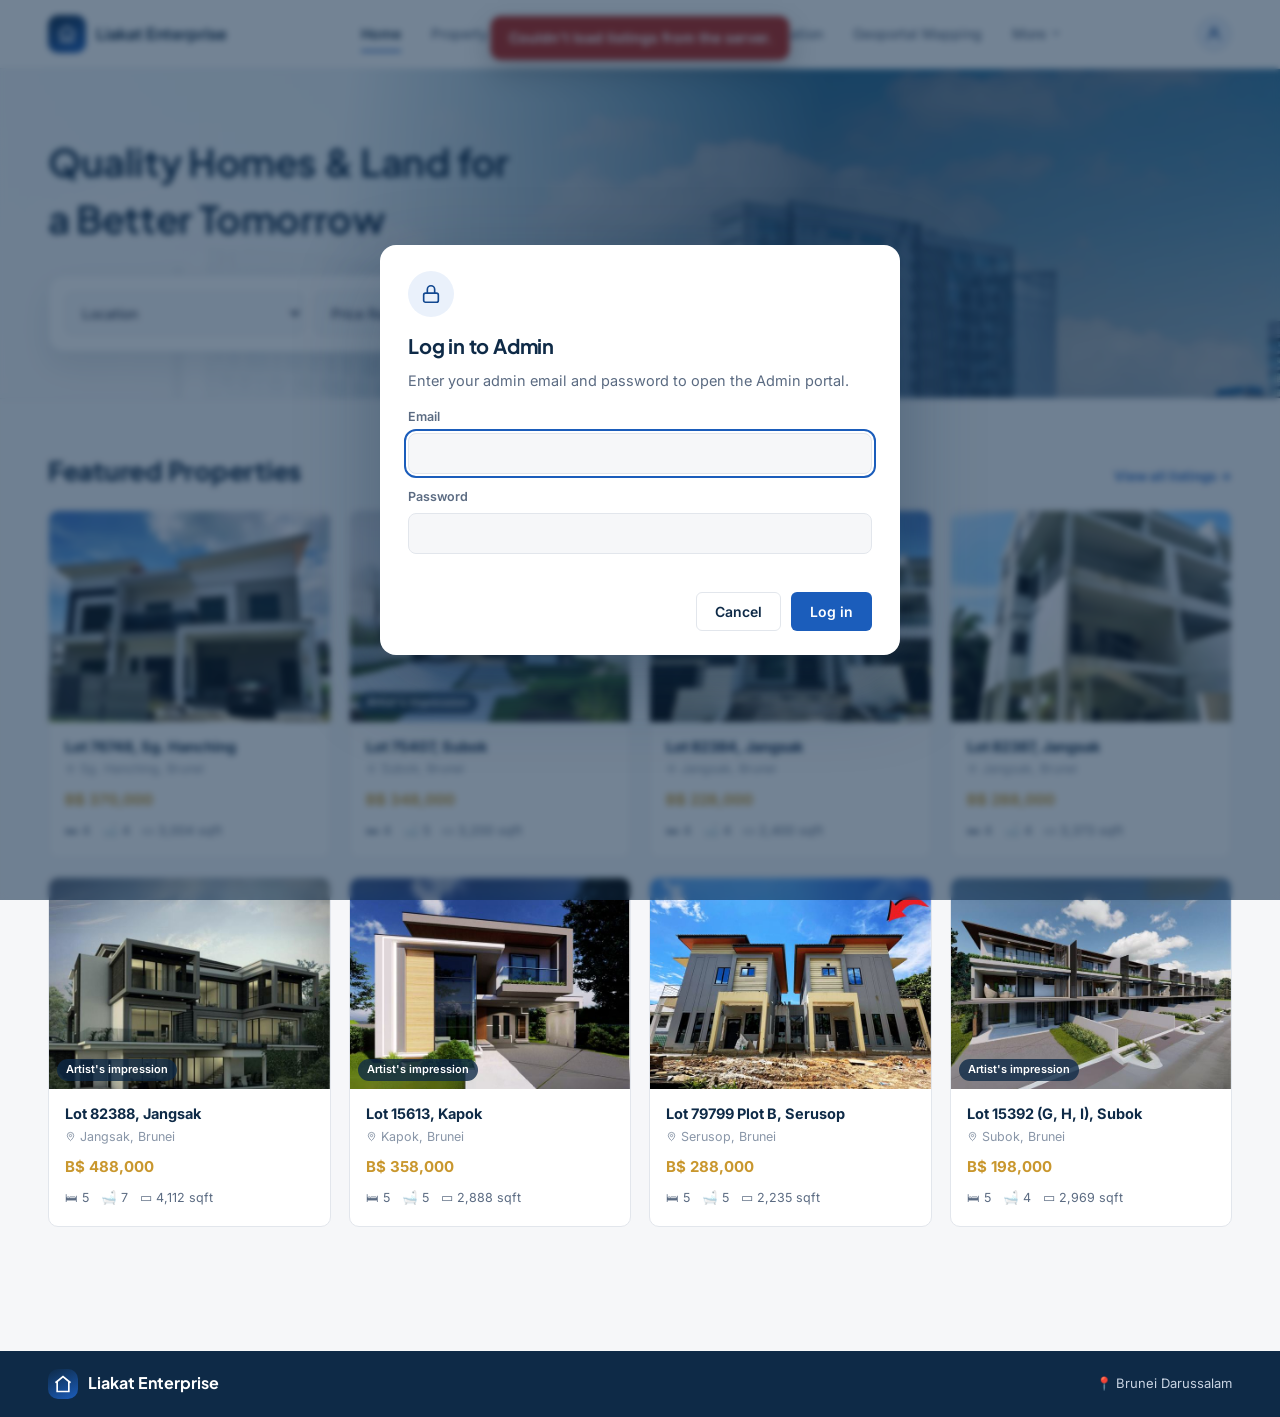
<file: Developer/ManageUpdates.html>
<!DOCTYPE html>
<html lang="en">
<head>
<meta charset="UTF-8">
<meta name="viewport" content="width=device-width, initial-scale=1.0">
<title>Manage Project Updates — Liakat Enterprise</title>
<link rel="stylesheet" href="../Css/Style.css">
<script src="../Js/Config.js"></script>
<script src="../Js/Db.js"></script>
<script src="../Js/Auth.js"></script>
</head>
<body>

<header class="site-header">
  <div class="container">
    <a href="ManageUpdates.html" class="brand">
      <span class="brand-mark">
        <svg viewBox="0 0 24 24" fill="none" stroke="#fff" stroke-width="2" stroke-linecap="round" stroke-linejoin="round"><path d="M3 10.5 12 3l9 7.5"/><path d="M5 9.5V21h14V9.5"/><path d="M9 21v-6h6v6"/></svg>
      </span>
      <span class="brand-text">
        <div class="name">Liakat Enterprise</div>
      </span>
    </a>
    <div class="header-actions">
      <span class="portal-badge dev">Admin Portal</span>
      <a href="../index.html" class="btn-text" style="font-size:13px;">Back to client site</a>
      <a href="#" class="avatar-btn" aria-label="Account">
        <svg width="18" height="18" viewBox="0 0 24 24" fill="none" stroke="currentColor" stroke-width="2"><circle cx="12" cy="8" r="4"/><path d="M4 20c0-4 3.6-7 8-7s8 3 8 7"/></svg>
      </a>
    </div>
  </div>
</header>

<div class="dev-layout">
  <aside class="dev-sidebar">
    <a href="ManageUpdates.html" class="active">
      <svg width="16" height="16" viewBox="0 0 24 24" fill="none" stroke="currentColor" stroke-width="2"><path d="M12 20h9M16.5 3.5a2.1 2.1 0 0 1 3 3L7 19l-4 1 1-4Z"/></svg>
      Project Updates
    </a>
    <a href="Approvals.html">
      <svg width="16" height="16" viewBox="0 0 24 24" fill="none" stroke="currentColor" stroke-width="2"><path d="M9 12l2 2 4-4"/><circle cx="12" cy="12" r="9"/></svg>
      Approvals
    </a>
    <a href="Payments.html">
      <svg width="16" height="16" viewBox="0 0 24 24" fill="none" stroke="currentColor" stroke-width="2"><rect x="2" y="5" width="20" height="14" rx="2"/><path d="M2 10h20M6 15h4"/></svg>
      Payments <span class="nav-badge" data-pay-badge hidden></span>
    </a>
      <a href="QuoteRequests.html">
      <svg width="16" height="16" viewBox="0 0 24 24" fill="none" stroke="currentColor" stroke-width="2"><path d="M14 3H7a2 2 0 0 0-2 2v14a2 2 0 0 0 2 2h10a2 2 0 0 0 2-2V8Z"/><path d="M14 3v5h5M9 13h6M9 17h4"/></svg>
      Quote Requests <span class="nav-badge" data-quote-badge hidden></span>
    </a>
      <a href="Listings.html">
      <svg width="16" height="16" viewBox="0 0 24 24" fill="none" stroke="currentColor" stroke-width="2"><path d="M3 10.5 12 3l9 7.5"/><path d="M5 9.5V21h14V9.5"/><path d="M12 12v5M9.5 14.5h5"/></svg>
      Listings
    </a>
  </aside>

  <main class="dev-main">
    <div class="page-header" style="padding-top:0;">
      <h1>Manage Project Updates</h1>
    </div>

    <div class="ls-notice" id="puNotice" role="status" hidden></div>

    <div class="section-split" style="grid-template-columns: 380px 1fr;">
      <div class="card card-pad">
        <h3 style="font-size:14px; margin-bottom:4px;" id="formTitle">New Update</h3>
        <p style="font-size:12.5px; color:var(--text-faint); margin-bottom:14px;">Every update is posted against one of your listings.</p>
        <form id="updateForm" class="form-grid" novalidate>
          <div class="full field" style="margin-bottom:0;">
            <label for="uProject">Property</label>
            <select id="uProject"></select>
            <div class="err" id="uProjectErr"></div>
          </div>
          <div class="full field" style="margin-bottom:0;">
            <label for="uArea">Milestone / Area</label>
            <input type="text" id="uArea" maxlength="80" placeholder="e.g. Block A – Roof Structure">
            <div class="err" id="uAreaErr"></div>
          </div>
          <div class="full field" style="margin-bottom:0;">
            <label for="uStatus">Status</label>
            <select id="uStatus">
              <option>In Progress</option>
              <option>On Track</option>
              <option>Delayed</option>
              <option>Completed</option>
            </select>
          </div>
          <div class="full field" style="margin-bottom:0;">
            <label for="uDesc">Description</label>
            <textarea id="uDesc" maxlength="500" placeholder="Describe the progress made..."></textarea>
            <div class="err" id="uDescErr"></div>
          </div>
          <div class="full" style="display:flex; gap:10px; margin-top:4px;">
            <button type="button" class="btn btn-outline" id="uCancel" hidden>Cancel</button>
            <button type="submit" class="btn btn-primary" id="uSubmit" style="flex:1;">Post Update</button>
          </div>
        </form>
      </div>

      <div>
        <div class="qr-toolbar">
          <h3 style="font-size:14px;">Published Updates</h3>
          <div class="chip-row" id="puFilters"></div>
        </div>
        <div class="update-list" id="updatesList"></div>
      </div>
    </div>
  </main>
</div>

<script src="../Js/Properties.js"></script>
<script src="../Js/Listings.js"></script>
<script src="../Js/Updates.js"></script>
<script>
LEDb.ready.then(function () {
(function () {
  "use strict";
  const U = window.LEUpdates;
  const $ = id => document.getElementById(id);
  const esc = s => String(s == null ? "" : s).replace(/[&<>"']/g, ch => ({ "&": "&amp;", "<": "&lt;", ">": "&gt;", '"': "&quot;", "'": "&#39;" }[ch]));
  const fmtDate = iso => new Date(iso).toLocaleDateString("en-GB", { day: "2-digit", month: "short", year: "numeric" });
  const HOUSE_ICON = '<svg width="24" height="24" viewBox="0 0 24 24" fill="none" stroke="currentColor" stroke-width="1.6"><path d="M3 10.5 12 3l9 7.5"/><path d="M5 9.5V21h14V9.5"/><path d="M9 21v-6h6v6"/></svg>';
  const LAND_ICON  = '<svg width="24" height="24" viewBox="0 0 24 24" fill="none" stroke="currentColor" stroke-width="1.6"><path d="M3 12h18M6 12V5h12v7M4 12v9h16v-9"/></svg>';

  let editingId = null, filter = "All", noticeTimer = null;

  $("uProject").innerHTML = properties.map(p => `<option value="${esc(p.id)}">${esc(p.title)} — ${esc(p.loc)}</option>`).join("");

  function notice(html) {
    const n = $("puNotice");
    n.innerHTML = html; n.hidden = false;
    clearTimeout(noticeTimer);
    noticeTimer = setTimeout(() => { n.hidden = true; }, 8000);
  }

  function render() {
    const all = U.getAll();
    $("puFilters").innerHTML = ["All", ...U.STATUSES].map(s => {
      const n = s === "All" ? all.length : all.filter(u => u.status === s).length;
      return `<button type="button" class="chip ${filter === s ? "active" : ""}" data-filter="${esc(s)}" aria-pressed="${filter === s}">${esc(s)} (${n})</button>`;
    }).join("");

    const list = filter === "All" ? all : all.filter(u => u.status === filter);
    $("updatesList").innerHTML = list.map(u => {
      const p = properties.find(x => x.id === u.propertyId);
      const title = p ? p.title : "Listing removed";
      const loc = p ? p.loc : "";
      const thumb = p && p.thumb ? `<img src="../${esc(p.thumb)}" alt="">` : (p && p.icon === "land" ? LAND_ICON : HOUSE_ICON);
      return `
      <article class="update-card">
        <div class="update-thumb" style="display:flex; align-items:center; justify-content:center; color:var(--text-faint); overflow:hidden;">${thumb}</div>
        <div class="update-main">
          <div class="update-top">
            <div class="title">${esc(title)}</div>
            <div class="update-date">${esc(fmtDate(u.createdAt))}</div>
          </div>
          <div class="update-sub">${esc(loc)}${loc ? " · " : ""}${esc(u.area)}</div>
          <p class="update-desc">${esc(u.desc)}</p>
          <div class="update-bottom">
            <span class="pill ${U.PILL[u.status] || "pill-navy"}">${esc(u.status)}</span>
            <span style="display:flex; gap:14px;">
              <button type="button" class="btn-text" data-edit="${esc(u.id)}">Edit →</button>
              <button type="button" class="btn-danger-text" data-del="${esc(u.id)}" style="padding:0;">Delete</button>
            </span>
          </div>
        </div>
      </article>`;
    }).join("") || `<div class="qr-empty"><strong>${all.length ? "No " + filter.toLowerCase() + " updates" : "No updates yet"}</strong>${all.length ? "Choose another filter to see the rest." : "Post your first update using the form."}</div>`;
  }

  $("puFilters").addEventListener("click", e => { const b = e.target.closest("[data-filter]"); if (b) { filter = b.dataset.filter; render(); } });

  $("updatesList").addEventListener("click", e => {
    const ed = e.target.closest("[data-edit]"), del = e.target.closest("[data-del]");
    if (ed) startEdit(ed.dataset.edit);
    if (del) {
      const u = U.getAll().find(x => x.id === del.dataset.del);
      const p = u && properties.find(x => x.id === u.propertyId);
      if (u && confirm(`Delete this update${p ? ' for "' + p.title + '"' : ""}? This can't be undone.`)) {
        if (editingId === u.id) resetForm();
        U.remove(u.id); render(); notice("Update deleted.");
      }
    }
  });

  function startEdit(id) {
    const u = U.getAll().find(x => x.id === id);
    if (!u) return;
    editingId = id;
    $("formTitle").textContent = "Edit Update";
    $("uProject").value = u.propertyId;
    $("uArea").value = u.area;
    $("uStatus").value = u.status;
    $("uDesc").value = u.desc;
    $("uSubmit").textContent = "Save changes";
    $("uCancel").hidden = false;
    document.querySelectorAll("#updateForm .err").forEach(e => e.textContent = "");
    document.querySelectorAll("#updateForm [aria-invalid]").forEach(e => e.setAttribute("aria-invalid", "false"));
    $("updateForm").scrollIntoView({ behavior: "smooth", block: "start" });
  }
  function resetForm() {
    editingId = null;
    $("updateForm").reset();
    $("formTitle").textContent = "New Update";
    $("uSubmit").textContent = "Post Update";
    $("uCancel").hidden = true;
    document.querySelectorAll("#updateForm .err").forEach(e => e.textContent = "");
    document.querySelectorAll("#updateForm [aria-invalid]").forEach(e => e.setAttribute("aria-invalid", "false"));
  }
  $("uCancel").addEventListener("click", resetForm);

  function fail(el, errId, msg) { el.setAttribute("aria-invalid", "true"); $(errId).textContent = msg; return el; }
  [["uArea", "uAreaErr"], ["uDesc", "uDescErr"]].forEach(([id, errId]) =>
    $(id).addEventListener("input", () => { $(id).setAttribute("aria-invalid", "false"); $(errId).textContent = ""; }));

  $("updateForm").addEventListener("submit", async e => {
    e.preventDefault();
    let firstBad = null;
    const area = $("uArea").value.trim(), desc = $("uDesc").value.trim();
    $("uArea").setAttribute("aria-invalid", "false"); $("uDesc").setAttribute("aria-invalid", "false");
    if (!area) { fail($("uArea"), "uAreaErr", "Enter the milestone or area."); firstBad = firstBad || $("uArea"); }
    if (!desc) { fail($("uDesc"), "uDescErr", "Enter a short description."); firstBad = firstBad || $("uDesc"); }
    if (firstBad) { firstBad.focus(); return; }

    const p = properties.find(x => x.id === $("uProject").value);
    const sendBtn = $("updateForm").querySelector('button[type="submit"]');
    if (sendBtn.disabled) return;
    const sendLabel = sendBtn.textContent;
    sendBtn.disabled = true; sendBtn.textContent = "Saving\u2026";
    const wasEdit = !!editingId;
    const ok = wasEdit
      ? await U.update(editingId, { propertyId: $("uProject").value, area, status: $("uStatus").value, desc })
      : await U.add({ id: U.newId(), propertyId: $("uProject").value, area, status: $("uStatus").value, desc, createdAt: new Date().toISOString() });
    sendBtn.disabled = false; sendBtn.textContent = sendLabel;
    if (!ok) { notice("Couldn't save the update. Check your internet connection and that you are still logged in, then try again."); return; }
    notice(wasEdit ? `Changes saved${p ? " for <b>" + esc(p.title) + "</b>" : ""}.` : `Update posted${p ? " for <b>" + esc(p.title) + "</b>" : ""}.`);
    resetForm();
    filter = "All";
    render();
  });

  U.onChange(render);
  render();
})();
});
</script>
<script src="../Js/Store.js"></script>
<script src="../Js/DevBadge.js"></script>
</body>
</html>
</file>
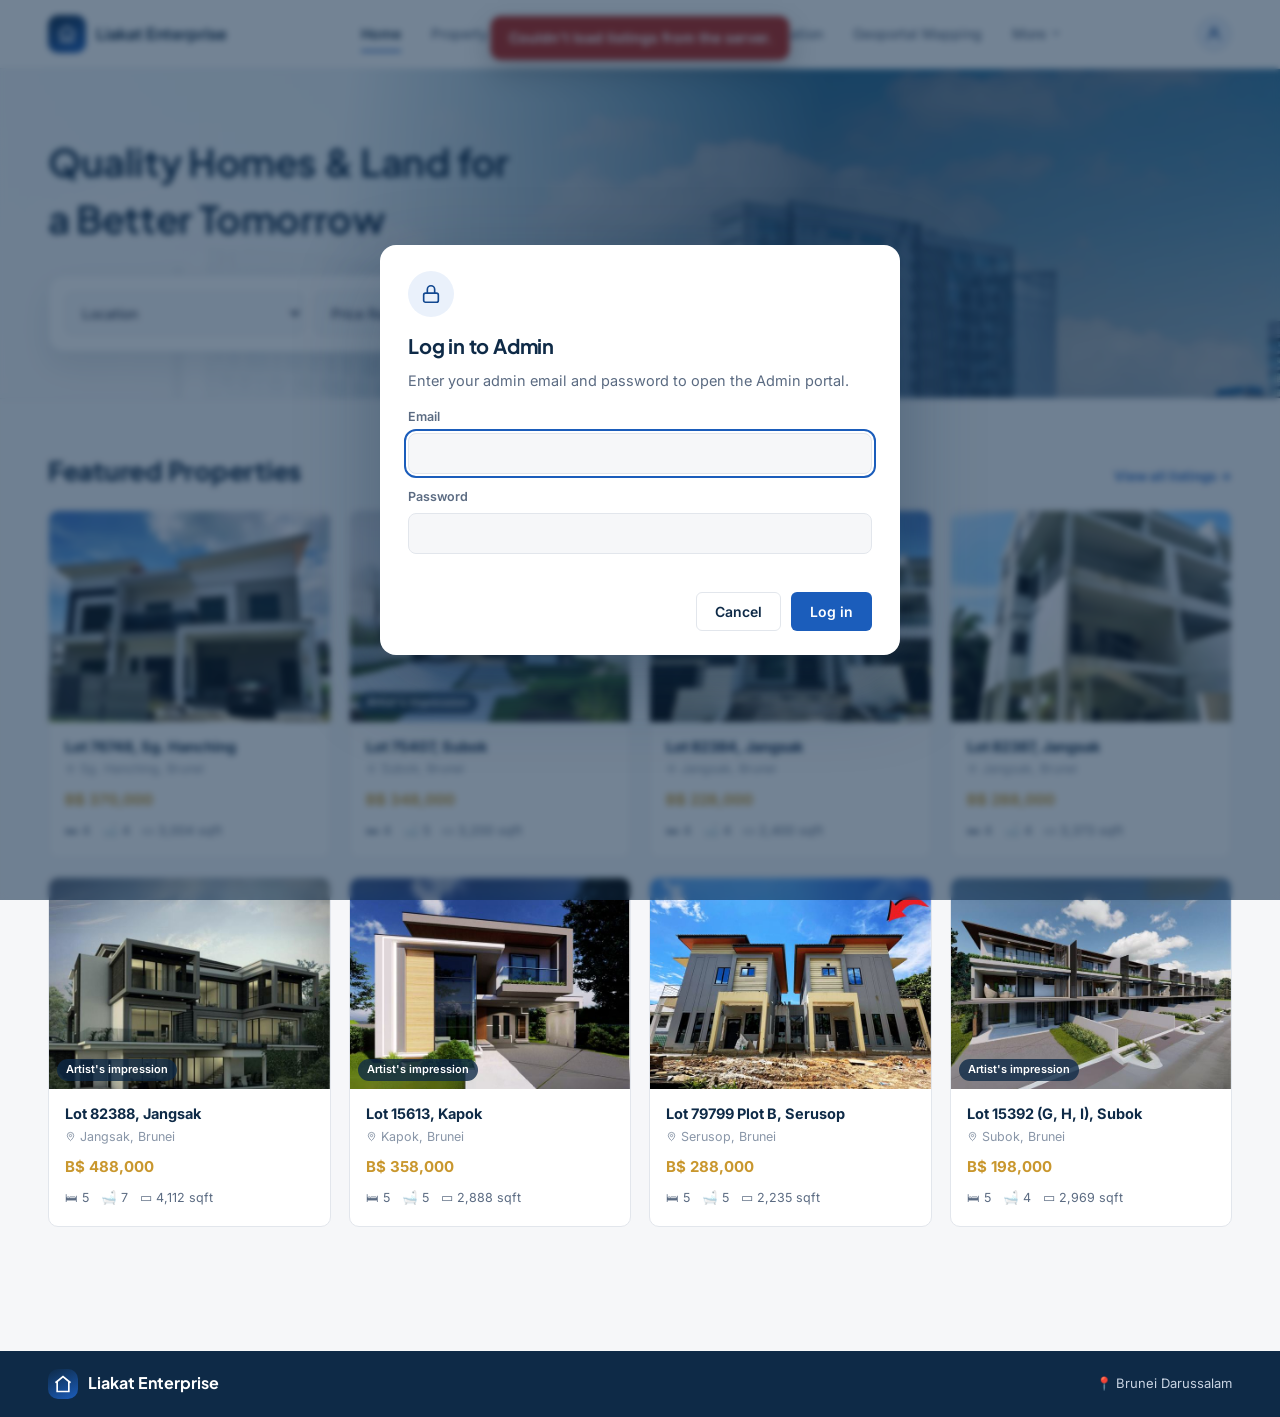
<file: Developer/Payments.html>
<!DOCTYPE html>
<html lang="en">
<head>
<meta charset="UTF-8">
<meta name="viewport" content="width=device-width, initial-scale=1.0">
<title>Payments — Liakat Enterprise</title>
<link rel="stylesheet" href="../Css/Style.css">
<script src="../Js/Config.js"></script>
<script src="../Js/Db.js"></script>
<script src="../Js/Auth.js"></script>
</head>
<body>

<header class="site-header">
  <div class="container">
    <a href="ManageUpdates.html" class="brand">
      <span class="brand-mark">
        <svg viewBox="0 0 24 24" fill="none" stroke="#fff" stroke-width="2" stroke-linecap="round" stroke-linejoin="round"><path d="M3 10.5 12 3l9 7.5"/><path d="M5 9.5V21h14V9.5"/><path d="M9 21v-6h6v6"/></svg>
      </span>
      <span class="brand-text">
        <div class="name">Liakat Enterprise</div>
      </span>
    </a>
    <div class="header-actions">
      <span class="portal-badge dev">Admin Portal</span>
      <a href="../index.html" class="btn-text" style="font-size:13px;">Back to client site</a>
      <a href="#" class="avatar-btn" aria-label="Account">
        <svg width="18" height="18" viewBox="0 0 24 24" fill="none" stroke="currentColor" stroke-width="2"><circle cx="12" cy="8" r="4"/><path d="M4 20c0-4 3.6-7 8-7s8 3 8 7"/></svg>
      </a>
    </div>
  </div>
</header>

<div class="dev-layout">
  <aside class="dev-sidebar">
    <a href="ManageUpdates.html">
      <svg width="16" height="16" viewBox="0 0 24 24" fill="none" stroke="currentColor" stroke-width="2"><path d="M12 20h9M16.5 3.5a2.1 2.1 0 0 1 3 3L7 19l-4 1 1-4Z"/></svg>
      Project Updates
    </a>
    <a href="Approvals.html">
      <svg width="16" height="16" viewBox="0 0 24 24" fill="none" stroke="currentColor" stroke-width="2"><path d="M9 12l2 2 4-4"/><circle cx="12" cy="12" r="9"/></svg>
      Approvals
    </a>
    <a href="Payments.html" class="active">
      <svg width="16" height="16" viewBox="0 0 24 24" fill="none" stroke="currentColor" stroke-width="2"><rect x="2" y="5" width="20" height="14" rx="2"/><path d="M2 10h20M6 15h4"/></svg>
      Payments <span class="nav-badge" data-pay-badge hidden></span>
    </a>
      <a href="QuoteRequests.html">
      <svg width="16" height="16" viewBox="0 0 24 24" fill="none" stroke="currentColor" stroke-width="2"><path d="M14 3H7a2 2 0 0 0-2 2v14a2 2 0 0 0 2 2h10a2 2 0 0 0 2-2V8Z"/><path d="M14 3v5h5M9 13h6M9 17h4"/></svg>
      Quote Requests <span class="nav-badge" data-quote-badge hidden></span>
    </a>
      <a href="Listings.html">
      <svg width="16" height="16" viewBox="0 0 24 24" fill="none" stroke="currentColor" stroke-width="2"><path d="M3 10.5 12 3l9 7.5"/><path d="M5 9.5V21h14V9.5"/><path d="M12 12v5M9.5 14.5h5"/></svg>
      Listings
    </a>
  </aside>

  <main class="dev-main">
    <div class="page-header page-header-row" style="padding-top:0;">
      <div>
        <h1>Payments</h1>
      </div>
      <button type="button" class="btn btn-primary" id="pmNew">
        <svg width="14" height="14" viewBox="0 0 24 24" fill="none" stroke="currentColor" stroke-width="2.5"><path d="M12 5v14M5 12h14"/></svg>
        New payment plan
      </button>
    </div>

    <div class="qr-toolbar">
      <div class="chip-row" id="pmFilters"></div>
    </div>

    <div class="card" style="overflow-x:auto;">
      <table class="data-table qr-table" id="pmTable">
        <thead>
          <tr><th>Plan</th><th>Client</th><th>Property</th><th>Contract</th><th>Paid</th><th>Next due</th><th>Status</th><th></th></tr>
        </thead>
        <tbody id="pmRows"></tbody>
      </table>
      <div class="qr-empty" id="pmEmpty" hidden></div>
    </div>
  </main>
</div>

<dialog class="dlg wide" id="pmForm" aria-labelledby="pfTitle">
  <button type="button" class="dlg-close" id="pfClose" aria-label="Close">
    <svg width="16" height="16" viewBox="0 0 24 24" fill="none" stroke="currentColor" stroke-width="2.4" stroke-linecap="round"><path d="M6 6l12 12M18 6 6 18"/></svg>
  </button>
  <form id="pfForm" novalidate style="display:flex; flex-direction:column; min-height:0; flex:1 1 auto;">
    <div class="dlg-body">
      <h2 id="pfTitle" style="padding-right:44px;">New payment plan</h2>
      <p>Choose the property and client, then list each payment with its due date. The contract amount is the total of the payments.</p>
      <div class="form-error" id="pfError" role="alert" hidden style="margin-top:14px;"></div>
      <div class="form-grid" style="margin-top:18px;">
        <div class="field full">
          <label for="pfProperty">Property</label>
          <select id="pfProperty" aria-describedby="pfPropertyErr"></select>
          <div class="err" id="pfPropertyErr"></div>
        </div>
        <div class="field">
          <label for="pfName">Client name</label>
          <input id="pfName" type="text" autocomplete="off" aria-describedby="pfNameErr">
          <div class="err" id="pfNameErr"></div>
        </div>
        <div class="field">
          <label for="pfPhone">Client phone</label>
          <input id="pfPhone" type="tel" autocomplete="off" aria-describedby="pfPhoneErr">
          <div class="err" id="pfPhoneErr"></div>
        </div>
        <div class="field full">
          <label for="pfEmail">Client email <span style="font-weight:400; color:var(--text-faint);">(optional)</span></label>
          <input id="pfEmail" type="email" autocomplete="off" aria-describedby="pfEmailErr">
          <div class="err" id="pfEmailErr"></div>
        </div>
      </div>

      <h3 style="font-size:13px; margin:6px 0 8px;">Payment schedule</h3>
      <div id="pfRows"></div>
      <div style="display:flex; justify-content:space-between; align-items:center; gap:12px; flex-wrap:wrap; margin:4px 0 14px;">
        <button type="button" class="btn btn-sm btn-outline" id="pfAdd">+ Add payment</button>
        <div style="font-size:14px;">Contract total: <strong id="pfTotal">B$ 0</strong></div>
      </div>
    </div>
    <div class="dlg-foot">
      <button type="button" class="btn btn-outline" id="pfCancel">Cancel</button>
      <button type="submit" class="btn btn-primary">Create plan</button>
    </div>
  </form>
</dialog>

<dialog class="dlg wide" id="pmDetail" aria-labelledby="pdTitle">
  <button type="button" class="dlg-close" id="pdClose" aria-label="Close">
    <svg width="16" height="16" viewBox="0 0 24 24" fill="none" stroke="currentColor" stroke-width="2.4" stroke-linecap="round"><path d="M6 6l12 12M18 6 6 18"/></svg>
  </button>
  <div class="dlg-body" id="pdBody"></div>
  <div class="dlg-foot" style="justify-content:space-between; align-items:center;">
    <button type="button" class="btn-danger-text" id="pdDelete">Delete plan</button>
    <button type="button" class="btn btn-primary" id="pdDone">Done</button>
  </div>
</dialog>

<script src="../Js/Properties.js"></script>
<script src="../Js/Listings.js"></script>
<script src="../Js/Payments.js"></script>
<script>
LEDb.ready.then(function () {
(function () {
  "use strict";
  const P = window.LEPayments;
  const $ = id => document.getElementById(id);
  const esc = s => String(s == null ? "" : s).replace(/[&<>"']/g, ch => ({ "&":"&amp;", "<":"&lt;", ">":"&gt;", '"':"&quot;", "'":"&#39;" }[ch]));
  const money = n => "B$ " + Math.round(n).toLocaleString("en-US");
  const num = n => Math.round(n).toLocaleString("en-US");
  const fmtDate = d => d ? new Date(d + "T00:00:00").toLocaleDateString("en-GB", { day: "numeric", month: "short", year: "numeric" }) : "—";
  const pill = s => `<span class="pill ${P.PILL[s] || "pill-navy"}">${esc(s)}</span>`;
  const ordinal = n => { const s = ["th","st","nd","rd"], v = n % 100; return n + (s[(v - 20) % 10] || s[v] || s[0]); };

  let filter = "All";
  let openId = null;
  let editingItem = null;

  function lockScroll() {
    const de = document.documentElement;
    if (de.classList.contains("pd-lock")) return;
    const sw = window.innerWidth - de.clientWidth;
    if (sw > 0) de.style.paddingRight = sw + "px";
    de.classList.add("pd-lock");
  }
  function unlockScroll() {
    if (document.querySelector("dialog[open]")) return;
    document.documentElement.classList.remove("pd-lock");
    document.documentElement.style.paddingRight = "";
  }

  function planStatus(plan) {
    const t = P.totals(plan);
    if (t.reportedCount) return "Awaiting confirmation";
    if (t.overdueCount) return "Overdue";
    if (t.complete) return "Completed";
    return "On track";
  }
  const PLAN_PILL = { "Awaiting confirmation": "pill-blue", "Overdue": "pill-red", "Completed": "pill-navy", "On track": "pill-green" };
  const PLAN_STATUSES = ["Awaiting confirmation", "Overdue", "On track", "Completed"];
  const planPill = s => `<span class="pill ${PLAN_PILL[s]}">${esc(s)}</span>`;

  function renderFilters(all) {
    $("pmFilters").innerHTML = ["All"].concat(PLAN_STATUSES).map(s => {
      const n = s === "All" ? all.length : all.filter(p => planStatus(p) === s).length;
      return `<button type="button" class="chip ${filter === s ? "active" : ""}" data-filter="${esc(s)}" aria-pressed="${filter === s}">${esc(s)} (${n})</button>`;
    }).join("");
  }
  function renderRows(all) {
    const list = filter === "All" ? all : all.filter(p => planStatus(p) === filter);
    $("pmRows").innerHTML = list.map(p => {
      const t = P.totals(p);
      return `<tr data-id="${esc(p.id)}">
        <td class="vo-id">${esc(p.id)}</td>
        <td>${esc(p.client.name)}<span class="sub">${esc(p.client.phone)}</span></td>
        <td>${esc(p.property.title)}</td>
        <td>${money(t.total)}</td>
        <td>${money(t.paid)}<span class="sub">${t.pct}%</span></td>
        <td>${t.next ? money(t.next.amount) + `<span class="sub">${esc(fmtDate(t.next.dueDate))}</span>` : "—"}</td>
        <td>${planPill(planStatus(p))}</td>
        <td><button type="button" class="btn btn-sm ${t.reportedCount ? "btn-primary" : "btn-outline"}" data-open="${esc(p.id)}">${t.reportedCount ? "Confirm" : "Open"}</button></td>
      </tr>`;
    }).join("");
    const empty = $("pmEmpty");
    if (list.length === 0) {
      empty.hidden = false;
      empty.innerHTML = all.length === 0
        ? `<strong>No payment plans yet</strong>Choose “New payment plan” to set up a client's payment schedule. It will show on their Payment Tracking page.`
        : `<strong>No ${esc(filter.toLowerCase())} plans</strong>Choose another filter to see the rest.`;
    } else empty.hidden = true;
    $("pmTable").hidden = list.length === 0;
  }
  function updateBadge(all) {
    const n = all.reduce((s, p) => s + P.totals(p).reportedCount, 0);
    document.querySelectorAll("[data-pay-badge]").forEach(b => {
      b.textContent = n; b.hidden = n === 0;
      b.setAttribute("aria-label", n + " payment" + (n === 1 ? "" : "s") + " awaiting confirmation");
    });
  }
  function render() {
    const all = P.getAll();
    renderFilters(all); renderRows(all); updateBadge(all);
    if ($("pmDetail").open && openId && !editingItem) renderDetail();
  }

  function renderDetail() {
    const plan = P.getAll().find(p => p.id === openId);
    if (!plan) { $("pmDetail").close(); return; }
    const t = P.totals(plan), c = plan.client;
    const items = plan.items.slice().sort((a, b) => String(a.dueDate).localeCompare(String(b.dueDate)));
    const rows = items.map(i => {
      const st = P.displayStatus(i);
      const editing = editingItem === i.id;
      let actions = "";
      if (i.status === "Pending") actions = `<button type="button" class="btn btn-sm btn-outline" data-record="${esc(i.id)}">Record payment</button>`;
      else if (i.status === "Reported") actions = `<button type="button" class="btn btn-sm btn-primary" data-confirm="${esc(i.id)}">Confirm</button> <button type="button" class="btn btn-sm btn-outline" data-reject="${esc(i.id)}">Not received</button>`;
      else actions = `<button type="button" class="btn-danger-text" data-undo="${esc(i.id)}">Undo</button>`;
      const detail = (i.status === "Paid" || i.status === "Reported")
        ? `<span class="sub">${i.status === "Reported" ? "Reported by client: " : "Paid "}${esc(fmtDate(i.paidDate))}${i.method ? ", " + esc(i.method) : ""}${i.reference ? ", ref " + esc(i.reference) : ""}</span>` : "";
      const main = `<tr>
        <td>${esc(fmtDate(i.dueDate))}</td>
        <td>${esc(i.description)}${detail}</td>
        <td>${num(i.amount)}</td>
        <td>${pill(st)}</td>
        <td style="white-space:nowrap;">${editing ? "" : actions}</td>
      </tr>`;
      const form = editing ? `<tr><td colspan="5" style="background:var(--bg);">
        <div class="form-grid" style="grid-template-columns:1fr 1fr 1fr; align-items:end;">
          <div class="field" style="margin:0;"><label for="rcMethod">Method</label>
            <select id="rcMethod">${P.METHODS.map(m => `<option>${esc(m)}</option>`).join("")}</select></div>
          <div class="field" style="margin:0;"><label for="rcDate">Date received</label>
            <input id="rcDate" type="date" value="${esc(P.today())}"></div>
          <div class="field" style="margin:0;"><label for="rcRef">Reference</label>
            <input id="rcRef" type="text" maxlength="60"></div>
        </div>
        <div style="display:flex; gap:8px; justify-content:flex-end; margin-top:10px;">
          <button type="button" class="btn btn-sm btn-outline" data-cancel-record>Cancel</button>
          <button type="button" class="btn btn-sm btn-primary" data-save-record="${esc(i.id)}">Save as paid</button>
        </div></td></tr>` : "";
      return main + form;
    }).join("");

    $("pdBody").innerHTML = `
      <h2 id="pdTitle" style="display:flex; align-items:center; gap:12px; flex-wrap:wrap; padding-right:44px;">
        <span class="vo-id" style="font-size:20px;">${esc(plan.id)}</span>${planPill(planStatus(plan))}
      </h2>
      <p style="font-size:13px; margin-top:2px;">${esc(plan.property.title)}</p>
      <div class="qr-detail-grid">
        <div class="card">
          <h3>Client</h3>
          <div class="spec-row"><span>Name</span><span>${esc(c.name)}</span></div>
          <div class="spec-row"><span>Phone</span><span><a href="tel:${esc(String(c.phone).replace(/[^\d+]/g, ""))}">${esc(c.phone)}</a></span></div>
          <div class="spec-row" style="border-bottom:none;"><span>Email</span><span>${c.email ? `<a href="mailto:${esc(c.email)}">${esc(c.email)}</a>` : "—"}</span></div>
        </div>
        <div class="card">
          <h3>Summary</h3>
          <div class="spec-row"><span>Contract</span><span>${money(t.total)}</span></div>
          <div class="spec-row"><span>Paid</span><span>${money(t.paid)} (${t.pct}%)</span></div>
          <div class="spec-row"${LEDb.configured && plan.accessCode ? "" : ' style="border-bottom:none;"'}><span>Remaining</span><span>${money(t.remaining)}</span></div>
          ${LEDb.configured && plan.accessCode ? `<div class="spec-row" style="border-bottom:none;"><span>Client access code</span><span style="font-family:ui-monospace,Menlo,Consolas,monospace; letter-spacing:.08em;">${esc(P.formatCode(plan.accessCode))}</span></div>` : ""}
        </div>
      </div>
      <div class="form-error" id="pdError" role="alert" hidden></div>
      <div class="card" style="overflow-x:auto;">
        <table class="data-table qr-table">
          <thead><tr><th>Due date</th><th>Description</th><th>Amount (B$)</th><th>Status</th><th></th></tr></thead>
          <tbody>${rows}</tbody>
        </table>
      </div>`;
  }
  function openPlan(id) {
    openId = id; editingItem = null;
    renderDetail();
    lockScroll();
    if (!$("pmDetail").open) $("pmDetail").showModal();
  }
  function showErr(msg) { const e = $("pdError"); if (e) { e.textContent = msg; e.hidden = false; } }

  $("pdBody").addEventListener("click", e => {
    const t = e.target.closest("button"); if (!t) return;
    if (t.dataset.record) { editingItem = t.dataset.record; renderDetail(); const m = $("rcMethod"); if (m) m.focus(); }
    else if (t.hasAttribute("data-cancel-record")) { editingItem = null; renderDetail(); }
    else if (t.dataset.saveRecord) {
      const date = $("rcDate").value, ref = $("rcRef").value.replace(/\s+/g, " ").trim();
      if (!date || date > P.today()) { showErr("Enter the date the payment was received (not in the future)."); return; }
      const id = t.dataset.saveRecord; editingItem = null;
      P.updateItem(openId, id, { status: "Paid", method: $("rcMethod").value, paidDate: date, reference: ref, confirmedAt: new Date().toISOString() });
      renderDetail();
    }
    else if (t.dataset.confirm) { P.updateItem(openId, t.dataset.confirm, { status: "Paid", confirmedAt: new Date().toISOString() }); }
    else if (t.dataset.reject) {
      if (confirm("Mark this payment as not received? It goes back to Pending and the client will see it needs to be paid.")) {
        P.updateItem(openId, t.dataset.reject, { status: "Pending", method: "", paidDate: "", reference: "", reportedAt: "" });
      }
    }
    else if (t.dataset.undo) {
      if (confirm("Mark this payment as unpaid again?")) {
        P.updateItem(openId, t.dataset.undo, { status: "Pending", method: "", paidDate: "", reference: "", reportedAt: "", confirmedAt: "" });
      }
    }
  });
  $("pdDelete").addEventListener("click", () => {
    if (openId && confirm("Delete this payment plan permanently? The client will no longer see it.")) { P.remove(openId); $("pmDetail").close(); }
  });
  $("pdDone").addEventListener("click", () => $("pmDetail").close());
  $("pdClose").addEventListener("click", () => $("pmDetail").close());
  $("pmDetail").addEventListener("close", () => { unlockScroll(); openId = null; editingItem = null; });
  $("pmDetail").addEventListener("click", e => { if (e.target === $("pmDetail")) $("pmDetail").close(); });

  const houses = () => (typeof properties !== "undefined" ? properties : []).filter(p => p.type === "For Sale");
  const FIELDS = ["pfProperty", "pfName", "pfPhone", "pfEmail"];

  function rowHtml(desc, date, amount) {
    return `<div class="pf-row" style="display:grid; grid-template-columns:1.6fr 1fr 1fr auto; gap:8px; align-items:start; margin-bottom:8px;">
      <input type="text" class="pf-desc" maxlength="60" placeholder="Description" value="${esc(desc)}" aria-label="Description">
      <input type="date" class="pf-date" value="${esc(date)}" aria-label="Due date">
      <input type="number" class="pf-amt" min="1" step="1" inputmode="numeric" placeholder="Amount (B$)" value="${esc(amount)}" aria-label="Amount in B$">
      <button type="button" class="btn-danger-text pf-del" aria-label="Remove payment">Remove</button>
    </div>`;
  }
  const rowInputStyle = `.pf-row input{ width:100%; padding:10px 12px; border:1px solid var(--border); border-radius:var(--radius-sm); background:var(--bg); font-family:inherit; font-size:14px; } .pf-row input[aria-invalid="true"]{ border-color:var(--red); background:#FFFCFC; } @media (max-width:640px){ .pf-row{ grid-template-columns:1fr 1fr !important; } .pf-row .pf-desc{ grid-column:1 / -1; } }`;
  const st = document.createElement("style"); st.textContent = rowInputStyle; document.head.appendChild(st);

  function addRow(desc, date, amount) {
    $("pfRows").insertAdjacentHTML("beforeend", rowHtml(desc || "", date || "", amount || ""));
  }
  function nextDescription() {
    const n = $("pfRows").children.length;
    return n === 0 ? "Booking Fee" : ordinal(n) + " Instalment";
  }
  function updateTotal() {
    let sum = 0;
    document.querySelectorAll("#pfForm .pf-amt").forEach(i => { sum += Number(i.value) || 0; });
    $("pfTotal").textContent = money(sum);
  }
  function setErr(id, msg) { $(id).setAttribute("aria-invalid", "true"); $(id + "Err").textContent = msg; }
  function clearErrs() {
    FIELDS.forEach(id => { $(id).setAttribute("aria-invalid", "false"); $(id + "Err").textContent = ""; });
    document.querySelectorAll("#pfRows input").forEach(i => i.setAttribute("aria-invalid", "false"));
    $("pfError").hidden = true;
  }
  function openForm() {
    $("pfProperty").innerHTML = `<option value="">Choose a property</option>` +
      houses().map(p => `<option value="${esc(p.id)}">${esc(p.title)} — ${esc(p.loc)}</option>`).join("");
    FIELDS.forEach(id => { $(id).value = ""; });
    $("pfRows").innerHTML = "";
    addRow("Booking Fee"); addRow("1st Instalment");
    clearErrs(); updateTotal();
    lockScroll();
    $("pmForm").showModal();
    $("pfProperty").focus();
  }
  $("pmNew").addEventListener("click", openForm);
  $("pfAdd").addEventListener("click", () => { addRow(nextDescription()); updateTotal(); const r = $("pfRows").lastElementChild; r.querySelector(".pf-date").focus(); });
  $("pfRows").addEventListener("click", e => {
    if (e.target.closest(".pf-del")) {
      if ($("pfRows").children.length <= 1) return;
      e.target.closest(".pf-row").remove(); updateTotal();
    }
  });
  $("pfRows").addEventListener("input", () => { updateTotal(); $("pfError").hidden = true; });
  FIELDS.forEach(id => $(id).addEventListener("input", () => { $(id).setAttribute("aria-invalid", "false"); $(id + "Err").textContent = ""; $("pfError").hidden = true; }));
  $("pfProperty").addEventListener("change", () => { $("pfProperty").setAttribute("aria-invalid", "false"); $("pfPropertyErr").textContent = ""; });

  $("pfForm").addEventListener("submit", async e => {
    e.preventDefault();
    clearErrs();
    const prop = houses().find(p => p.id === $("pfProperty").value);
    const name = $("pfName").value.replace(/\s+/g, " ").trim(), phone = $("pfPhone").value.trim(), email = $("pfEmail").value.trim();
    let first = null;
    const bad = (id, m) => { setErr(id, m); if (!first) first = id; };
    if (!prop) bad("pfProperty", "Choose the property.");
    if (!name) bad("pfName", "Enter the client's name.");
    if ((phone.match(/\d/g) || []).length < 7) bad("pfPhone", "Enter a phone number.");
    if (email && !/^[^\s@]+@[^\s@]+\.[^\s@]+$/.test(email)) bad("pfEmail", "Enter a valid email or leave it empty.");

    const items = [];
    let rowBad = false;
    document.querySelectorAll("#pfRows .pf-row").forEach(r => {
      const d = r.querySelector(".pf-desc"), dt = r.querySelector(".pf-date"), a = r.querySelector(".pf-amt");
      const desc = d.value.replace(/\s+/g, " ").trim(), amt = Number(a.value);
      let ok = true;
      if (!desc) { d.setAttribute("aria-invalid", "true"); ok = false; }
      if (!dt.value) { dt.setAttribute("aria-invalid", "true"); ok = false; }
      if (!(amt > 0)) { a.setAttribute("aria-invalid", "true"); ok = false; }
      if (!ok) rowBad = true;
      else items.push({ id: P.newItemId(), description: desc, dueDate: dt.value, amount: Math.round(amt), status: "Pending", method: "", paidDate: "", reference: "" });
    });
    if (rowBad) { $("pfError").textContent = "Each payment needs a description, a due date and an amount above zero."; $("pfError").hidden = false; }
    if (first) { $(first).focus(); return; }
    if (rowBad) return;

    const plan = {
      id: P.newId(), propertyId: prop.id,
      property: { title: prop.title, loc: prop.loc, ref: prop.ref || "" },
      client: { name: name, phone: phone, email: email },
      items: items, createdAt: new Date().toISOString()
    };
    const sendBtn = $("pfForm").querySelector('button[type="submit"]');
    if (sendBtn.disabled) return;
    const sendLabel = sendBtn.textContent;
    sendBtn.disabled = true; sendBtn.textContent = "Saving\u2026";
    const saved = await P.add(plan);
    sendBtn.disabled = false; sendBtn.textContent = sendLabel;
    if (!saved) { $("pfError").textContent = "Couldn't save the payment plan. Check your internet connection and that you are still logged in, then try again."; $("pfError").hidden = false; return; }
    filter = "All";
    $("pmForm").close();
    openPlan(plan.id);
  });
  $("pfCancel").addEventListener("click", () => $("pmForm").close());
  $("pfClose").addEventListener("click", () => $("pmForm").close());
  $("pmForm").addEventListener("close", unlockScroll);

  $("pmFilters").addEventListener("click", e => {
    const b = e.target.closest("[data-filter]"); if (!b) return;
    filter = b.dataset.filter; render();
  });
  $("pmRows").addEventListener("click", e => {
    const row = e.target.closest("tr[data-id]"); if (row) openPlan(row.dataset.id);
  });
  P.onChange(render);
  render();
})();
});
</script>
<script src="../Js/Store.js"></script>
<script src="../Js/DevBadge.js"></script>
</body>
</html>
</file>
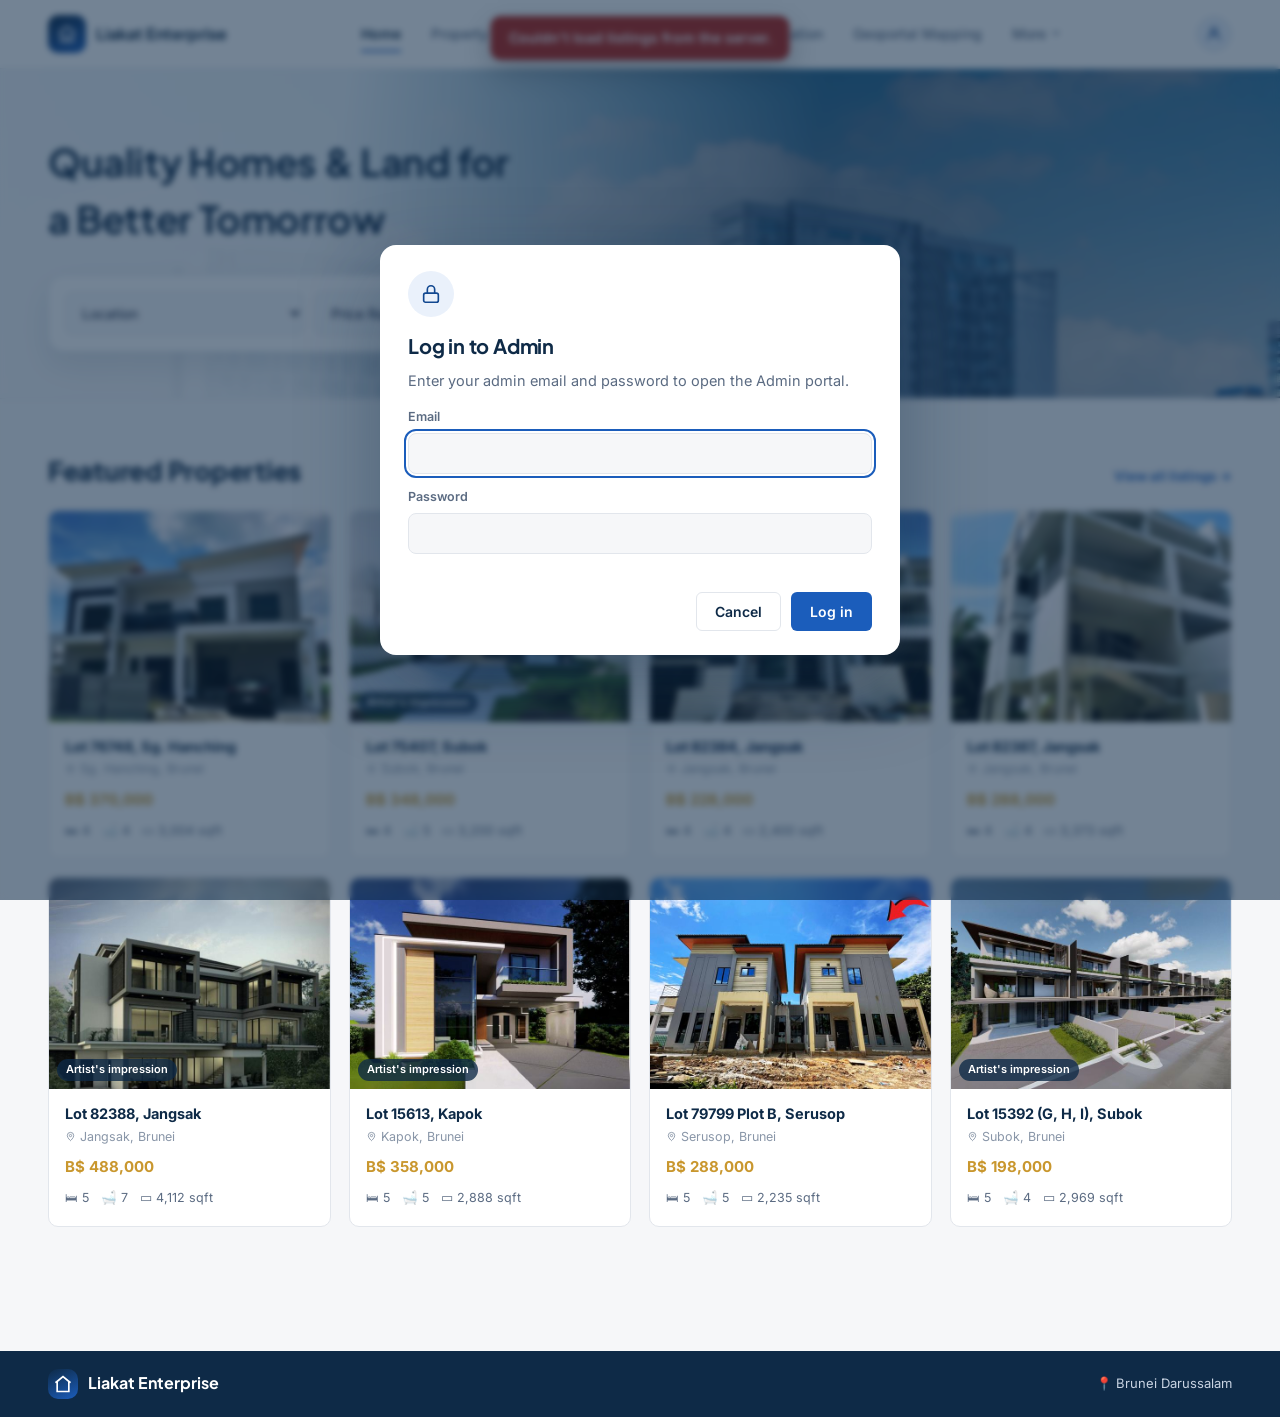
<file: Developer/QuoteRequests.html>
<!DOCTYPE html>
<html lang="en">
<head>
<meta charset="UTF-8">
<meta name="viewport" content="width=device-width, initial-scale=1.0">
<title>Quote Requests — Liakat Enterprise</title>
<link rel="stylesheet" href="../Css/Style.css">
<script src="../Js/Config.js"></script>
<script src="../Js/Db.js"></script>
<script src="../Js/Auth.js"></script>
</head>
<body>

<header class="site-header">
  <div class="container">
    <a href="ManageUpdates.html" class="brand">
      <span class="brand-mark">
        <svg viewBox="0 0 24 24" fill="none" stroke="#fff" stroke-width="2" stroke-linecap="round" stroke-linejoin="round"><path d="M3 10.5 12 3l9 7.5"/><path d="M5 9.5V21h14V9.5"/><path d="M9 21v-6h6v6"/></svg>
      </span>
      <span class="brand-text">
        <div class="name">Liakat Enterprise</div>
      </span>
    </a>
    <div class="header-actions">
      <span class="portal-badge dev">Admin Portal</span>
      <a href="../index.html" class="btn-text" style="font-size:13px;">Back to client site</a>
      <a href="#" class="avatar-btn" aria-label="Account">
        <svg width="18" height="18" viewBox="0 0 24 24" fill="none" stroke="currentColor" stroke-width="2"><circle cx="12" cy="8" r="4"/><path d="M4 20c0-4 3.6-7 8-7s8 3 8 7"/></svg>
      </a>
    </div>
  </div>
</header>

<div class="dev-layout">
  <aside class="dev-sidebar">
    <a href="ManageUpdates.html">
      <svg width="16" height="16" viewBox="0 0 24 24" fill="none" stroke="currentColor" stroke-width="2"><path d="M12 20h9M16.5 3.5a2.1 2.1 0 0 1 3 3L7 19l-4 1 1-4Z"/></svg>
      Project Updates
    </a>
    <a href="Approvals.html">
      <svg width="16" height="16" viewBox="0 0 24 24" fill="none" stroke="currentColor" stroke-width="2"><path d="M9 12l2 2 4-4"/><circle cx="12" cy="12" r="9"/></svg>
      Approvals
    </a>
    <a href="Payments.html">
      <svg width="16" height="16" viewBox="0 0 24 24" fill="none" stroke="currentColor" stroke-width="2"><rect x="2" y="5" width="20" height="14" rx="2"/><path d="M2 10h20M6 15h4"/></svg>
      Payments <span class="nav-badge" data-pay-badge hidden></span>
    </a>
      <a href="QuoteRequests.html" class="active">
      <svg width="16" height="16" viewBox="0 0 24 24" fill="none" stroke="currentColor" stroke-width="2"><path d="M14 3H7a2 2 0 0 0-2 2v14a2 2 0 0 0 2 2h10a2 2 0 0 0 2-2V8Z"/><path d="M14 3v5h5M9 13h6M9 17h4"/></svg>
      Quote Requests <span class="nav-badge" data-quote-badge hidden></span>
    </a>
      <a href="Listings.html">
      <svg width="16" height="16" viewBox="0 0 24 24" fill="none" stroke="currentColor" stroke-width="2"><path d="M3 10.5 12 3l9 7.5"/><path d="M5 9.5V21h14V9.5"/><path d="M12 12v5M9.5 14.5h5"/></svg>
      Listings
    </a>
  </aside>

    <main class="dev-main">
    <div class="page-header" style="padding-top:0;">
      <h1>Quote Requests</h1>
    </div>

    <div class="qr-toolbar">
      <div class="chip-row" id="qrFilters"></div>
    </div>

    <div class="card">
      <table class="data-table qr-table">
        <thead>
          <tr><th>Quote number</th><th>Client</th><th>Property</th><th>Quote total</th><th>Submitted</th><th>Status</th><th></th></tr>
        </thead>
        <tbody id="qrRows"></tbody>
      </table>
      <div class="qr-empty" id="qrEmpty" hidden></div>
    </div>

  </main>
</div>

<dialog class="dlg wide" id="qrDialog" aria-labelledby="qrTitle">
  <button type="button" class="dlg-close" id="qrClose" aria-label="Close quote request">
    <svg width="16" height="16" viewBox="0 0 24 24" fill="none" stroke="currentColor" stroke-width="2.4" stroke-linecap="round"><path d="M6 6l12 12M18 6 6 18"/></svg>
  </button>
  <div class="dlg-body" id="qrBody"></div>
  <div class="dlg-foot" style="justify-content:space-between; align-items:center;">
    <button type="button" class="btn-danger-text" id="qrDelete">Delete request</button>
    <div class="qr-status">
      <label for="qrStatus" style="font-size:13px; font-weight:600; color:var(--text-muted);">Status</label>
      <select id="qrStatus"></select>
    </div>
  </div>
</dialog>

<script src="../Js/Store.js"></script>
<script src="../Js/DevBadge.js"></script>
<script>
LEDb.ready.then(function () {
(function () {
  "use strict";
  const S = window.LEStore;
  const $ = id => document.getElementById(id);
  const esc = s => String(s == null ? "" : s).replace(/[&<>"']/g, ch => ({ "&":"&amp;", "<":"&lt;", ">":"&gt;", '"':"&quot;", "'":"&#39;" }[ch]));
  const fmt = n => "B$ " + Math.round(n).toLocaleString("en-US");
  const fmtDelta = n => n === 0 ? "Included" : (n > 0 ? "+ " : "− ") + fmt(Math.abs(n));
  const when = iso => new Date(iso).toLocaleString("en-GB", { day: "numeric", month: "short", year: "numeric", hour: "2-digit", minute: "2-digit" });
  const STATUSES = ["New", "Contacted", "Accepted", "Declined"];
  const PILL = { New: "pill-blue", Contacted: "pill-amber", Accepted: "pill-green", Declined: "pill-red" };
  const pill = s => `<span class="pill ${PILL[s] || "pill-navy"}">${esc(s)}</span>`;
  const qty = (n, unit) => n.toLocaleString("en-US") + " " + ({ sqft: "sqft", door: n === 1 ? "door" : "doors", set: n === 1 ? "set" : "sets" }[unit] || unit);

  let filter = "All";
  let openNo = null;

  function renderFilters(all) {
    $("qrFilters").innerHTML = ["All", ...STATUSES].map(s => {
      const n = s === "All" ? all.length : all.filter(q => q.status === s).length;
      return `<button type="button" class="chip ${filter === s ? "active" : ""}" data-filter="${s}" aria-pressed="${filter === s}">${s} (${n})</button>`;
    }).join("");
  }

  function renderRows(all) {
    const list = filter === "All" ? all : all.filter(q => q.status === filter);
    $("qrRows").innerHTML = list.map(q => `
      <tr data-no="${esc(q.quoteNo)}">
        <td class="vo-id">${esc(q.quoteNo)}</td>
        <td>${esc(q.customer.name)}<span class="sub">${esc(q.customer.phone)}</span></td>
        <td>${esc(q.property.title)}<span class="sub">${esc(q.property.loc)}</span></td>
        <td><strong>${fmt(q.total)}</strong>${q.kind === "land" ? `<span class="sub">Land, listed price</span>` : q.upgradeTotal ? `<span class="sub">${fmtDelta(q.upgradeTotal)} upgrades</span>` : `<span class="sub">Standard finishes</span>`}</td>
        <td>${esc(when(q.submittedAt))}</td>
        <td>${pill(q.status)}</td>
        <td><button type="button" class="btn btn-sm btn-outline" data-view="${esc(q.quoteNo)}">View</button></td>
      </tr>`).join("");

    const empty = $("qrEmpty");
    if (list.length === 0) {
      empty.hidden = false;
      empty.innerHTML = all.length === 0
        ? `<strong>No quote requests yet</strong>When a client submits a quote from Material Options, it appears here.`
        : `<strong>No ${esc(filter.toLowerCase())} requests</strong>Choose another filter to see the rest.`;
    } else empty.hidden = true;
    document.querySelector(".qr-table").hidden = list.length === 0;
  }

  function render() {
    const all = S.getQuotes();
    renderFilters(all); renderRows(all);
  }

  function renderDetail(q) {
    const p = q.property, c = q.customer, isLand = q.kind === "land";
    const tel = String(c.phone).replace(/[^\d+]/g, "");
    $("qrBody").innerHTML = `
      <div style="display:flex; align-items:flex-start; justify-content:space-between; gap:16px; flex-wrap:wrap; padding-right:44px;">
        <h2 id="qrTitle" style="display:flex; align-items:center; gap:12px; flex-wrap:wrap; margin:0;">
          <span class="vo-id" style="font-size:20px;">${esc(q.quoteNo)}</span><span id="qrPill">${pill(q.status)}</span>
        </h2>
        <div style="text-align:right;">
          <span style="display:block; font-size:12px; color:var(--text-faint); font-weight:600;">Quote total</span>
          <span style="font-family:'Plus Jakarta Sans','Inter',sans-serif; font-size:22px; font-weight:800; color:var(--navy);">${fmt(q.total)}</span>
        </div>
      </div>
      <p style="font-size:13px; margin-top:6px;">Submitted ${esc(when(q.submittedAt))}. ${isLand ? "This is a land enquiry, so no materials were chosen." : q.aiVisited ? "The client previewed their choices in AI Visualization." : "The client did not preview in AI Visualization."}</p>

      <div class="qr-detail-grid">
        <div class="card">
          <h3>Client</h3>
          <div class="spec-row"><span>Name</span><span>${esc(c.name)}</span></div>
          <div class="spec-row"><span>Phone</span><span><a href="tel:${esc(tel)}">${esc(c.phone)}</a></span></div>
          <div class="spec-row" style="border-bottom:none;"><span>Email</span><span><a href="mailto:${esc(c.email)}">${esc(c.email)}</a></span></div>
        </div>
        <div class="card">
          <h3>Property</h3>
          <div class="spec-row"><span>${isLand ? "Plot" : "Home"}</span><span>${esc(p.title)}</span></div>
          <div class="spec-row"><span>Location</span><span>${esc(p.loc)}</span></div>
          ${isLand
            ? `<div class="spec-row"><span>Type</span><span>Land</span></div>
               <div class="spec-row" style="border-bottom:none;"><span>Land area</span><span>${esc(p.area)}</span></div>`
            : `<div class="spec-row"><span>Design</span><span>${esc(p.design || "—")}</span></div>
               <div class="spec-row" style="border-bottom:none;"><span>Size</span><span>${esc(p.beds)} bed, ${esc(p.baths)} bath, ${esc(p.area)}</span></div>`}
        </div>
      </div>

      ${isLand ? `<div class="card card-pad" style="font-size:13.5px; color:var(--text-muted);">No materials on a land enquiry. The quote total is the listed price of the plot.</div>` : `
      <div class="qr-lines">
        <table class="data-table">
          <thead><tr><th>Item</th><th>Client's choice</th><th>Est. quantity</th><th>Cost vs standard</th></tr></thead>
          <tbody>
            ${q.lines.map(l => `
              <tr>
                <td><strong>${esc(l.label)}</strong><span class="sub" style="display:block; font-size:12px; color:var(--text-faint);">${esc(l.where)}</span></td>
                <td><span style="display:inline-block; width:12px; height:12px; border-radius:3px; margin-right:7px; vertical-align:-1px; border:1px solid rgba(14,42,71,.2); background:${l.imgSm ? `url('../${esc(l.imgSm)}') center/cover` : esc(l.color)};"></span>${esc(l.name)} <span style="color:var(--text-faint); font-size:12px;">${esc(l.code)}${l.isUpgrade ? "" : ", standard"}</span></td>
                <td>${esc(qty(l.qty, l.unit))}</td>
                <td class="${l.upgradeCost > 0 ? "up" : ""}">${fmtDelta(l.upgradeCost)}</td>
              </tr>`).join("")}
          </tbody>
        </table>
      </div>`}

      <div class="qs-totals qr-totals">
        <div class="tr"><span>Listed price</span><b>${fmt(p.listedPrice)}</b></div>
        ${isLand ? "" : `<div class="tr"><span>Material upgrades</span><b>${q.upgradeTotal ? fmtDelta(q.upgradeTotal) : "None"}</b></div>`}
        <div class="tr grand"><span>Quote total</span><b>${fmt(q.total)}</b></div>
      </div>
      ${isLand ? `<p style="font-size:12.5px; color:var(--text-faint); margin:12px 0 10px;">Confirm availability and the final price with the client.</p>` : `<p style="font-size:12.5px; color:var(--text-faint); margin:12px 0 10px;">Quantities are estimates from the size of the home. Confirm final quantities with the client.</p>`}`;

    $("qrStatus").innerHTML = STATUSES.map(s => `<option ${s === q.status ? "selected" : ""}>${s}</option>`).join("");
  }

  function lockScroll() {
    const de = document.documentElement, sw = window.innerWidth - de.clientWidth;
    if (sw > 0) de.style.paddingRight = sw + "px";
    de.classList.add("pd-lock");
  }
  function openDetail(no) {
    const q = S.getQuotes().find(x => x.quoteNo === no);
    if (!q) return;
    openNo = no;
    renderDetail(q);
    $("qrBody").scrollTop = 0;
    lockScroll();
    $("qrDialog").showModal();
  }
  $("qrDialog").addEventListener("close", () => {
    openNo = null;
    document.documentElement.classList.remove("pd-lock");
    document.documentElement.style.paddingRight = "";
  });
  $("qrDialog").addEventListener("click", e => { if (e.target === $("qrDialog")) $("qrDialog").close(); });
  $("qrClose").addEventListener("click", () => $("qrDialog").close());

  $("qrStatus").addEventListener("change", e => {
    if (!openNo) return;
    S.updateQuote(openNo, { status: e.target.value });
    $("qrPill").innerHTML = pill(e.target.value);
    render();
  });
  $("qrDelete").addEventListener("click", () => {
    if (!openNo) return;
    if (!confirm("Delete quote request " + openNo + "? This can't be undone.")) return;
    S.deleteQuote(openNo);
    $("qrDialog").close();
    render();
  });

  $("qrRows").addEventListener("click", e => {
    const tr = e.target.closest("tr[data-no]");
    if (tr) openDetail(tr.dataset.no);
  });
  $("qrFilters").addEventListener("click", e => {
    const b = e.target.closest("[data-filter]");
    if (b) { filter = b.dataset.filter; render(); }
  });

  S.onChange(render);
  render();
})();
});
</script>
</body>
</html>
</file>
<file: Css/Style.css>
@import url('https://fonts.googleapis.com/css2?family=Plus+Jakarta+Sans:wght@500;600;700;800&family=Inter:wght@400;500;600;700&display=swap');

:root{
  --navy:        #0E2A47;
  --navy-soft:   #1C3B5E;
  --blue:        #1B5DBB;
  --blue-dark:   #124890;
  --blue-tint:   #EAF1FB;
  --gold:        #C9972E;
  --gold-tint:   #FBF1DD;

  --bg:          #F6F7F9;
  --surface:     #FFFFFF;
  --border:      #E2E6EC;
  --border-soft: #EDEFF3;

  --text:        #14213D;
  --text-muted:  #5B6B82;
  --text-faint:  #8996A8;

  --green:       #1C8A4B;
  --green-tint:  #E7F6ED;
  --amber:       #B4790A;
  --amber-tint:  #FBF0DD;
  --red:         #C23B3B;
  --red-tint:    #FBEAEA;

  --radius-sm:   6px;
  --radius-md:   10px;
  --radius-lg:   16px;
  --shadow-card: 0 1px 2px rgba(14,42,71,0.06), 0 1px 0 rgba(14,42,71,0.03);

  --container: 1240px;
}

*, *::before, *::after{ box-sizing: border-box; }
html{ scroll-behavior: smooth; }
body{
  margin: 0;
  background: var(--bg);
  color: var(--text);
  font-family: 'Inter', -apple-system, BlinkMacSystemFont, sans-serif;
  font-size: 15px;
  line-height: 1.5;
  -webkit-font-smoothing: antialiased;
}
h1, h2, h3, h4{
  font-family: 'Plus Jakarta Sans', 'Inter', sans-serif;
  color: var(--navy);
  margin: 0;
  letter-spacing: -0.01em;
}
p{ margin: 0; }
a{ color: inherit; text-decoration: none; }
ul{ margin: 0; padding: 0; list-style: none; }
img{ max-width: 100%; display: block; }
button{ font-family: inherit; cursor: pointer; }
input, select{ font-family: inherit; font-size: 14px; }

:focus-visible{
  outline: 2px solid var(--blue);
  outline-offset: 2px;
}

.container{
  max-width: var(--container);
  margin: 0 auto;
  padding: 0 28px;
}

.site-header{
  background: var(--surface);
  border-bottom: 1px solid var(--border);
  position: sticky;
  top: 0;
  z-index: 40;
}
.site-header .container{
  display: flex;
  align-items: center;
  justify-content: space-between;
  height: 68px;
}
.brand{
  display: flex;
  align-items: center;
  gap: 10px;
}
.brand-mark{
  width: 38px;
  height: 38px;
  border-radius: 10px;
  background: linear-gradient(155deg, var(--navy) 0%, var(--blue) 100%);
  display: flex;
  align-items: center;
  justify-content: center;
  flex-shrink: 0;
}
.brand-mark svg{ width: 20px; height: 20px; }
.brand-text{ line-height: 1.15; }
.brand-text .name{
  font-family: 'Plus Jakarta Sans', sans-serif;
  font-weight: 700;
  font-size: 16px;
  color: var(--navy);
}
.brand-text .tagline{
  font-size: 11.5px;
  color: var(--text-faint);
  font-weight: 500;
}

.main-nav{
  display: flex;
  align-items: center;
  gap: 30px;
}
.main-nav a{
  font-size: 14px;
  font-weight: 500;
  color: var(--text-muted);
  padding: 6px 0;
  border-bottom: 2px solid transparent;
  transition: color .15s ease, border-color .15s ease;
  white-space: nowrap;
}
.main-nav a:hover{ color: var(--navy); }
.main-nav a.active{
  color: var(--navy);
  border-bottom-color: var(--blue);
  font-weight: 600;
}
.nav-more{ position: relative; }
.nav-more-trigger{
  display: flex;
  align-items: center;
  gap: 4px;
}
.nav-more-panel{
  position: absolute;
  top: calc(100% + 14px);
  right: 0;
  background: var(--surface);
  border: 1px solid var(--border);
  border-radius: var(--radius-md);
  box-shadow: 0 12px 28px rgba(14,42,71,0.12);
  min-width: 210px;
  padding: 6px;
  opacity: 0;
  visibility: hidden;
  transform: translateY(4px);
  transition: opacity .15s ease, transform .15s ease, visibility .15s;
}
.nav-more:hover .nav-more-panel,
.nav-more:focus-within .nav-more-panel{
  opacity: 1; visibility: visible; transform: translateY(0);
}
.nav-more-panel a{
  display: block;
  padding: 9px 12px;
  border-radius: 7px;
  border-bottom: none;
  font-weight: 500;
  color: var(--text);
}
.nav-more-panel a:hover{ background: var(--blue-tint); color: var(--blue-dark); }
.nav-more-panel a.active{ color: var(--blue-dark); background: var(--blue-tint); font-weight: 600; }

.header-actions{
  display: flex;
  align-items: center;
  gap: 14px;
}
.avatar-btn{
  width: 36px; height: 36px;
  border-radius: 50%;
  background: var(--blue-tint);
  border: 1px solid var(--border);
  display: flex; align-items: center; justify-content: center;
  color: var(--blue-dark);
}

.btn{
  display: inline-flex;
  align-items: center;
  justify-content: center;
  gap: 8px;
  padding: 10px 18px;
  border-radius: var(--radius-sm);
  font-size: 14px;
  font-weight: 600;
  border: 1px solid transparent;
  transition: background .15s ease, border-color .15s ease, color .15s ease, transform .1s ease;
}
.btn:active{ transform: translateY(1px); }
.btn-primary{ background: var(--blue); color: #fff; }
.btn-primary:hover{ background: var(--blue-dark); }
.btn-outline{ background: transparent; border-color: var(--border); color: var(--navy); }
.btn-outline:hover{ border-color: var(--blue); color: var(--blue-dark); }
.btn-sm{ padding: 7px 13px; font-size: 13px; }
.btn-block{ width: 100%; }
.btn-text{
  background: none; border: none; color: var(--blue);
  font-weight: 600; font-size: 13.5px; padding: 0;
}

.page-header{
  padding: 34px 0 22px;
}
.page-header h1{ font-size: 26px; font-weight: 700; }
.page-header .desc{
  margin-top: 6px;
  color: var(--text-muted);
  font-size: 14.5px;
  max-width: 640px;
}
.page-header-row{
  display: flex;
  align-items: flex-end;
  justify-content: space-between;
  gap: 20px;
  flex-wrap: wrap;
}

.card{
  background: var(--surface);
  border: 1px solid var(--border);
  border-radius: var(--radius-md);
  box-shadow: var(--shadow-card);
}
.card-pad{ padding: 22px; }

.tabbar{
  display: flex;
  gap: 6px;
  border: 1px solid var(--border);
  background: var(--surface);
  padding: 4px;
  border-radius: 10px;
  width: fit-content;
}
.tabbar button{
  border: none;
  background: transparent;
  padding: 8px 16px;
  border-radius: 7px;
  font-size: 13.5px;
  font-weight: 600;
  color: var(--text-muted);
}
.tabbar button.active{
  background: var(--navy);
  color: #fff;
}

.chip-row{ display: flex; gap: 8px; flex-wrap: wrap; }
.chip-row[hidden]{ display: none; }
.chip{
  border: 1px solid var(--border);
  background: var(--surface);
  padding: 7px 14px;
  border-radius: 999px;
  font-size: 13px;
  font-weight: 600;
  color: var(--text-muted);
}
.chip.active{
  background: var(--blue-tint);
  border-color: var(--blue);
  color: var(--blue-dark);
}

.pill{
  display: inline-flex;
  align-items: center;
  gap: 5px;
  padding: 4px 11px;
  border-radius: 999px;
  font-size: 12px;
  font-weight: 700;
}
.pill::before{
  content: "";
  width: 6px; height: 6px;
  border-radius: 50%;
  background: currentColor;
}
.pill-green{ background: var(--green-tint); color: var(--green); }
.pill-amber{ background: var(--amber-tint); color: var(--amber); }
.pill-red{ background: var(--red-tint); color: var(--red); }
.pill-blue{ background: var(--blue-tint); color: var(--blue-dark); }
.pill-navy{ background: #EAEEF4; color: var(--navy-soft); }

.site-footer{
  margin-top: 60px;
  background: var(--navy);
  color: #C9D4E3;
}
.site-footer .container{
  display: flex;
  align-items: center;
  justify-content: space-between;
  padding: 18px 28px;
  flex-wrap: wrap;
  gap: 10px;
  font-size: 13px;
}
.site-footer .brand .name{ color: #fff; }
.site-footer .brand .tagline{ color: #8FA3BE; }
.footer-links{ display: flex; gap: 22px; }
.footer-links span{ display: flex; align-items: center; gap: 6px; color: #C9D4E3; }

.hero{
  position: relative;
  overflow: hidden;
  border-bottom: 1px solid var(--border);
  background: var(--navy);
}
.hero-photo{
  position: absolute;
  inset: 0;
  width: 100%;
  height: 100%;
  object-fit: cover;
  object-position: center 40%;
}
.hero-overlay{
  position: absolute;
  inset: 0;
  background: linear-gradient(100deg,
    rgba(246,247,249,0.97) 0%,
    rgba(246,247,249,0.93) 26%,
    rgba(20,50,85,0.55) 62%,
    rgba(14,42,71,0.25) 100%);
}
.hero .container{
  position: relative;
  z-index: 2;
  padding: 64px 28px 46px;
}
.hero h1{
  font-size: 38px;
  max-width: 480px;
  font-weight: 700;
}
.hero .desc{
  margin-top: 12px;
  color: var(--text-muted);
  font-size: 15px;
  max-width: 420px;
}
.search-panel{
  margin-top: 28px;
  background: var(--surface);
  border: 1px solid var(--border);
  border-radius: var(--radius-lg);
  padding: 16px;
  max-width: 640px;
  box-shadow: 0 16px 32px rgba(14,42,71,0.1);
}
.search-toggle{
  display: inline-flex;
  border: 1px solid var(--border);
  border-radius: 8px;
  overflow: hidden;
  margin-bottom: 14px;
}
.search-toggle button{
  border: none;
  background: var(--surface);
  padding: 8px 20px;
  font-size: 13px;
  font-weight: 600;
  color: var(--text-muted);
}
.search-toggle button.active{ background: var(--navy); color: #fff; }
.search-fields{
  display: grid;
  grid-template-columns: 1fr 1fr 1fr auto;
  gap: 10px;
}
.search-fields select{
  width: 100%;
  padding: 11px 12px;
  border: 1px solid var(--border);
  border-radius: 8px;
  background: var(--bg);
  color: var(--text);
}

.section{ padding: 40px 0; }
.section-title{
  display: flex;
  align-items: baseline;
  justify-content: space-between;
  margin-bottom: 18px;
}
.section-title h2{ font-size: 20px; font-weight: 700; }

.property-grid{
  display: grid;
  grid-template-columns: repeat(4, 1fr);
  gap: 18px;
}
.property-card{
  background: var(--surface);
  border: 1px solid var(--border);
  border-radius: var(--radius-md);
  overflow: hidden;
  transition: box-shadow .18s ease, transform .18s ease;
}
.property-card:hover{ box-shadow: 0 10px 24px rgba(14,42,71,.1); transform: translateY(-2px); }
.property-thumb{
  aspect-ratio: 4/3;
  background: linear-gradient(135deg, #DCE3EE, #C9D3E2);
  display: flex; align-items: center; justify-content: center;
  color: #A8B5C9;
}
.property-body{ padding: 14px 16px 18px; }
.property-body .title{ font-weight: 700; font-size: 14.5px; color: var(--navy); }
.property-body .loc{
  color: var(--text-faint); font-size: 12.5px; margin-top: 3px;
  display: flex; align-items: center; gap: 4px;
}
.property-price{
  color: var(--gold);
  font-weight: 700;
  font-size: 15px;
  margin-top: 10px;
}
.property-meta{
  display: flex; gap: 12px;
  margin-top: 10px;
  color: var(--text-muted);
  font-size: 12.5px;
}
.property-meta span{ display: flex; align-items: center; gap: 4px; }

.design-grid{
  display: grid;
  grid-template-columns: repeat(3, 1fr);
  gap: 18px;
}
.design-card{
  background: var(--surface);
  border: 1px solid var(--border);
  border-radius: var(--radius-md);
  overflow: hidden;
}
.design-thumb{
  aspect-ratio: 16/10;
  background: linear-gradient(135deg, #E4E9F1, #CBD5E3);
}
.design-body{ padding: 16px; }
.design-body .title{ font-weight: 700; font-size: 14.5px; color: var(--navy); }
.design-body .spec{ color: var(--text-faint); font-size: 12.5px; margin-top: 4px; }
.design-body .btn{ margin-top: 14px; }
.design-card.selected{ border: 2px solid var(--blue); }
.design-card.selected .design-body .select-design{ background: var(--blue); color: #fff; border-color: var(--blue); }

.material-layout{
  display: grid;
  grid-template-columns: 1fr 300px;
  gap: 22px;
  align-items: start;
}
.material-grid{
  display: grid;
  grid-template-columns: repeat(4, 1fr);
  gap: 14px;
}
.material-tile{
  border: 1px solid var(--border);
  border-radius: var(--radius-md);
  overflow: hidden;
  background: var(--surface);
  cursor: pointer;
  transition: border-color .15s ease;
}
.material-tile.selected{ border: 2px solid var(--blue); }
.material-swatch{
  aspect-ratio: 1;
  background: #E5E0D8;
}
.material-tile figcaption{
  padding: 9px 10px;
  font-size: 12.5px;
  font-weight: 600;
  color: var(--navy);
}
.material-tile .code{ color: var(--text-faint); font-weight: 500; font-size: 11.5px; }
.selected-panel .swatch-lg{
  aspect-ratio: 1;
  max-width: 110px;
  border-radius: var(--radius-sm);
  background: #E5E0D8;
  margin-bottom: 14px;
}
.spec-row{
  display: flex;
  justify-content: space-between;
  padding: 8px 0;
  border-bottom: 1px solid var(--border-soft);
  font-size: 13px;
}
.spec-row span:first-child{ color: var(--text-faint); }
.spec-row span:last-child{ font-weight: 600; color: var(--navy); }

.ai-layout{
  display: grid;
  grid-template-columns: 260px 1fr;
  gap: 22px;
  align-items: start;
}
.stepper{ display: flex; flex-direction: column; gap: 0; }
.step-item{
  display: flex; gap: 12px;
  padding: 14px 4px;
  position: relative;
}
.step-item:not(:last-child)::after{
  content: "";
  position: absolute;
  left: 15px; top: 42px; bottom: -6px;
  width: 2px;
  background: var(--border);
}
.step-num{
  width: 30px; height: 30px; border-radius: 50%;
  display: flex; align-items: center; justify-content: center;
  font-weight: 700; font-size: 13px;
  flex-shrink: 0;
  background: var(--border-soft); color: var(--text-faint);
  z-index: 1;
}
.step-item.active .step-num{ background: var(--blue); color: #fff; }
.step-item.done .step-num{ background: var(--green); color: #fff; }
.step-text .t{ font-weight: 700; font-size: 13.5px; color: var(--navy); }
.step-text .d{ font-size: 12px; color: var(--text-faint); margin-top: 2px; }

.room-type-grid{
  display: grid;
  grid-template-columns: repeat(3, 1fr);
  gap: 10px;
  margin-top: 14px;
}
.room-type{
  border: 1px solid var(--border);
  border-radius: var(--radius-sm);
  padding: 16px 10px;
  text-align: center;
  font-size: 12.5px;
  font-weight: 600;
  color: var(--text-muted);
}
.room-type svg{ margin: 0 auto 8px; display: block; }
.room-type.selected{ border-color: var(--blue); background: var(--blue-tint); color: var(--blue-dark); }

.output-caption{ text-align: center; margin-top: 10px; }
.output-caption .t{ font-weight: 700; font-size: 13px; color: var(--navy); }
.output-caption .d{ font-size: 11.5px; color: var(--text-faint); }

.update-list{ display: flex; flex-direction: column; gap: 14px; }
.update-card{
  display: flex;
  gap: 16px;
  padding: 18px;
  border: 1px solid var(--border);
  border-radius: var(--radius-md);
  background: var(--surface);
  transition: box-shadow .15s ease;
}
.update-card:hover{ box-shadow: var(--shadow-card); }
.update-thumb{
  width: 120px; height: 90px;
  border-radius: var(--radius-sm);
  background: linear-gradient(135deg,#E4E9F1,#CBD5E3);
  flex-shrink: 0;
}
.update-thumb img{ width: 100%; height: 100%; object-fit: cover; }
.update-main{ flex: 1; min-width: 0; }
.update-top{ display: flex; justify-content: space-between; gap: 10px; }
.update-top .title{ font-weight: 700; color: var(--navy); font-size: 15px; }
@media (max-width: 480px){
  .update-card{ flex-direction: column; }
  .update-thumb{ width: 100%; height: 150px; }
  .update-top{ flex-direction: column; gap: 2px; }
  .update-bottom{ flex-wrap: wrap; gap: 8px; }
}
.update-date{ font-size: 12px; color: var(--text-faint); white-space: nowrap; }
.update-sub{ font-size: 12.5px; color: var(--text-faint); margin-top: 2px; }
.update-desc{ font-size: 13.5px; color: var(--text-muted); margin-top: 8px; }
.update-bottom{ display: flex; align-items: center; justify-content: space-between; margin-top: 10px; }

.stat-row{
  display: grid;
  grid-template-columns: repeat(3, 1fr);
  gap: 14px;
}
.stat-card{
  border: 1px solid var(--border);
  border-radius: var(--radius-md);
  padding: 16px 18px;
  background: var(--surface);
}
.stat-card .label{ font-size: 12.5px; color: var(--text-faint); font-weight: 600; }
.stat-card .value{ font-size: 21px; font-weight: 700; color: var(--navy); margin-top: 6px; }
.stat-card.accent .value{ color: var(--gold); }

.data-table{ width: 100%; border-collapse: collapse; }
.data-table th{
  text-align: left;
  font-size: 12px;
  color: var(--text-faint);
  font-weight: 700;
  padding: 10px 14px;
  border-bottom: 1px solid var(--border);
}
.data-table td{
  padding: 13px 14px;
  border-bottom: 1px solid var(--border-soft);
  font-size: 13.5px;
}
.data-table tr:last-child td{ border-bottom: none; }

.progress-track{
  height: 8px;
  border-radius: 999px;
  background: var(--border-soft);
  overflow: hidden;
  margin-top: 10px;
}
.progress-fill{
  height: 100%;
  background: linear-gradient(90deg, var(--blue), var(--gold));
  border-radius: 999px;
}
.progress-label{ font-size: 12px; color: var(--text-faint); margin-top: 6px; text-align: right; }

.method-row{
  display: flex; align-items: center; gap: 10px;
  padding: 10px 0;
  font-size: 13.5px;
  font-weight: 600;
  color: var(--navy);
  border-top: 1px solid var(--border-soft);
}
.method-icon{
  width: 30px; height: 30px; border-radius: 8px;
  background: var(--blue-tint); color: var(--blue-dark);
  display: flex; align-items: center; justify-content: center;
  flex-shrink: 0;
}

.vo-tabs{ display: flex; gap: 4px; border-bottom: 1px solid var(--border); margin-bottom: 0; }
.vo-tabs button{
  border: none; background: none;
  padding: 12px 4px; margin-right: 22px;
  font-size: 13.5px; font-weight: 600; color: var(--text-faint);
  border-bottom: 2px solid transparent;
}
.vo-tabs button.active{ color: var(--navy); border-color: var(--blue); }
.vo-id{ font-weight: 700; color: var(--blue-dark); font-family: monospace, monospace; font-size: 12.5px; }

.geo-layout{
  display: grid;
  grid-template-columns: 1fr 320px;
  gap: 20px;
  align-items: start;
}
.geo-search{
  display: flex; gap: 10px; margin-bottom: 14px;
}
.geo-search input{
  flex: 1;
  padding: 11px 14px;
  border: 1px solid var(--border);
  border-radius: 8px;
  background: var(--surface);
}
.map-frame{
  position: relative;
  aspect-ratio: 16/10;
  border-radius: var(--radius-md);
  border: 1px solid var(--border);
  background:
    linear-gradient(rgba(200,210,222,.6) 1px, transparent 1px) 0 0/28px 28px,
    linear-gradient(90deg, rgba(200,210,222,.6) 1px, transparent 1px) 0 0/28px 28px,
    #EAF0F7;
  overflow: hidden;
}
.map-water{
  position: absolute; right: -10%; bottom: -14%;
  width: 60%; height: 60%;
  background: #BFD9EE;
  border-radius: 50% 40% 55% 45%;
}
.map-plot{
  position: absolute;
  top: 38%; left: 40%;
  width: 130px; height: 100px;
  background: rgba(27,93,187,0.18);
  border: 2px solid var(--blue);
}
.map-pin{
  position: absolute;
  top: 30%; left: 46%;
  width: 26px; height: 26px;
  transform: translate(-50%,-100%);
}
.map-zoom{
  position: absolute; left: 14px; bottom: 14px;
  display: flex; flex-direction: column;
  border: 1px solid var(--border);
  border-radius: 8px;
  overflow: hidden;
  background: var(--surface);
}
.map-zoom button{
  width: 34px; height: 34px;
  border: none;
  background: var(--surface);
  font-size: 16px;
  font-weight: 700;
  color: var(--navy);
  border-bottom: 1px solid var(--border);
}
.map-zoom button:last-child{ border-bottom: none; }

.portal-badge{
  font-size: 11.5px;
  font-weight: 700;
  padding: 5px 11px;
  border-radius: 999px;
  background: var(--blue-tint);
  color: var(--blue-dark);
  letter-spacing: 0.01em;
}
.portal-badge.dev{ background: var(--gold-tint); color: var(--amber); }

.login-wrap{
  min-height: 100vh;
  display: flex;
  align-items: center;
  justify-content: center;
  background:
    radial-gradient(circle at 15% 20%, rgba(27,93,187,0.10), transparent 45%),
    radial-gradient(circle at 85% 80%, rgba(201,151,46,0.12), transparent 45%),
    var(--bg);
  padding: 32px;
}
.login-card{
  width: 100%;
  max-width: 880px;
  background: var(--surface);
  border: 1px solid var(--border);
  border-radius: var(--radius-lg);
  box-shadow: 0 24px 48px rgba(14,42,71,0.12);
  overflow: hidden;
  display: grid;
  grid-template-columns: 1fr 1fr;
}
.login-intro{
  background: linear-gradient(160deg, var(--navy) 0%, var(--navy-soft) 100%);
  color: #fff;
  padding: 44px 38px;
  display: flex;
  flex-direction: column;
  justify-content: space-between;
}
.login-intro .brand-text .name{ color: #fff; }
.login-intro .brand-text .tagline{ color: #A9BBD4; }
.login-intro h2{ color: #fff; font-size: 22px; margin-top: 30px; line-height: 1.35; }
.login-intro p{ color: #B9C7DC; font-size: 13.5px; margin-top: 10px; line-height: 1.6; }
.login-intro .fine{ color: #7E92AE; font-size: 11.5px; margin-top: 30px; }

.login-body{ padding: 40px 38px; }
.login-body h3{ font-size: 15px; margin-bottom: 4px; }
.login-body .sub{ color: var(--text-faint); font-size: 12.5px; margin-bottom: 20px; }

.role-options{ display: flex; flex-direction: column; gap: 12px; margin-bottom: 22px; }
.role-option{
  display: flex;
  align-items: flex-start;
  gap: 12px;
  border: 1.5px solid var(--border);
  border-radius: var(--radius-md);
  padding: 14px 16px;
  cursor: pointer;
  transition: border-color .15s ease, background .15s ease;
}
.role-option:hover{ border-color: var(--blue); }
.role-option input{ margin-top: 3px; accent-color: var(--blue); }
.role-option.checked{ border-color: var(--blue); background: var(--blue-tint); }
.role-option .r-icon{
  width: 34px; height: 34px; border-radius: 9px; flex-shrink: 0;
  background: var(--border-soft); color: var(--navy-soft);
  display: flex; align-items: center; justify-content: center;
}
.role-option .r-title{ font-weight: 700; font-size: 13.5px; color: var(--navy); }
.role-option .r-desc{ font-size: 12px; color: var(--text-faint); margin-top: 2px; }

.field{ margin-bottom: 14px; }
.field label{ display: block; font-size: 12.5px; font-weight: 600; color: var(--text-muted); margin-bottom: 6px; }
.field input{
  width: 100%;
  padding: 11px 13px;
  border: 1px solid var(--border);
  border-radius: 8px;
  background: var(--bg);
}
.login-note{
  margin-top: 16px;
  font-size: 11.5px;
  color: var(--text-faint);
  background: var(--border-soft);
  border-radius: 8px;
  padding: 10px 12px;
  line-height: 1.5;
}

.dev-layout{ display: grid; grid-template-columns: 220px 1fr; gap: 0; min-height: calc(100vh - 68px); }
.dev-sidebar{
  background: var(--navy);
  padding: 24px 14px;
}
.dev-sidebar a{
  display: flex; align-items: center; gap: 10px;
  padding: 10px 12px;
  border-radius: 8px;
  color: #AEBFD8;
  font-size: 13.5px;
  font-weight: 600;
  margin-bottom: 3px;
}
.dev-sidebar a:hover{ background: rgba(255,255,255,0.06); color: #fff; }
.dev-sidebar a.active{ background: var(--blue); color: #fff; }
.dev-main{ padding: 30px 34px 50px; }

.form-grid{ display: grid; grid-template-columns: 1fr 1fr; gap: 14px; }
.form-grid .full{ grid-column: 1 / -1; }
.form-grid textarea{
  width: 100%; padding: 11px 13px; border: 1px solid var(--border);
  border-radius: 8px; background: var(--bg); font-family: inherit; resize: vertical; min-height: 80px;
}
.form-grid select{
  width: 100%; padding: 11px 13px; border: 1px solid var(--border);
  border-radius: 8px; background: var(--bg);
}

.section-split{ display: grid; grid-template-columns: 1fr 1fr; gap: 20px; align-items: start; }
.doc-row{
  display: flex; align-items: center; gap: 10px;
  padding: 11px 0; border-bottom: 1px solid var(--border-soft);
  font-size: 13.5px;
}
.doc-icon{
  width: 30px; height: 30px; border-radius: 7px; flex-shrink: 0;
  background: var(--red-tint); color: var(--red);
  display: flex; align-items: center; justify-content: center;
}
.doc-meta{ flex: 1; }
.doc-meta .n{ font-weight: 600; color: var(--navy); }
.doc-meta .s{ font-size: 11.5px; color: var(--text-faint); }

#geoMapFrame{
  width: 100%;
  aspect-ratio: 16/10;
  border-radius: var(--radius-md);
  border: 1px solid var(--border);
  overflow: hidden;
  background: #EAF0F7;
}
#geoMapFrame iframe{ width: 100%; height: 100%; border: 0; display: block; }

.geo-list{
  display: flex; flex-direction: column; gap: 8px;
  max-height: 420px; overflow-y: auto;
  border: 1px solid var(--border); border-radius: var(--radius-md);
  padding: 8px;
}
.geo-row{
  display: flex; align-items: center; gap: 10px;
  width: 100%; padding: 10px 12px; border-radius: 8px;
  border: 1px solid transparent; background: none; cursor: pointer;
  font-family: inherit; text-align: left;
}
.geo-row:hover{ background: var(--bg); }
.geo-row.active{ background: var(--blue-tint); border-color: #CFE0F6; }
.geo-row .n{ flex: 1; min-width: 0; font-weight: 600; color: var(--navy); font-size: 13.5px; white-space: nowrap; overflow: hidden; text-overflow: ellipsis; }
.geo-row .l{ flex: none; width: 170px; color: var(--text-faint); font-size: 12px; white-space: nowrap; overflow: hidden; text-overflow: ellipsis; }
.geo-row .p{ flex: none; font-weight: 700; color: var(--amber); font-size: 13px; }
@media (max-width: 600px){
  .geo-row{ flex-wrap: wrap; }
  .geo-row .l{ width: auto; }
}

.listings-layout{
  display: grid;
  grid-template-columns: 250px 1fr;
  gap: 24px;
  align-items: start;
}
.filter-group{ padding: 18px 0; border-bottom: 1px solid var(--border-soft); }
.filter-group:first-child{ padding-top: 2px; }
.filter-group h4{
  font-size: 12.5px; font-weight: 700; color: var(--navy);
  text-transform: uppercase; letter-spacing: .03em; margin-bottom: 12px;
}
.check-row{
  display: flex; align-items: center; gap: 9px;
  font-size: 13.5px; color: var(--text-muted);
  padding: 5px 0;
}
.check-row input{ accent-color: var(--blue); width: 15px; height: 15px; }
.results-bar{
  display: flex; align-items: center; justify-content: space-between;
  margin-bottom: 16px; flex-wrap: wrap; gap: 10px;
}
.results-bar .count{ font-size: 13.5px; color: var(--text-muted); }
.results-bar .sort{ display: flex; align-items: center; gap: 8px; font-size: 13px; color: var(--text-muted); }
.results-bar select{
  padding: 8px 12px; border: 1px solid var(--border); border-radius: 7px; background: var(--surface);
}
.listings-grid{
  display: grid;
  grid-template-columns: repeat(3, 1fr);
  gap: 18px;
}
.property-card .tag{
  position: absolute; margin: 10px; padding: 4px 10px;
  border-radius: 999px; font-size: 11px; font-weight: 700;
  background: var(--gold); color: #fff;
}
.property-thumb{ position: relative; }
.pagination{
  display: flex; align-items: center; justify-content: center; gap: 6px;
  margin-top: 30px;
}
.pagination button, .pagination span{
  min-width: 34px; height: 34px; border-radius: 8px;
  border: 1px solid var(--border); background: var(--surface);
  font-size: 13px; font-weight: 600; color: var(--text-muted);
  display: flex; align-items: center; justify-content: center;
}
.pagination button.active{ background: var(--navy); border-color: var(--navy); color: #fff; }

@media (max-width: 980px){
  .main-nav{ display: none; }
  .property-grid, .design-grid{ grid-template-columns: repeat(2,1fr); }
  .material-grid{ grid-template-columns: repeat(3,1fr); }
  .material-layout, .ai-layout, .geo-layout, .listings-layout{ grid-template-columns: 1fr; }
  .listings-grid{ grid-template-columns: repeat(2,1fr); }
  .search-fields{ grid-template-columns: 1fr 1fr; }
  .hero-overlay{ background: linear-gradient(180deg, rgba(246,247,249,0.95) 0%, rgba(246,247,249,0.93) 55%, rgba(20,50,85,0.5) 100%); }
  .stat-row{ grid-template-columns: 1fr; }
}
@media (max-width: 600px){
  .property-grid, .design-grid, .material-grid{ grid-template-columns: repeat(2,1fr); }
  .search-fields{ grid-template-columns: 1fr; }
  .hero h1{ font-size: 28px; }
  .hero-overlay{ background: rgba(246,247,249,0.95); }
}

.property-card[data-id]{ cursor: pointer; }
html.pd-lock{ overflow: hidden; }

.pd{
  width: min(980px, calc(100vw - 32px));
  max-width: none;
  max-height: calc(100vh - 48px);
  max-height: calc(100dvh - 48px);
  padding: 0;
  border: 0;
  border-radius: var(--radius-lg);
  background: var(--surface);
  color: var(--text);
  box-shadow: 0 30px 80px rgba(14,42,71,.35);
  overflow: hidden;
}
.pd[open]{
  display: flex;
  flex-direction: column;
  animation: pd-in .22s cubic-bezier(.2,.8,.2,1);
}
.pd::backdrop{
  background: rgba(14,42,71,.58);
  backdrop-filter: blur(3px);
  animation: pd-fade .2s ease;
}
.pd [hidden]{ display: none !important; }
@keyframes pd-in{ from{ opacity: 0; transform: translateY(14px) scale(.985); } to{ opacity: 1; transform: none; } }
@keyframes pd-fade{ from{ opacity: 0; } to{ opacity: 1; } }
@media (prefers-reduced-motion: reduce){
  .pd[open], .pd::backdrop{ animation: none; }
}

.pd-close{
  position: absolute; top: 14px; right: 14px; z-index: 2;
  width: 38px; height: 38px; border-radius: 50%;
  display: flex; align-items: center; justify-content: center;
  border: 1px solid var(--border);
  background: rgba(255,255,255,.96);
  color: var(--navy);
  box-shadow: 0 2px 8px rgba(14,42,71,.15);
  transition: background .15s ease, color .15s ease;
}
.pd-close:hover{ background: var(--navy); color: #fff; border-color: var(--navy); }

.pd-scroll{
  flex: 1 1 auto;
  min-height: 0;
  overflow-y: auto;
  overscroll-behavior: contain;
}

.pd-hero{
  position: relative;
  height: 210px;
  display: flex; align-items: center; justify-content: center;
  background: linear-gradient(135deg, #DCE3EE, #C9D3E2);
  color: #A8B5C9;
}
.pd-hero svg{ width: 96px; height: 96px; }
.pd-hero img{ position: absolute; inset: 0; width: 100%; height: 100%; object-fit: cover; }
.pd-tag{
  position: absolute; top: 18px; left: 22px;
  padding: 4px 12px; border-radius: 999px;
  font-size: 11.5px; font-weight: 700;
  background: var(--gold); color: #fff;
}

.pd-content{ padding: 24px 28px 30px; }

.pd-head{
  display: flex; align-items: flex-start; justify-content: space-between;
  gap: 24px; flex-wrap: wrap;
}
.pd-chips{ display: flex; gap: 8px; flex-wrap: wrap; margin-bottom: 10px; }
.pd-chip{
  display: inline-block; padding: 3px 10px; border-radius: 999px;
  font-size: 11.5px; font-weight: 700;
  background: var(--blue-tint); color: var(--blue-dark);
}
.pd-chip.ref{ background: var(--bg); color: var(--text-muted); border: 1px solid var(--border); font-weight: 600; }
.pd-head h2{ font-size: 26px; font-weight: 800; line-height: 1.2; }
.pd-loc{
  display: flex; align-items: center; gap: 6px;
  margin-top: 6px; color: var(--text-muted); font-size: 14px;
}
.pd-price{ text-align: right; }
.pd-price .label{ display: block; font-size: 12px; color: var(--text-faint); font-weight: 600; text-transform: uppercase; letter-spacing: .03em; }
.pd-price .value{
  display: block; margin-top: 2px;
  font-family: 'Plus Jakarta Sans', 'Inter', sans-serif;
  font-size: 30px; font-weight: 800; line-height: 1.1;
  color: var(--amber);
}
.pd-price .sub{ display: block; margin-top: 4px; font-size: 12.5px; color: var(--text-muted); }

.pd-stats{
  display: grid;
  grid-template-columns: repeat(var(--n, 4), 1fr);
  gap: 1px;
  margin: 22px 0 26px;
  background: var(--border);
  border: 1px solid var(--border);
  border-radius: var(--radius-md);
  overflow: hidden;
}
.pd-stat{ background: var(--surface); padding: 14px 16px; }
.pd-stat .v{
  font-family: 'Plus Jakarta Sans', 'Inter', sans-serif;
  font-size: 20px; font-weight: 700; color: var(--navy); line-height: 1.2;
}
.pd-stat .k{ margin-top: 2px; font-size: 12px; color: var(--text-faint); font-weight: 500; }

.pd-grid{
  display: grid;
  grid-template-columns: minmax(0, 1fr) 320px;
  gap: 28px;
  align-items: start;
}
.pd h3{
  font-size: 12.5px; font-weight: 700; color: var(--navy);
  text-transform: uppercase; letter-spacing: .03em;
  margin-bottom: 10px;
}
.pd-main section + section{ margin-top: 24px; }
.pd-main p{ color: var(--text-muted); font-size: 14.5px; line-height: 1.65; }

.pd-features{ display: flex; flex-wrap: wrap; gap: 8px; }
.pd-features li{
  display: flex; align-items: center; gap: 7px;
  padding: 6px 12px; border: 1px solid var(--border); border-radius: 999px;
  background: var(--surface); color: var(--text-muted); font-size: 13px;
}
.pd-features li::before{ content: "✓"; color: var(--green); font-weight: 700; }

.pd-side{ display: flex; flex-direction: column; gap: 14px; }
.pd-panel{
  background: var(--bg);
  border: 1px solid var(--border-soft);
  border-radius: var(--radius-md);
  padding: 16px 18px 8px;
}
.pd-dl{ margin: 0; }
.pd-dl > div{
  display: flex; justify-content: space-between; gap: 16px;
  padding: 9px 0; border-bottom: 1px solid var(--border-soft);
  font-size: 13.5px;
}
.pd-dl > div:last-child{ border-bottom: none; }
.pd-dl dt{ color: var(--text-muted); }
.pd-dl dd{ margin: 0; font-weight: 600; color: var(--navy); text-align: right; }

.pd-footer{
  flex: none;
  display: flex; justify-content: flex-end; align-items: center; gap: 10px;
  padding: 14px 28px;
  border-top: 1px solid var(--border);
  background: var(--surface);
}

@media (max-width: 720px){
  .pd-grid{ grid-template-columns: 1fr; gap: 22px; }
}
@media (max-width: 600px){
  .pd{
    width: 100%;
    max-height: 92vh; max-height: 92dvh;
    margin: auto 0 0;
    border-radius: var(--radius-lg) var(--radius-lg) 0 0;
  }
  .pd-hero{ height: 150px; }
  .pd-hero svg{ width: 72px; height: 72px; }
  .pd-content{ padding: 18px 18px 24px; }
  .pd-head{ flex-direction: column; gap: 14px; }
  .pd-head h2{ font-size: 22px; }
  .pd-price{ text-align: left; }
  .pd-stats{ grid-template-columns: repeat(2, 1fr); }
  .pd-stat:last-child:nth-child(odd){ grid-column: 1 / -1; }
  .pd-footer{ padding: 12px 18px; flex-wrap: wrap; }
  .pd-footer .btn-outline{ flex: 1 1 calc(50% - 5px); }
  .pd-footer .btn-primary{ flex: 1 1 100%; order: 1; }
}

.material-tile{ position: relative; margin: 0; }
.material-tile:focus-visible{ outline: 2px solid var(--blue); outline-offset: 2px; }
.material-swatch{ border-bottom: 1px solid var(--border-soft); }
.mat-flag{
  position: absolute; top: 8px; left: 8px;
  padding: 2px 8px; border-radius: 999px;
  font-size: 11px; font-weight: 700;
  background: var(--green-tint); color: var(--green);
}
.mat-check{
  position: absolute; top: 8px; right: 8px;
  width: 22px; height: 22px; border-radius: 50%;
  display: flex; align-items: center; justify-content: center;
  background: var(--blue); color: #fff;
  box-shadow: 0 1px 4px rgba(14,42,71,.3);
}
.chip{ font-family: inherit; cursor: pointer; }
.chip:hover{ border-color: var(--blue); }
.vo-tabs button{ font-family: inherit; cursor: pointer; }
#matTabs{ scroll-margin-top: 90px; }

.property-bar{
  display: flex; align-items: center; justify-content: space-between;
  gap: 20px 32px; flex-wrap: wrap;
  margin-bottom: 22px;
}
.pb-left label{ display: block; font-size: 12.5px; font-weight: 600; color: var(--text-muted); margin-bottom: 6px; }
.pb-pick{ display: flex; align-items: center; gap: 14px; flex-wrap: wrap; }
.pb-pick select{
  min-width: 260px; max-width: 100%;
  padding: 9px 12px; border: 1px solid var(--border); border-radius: 7px;
  background: var(--surface); color: var(--navy); font-weight: 600;
}
.pb-prices{ display: flex; align-items: flex-end; gap: 28px; flex-wrap: wrap; }
.pb-prices .k{ display: block; font-size: 12px; color: var(--text-faint); font-weight: 600; }
.pb-prices .v{ display: block; margin-top: 2px; font-size: 16px; font-weight: 700; color: var(--navy); }
.pb-prices .v.up{ color: var(--amber); }
.pb-prices .total .v{
  font-family: 'Plus Jakarta Sans', 'Inter', sans-serif;
  font-size: 26px; font-weight: 800; line-height: 1.1;
}
.pb-empty{ color: var(--text-muted); font-size: 13.5px; max-width: 420px; }

.selected-panel .cost-box{
  margin-top: 14px; padding: 12px 14px;
  border-radius: var(--radius-sm);
  background: var(--bg); border: 1px solid var(--border-soft);
  font-size: 13px; line-height: 1.5;
}
.cost-box .cb-title{ font-weight: 700; color: var(--navy); }
.cost-box .cb-line{ color: var(--text-muted); margin-top: 2px; }
.cost-box.upgrade{ background: var(--amber-tint); border-color: #F0DDB6; }
.cost-box.upgrade .cb-title{ color: var(--amber); }
.cost-box.standard{ background: var(--green-tint); border-color: #C9E8D5; }
.cost-box.standard .cb-title{ color: var(--green); }
.panel-status{ margin-top: 10px; min-height: 18px; font-size: 12.5px; color: var(--green); font-weight: 600; }
.btn[disabled], .btn[aria-disabled="true"]{ opacity: .55; cursor: not-allowed; }
.btn-primary[disabled]:hover, .btn-primary[aria-disabled="true"]:hover{ background: var(--blue); }

.quote-summary{ margin-top: 28px; scroll-margin-top: 90px; }
.qs-head{
  display: flex; align-items: flex-start; justify-content: space-between;
  gap: 14px; flex-wrap: wrap; margin-bottom: 4px;
}
.qs-head h2{ font-size: 20px; font-weight: 700; }
.qs-head .sub{ margin-top: 4px; color: var(--text-muted); font-size: 13.5px; }
.qs-no{ text-align: right; }
.qs-no .k{ display: block; font-size: 12px; color: var(--text-faint); font-weight: 600; }
.qs-no .vo-id{ font-size: 16px; letter-spacing: .02em; }

.qs-rows{ margin-top: 16px; border: 1px solid var(--border); border-radius: var(--radius-md); overflow: hidden; }
.qs-row{
  display: grid;
  grid-template-columns: 1.15fr 1.7fr 1fr .9fr auto;
  grid-template-areas: "item choice qty cost action";
  align-items: center; gap: 6px 16px;
  padding: 13px 16px;
  border-bottom: 1px solid var(--border-soft);
  font-size: 13.5px;
}
.qs-row:last-child{ border-bottom: none; }
.qs-row.qs-headrow{
  background: var(--bg);
  font-size: 12px; font-weight: 700; color: var(--text-faint);
  padding-top: 10px; padding-bottom: 10px;
}
.qs-item{ grid-area: item; font-weight: 700; color: var(--navy); }
.qs-item small{ display: block; font-weight: 500; color: var(--text-faint); font-size: 12px; margin-top: 1px; }
.qs-choice{ grid-area: choice; display: flex; align-items: center; gap: 10px; min-width: 0; }
.qs-dot{ flex: none; width: 26px; height: 26px; border-radius: 6px; border: 1px solid rgba(14,42,71,.15); }
.qs-choice .nm{ font-weight: 600; color: var(--navy); }
.qs-choice .cd{ display: block; font-size: 12px; color: var(--text-faint); }
.qs-qty{ grid-area: qty; color: var(--text-muted); }
.qs-cost{ grid-area: cost; font-weight: 700; color: var(--navy); }
.qs-cost.up{ color: var(--amber); }
.qs-action{ grid-area: action; justify-self: end; }
.qs-action .btn-text{ font-family: inherit; cursor: pointer; }

.qs-foot{
  display: flex; justify-content: space-between; align-items: flex-end;
  gap: 24px; flex-wrap: wrap; margin-top: 20px;
}
.qs-note{ max-width: 460px; font-size: 12.5px; color: var(--text-faint); line-height: 1.6; }
.qs-totals{ min-width: 300px; }
.qs-totals .tr{ display: flex; justify-content: space-between; gap: 24px; padding: 6px 0; font-size: 14px; color: var(--text-muted); }
.qs-totals .tr b{ color: var(--navy); font-weight: 700; }
.qs-totals .tr.grand{
  margin-top: 6px; padding-top: 12px; border-top: 1px solid var(--border);
  font-size: 15px; color: var(--navy); font-weight: 700; align-items: baseline;
}
.qs-totals .tr.grand b{ font-family: 'Plus Jakarta Sans', 'Inter', sans-serif; font-size: 26px; font-weight: 800; }
.qs-actions{ display: flex; justify-content: flex-end; gap: 10px; flex-wrap: wrap; margin-top: 20px; padding-top: 18px; border-top: 1px solid var(--border-soft); }
.qs-actions .btn-primary{ padding: 12px 22px; font-size: 14.5px; }
.qs-empty{ color: var(--text-muted); font-size: 14px; padding: 6px 0 2px; }

.dlg{
  width: min(520px, calc(100vw - 32px));
  max-width: none;
  max-height: calc(100vh - 48px);
  max-height: calc(100dvh - 48px);
  padding: 0; border: 0;
  border-radius: var(--radius-lg);
  background: var(--surface); color: var(--text);
  box-shadow: 0 30px 80px rgba(14,42,71,.35);
  overflow: hidden;
}
.dlg.wide{ width: min(820px, calc(100vw - 32px)); }
.dlg[open]{ display: flex; flex-direction: column; animation: pd-in .22s cubic-bezier(.2,.8,.2,1); }
.dlg::backdrop{ background: rgba(14,42,71,.58); backdrop-filter: blur(3px); animation: pd-fade .2s ease; }
.dlg [hidden]{ display: none !important; }
@media (prefers-reduced-motion: reduce){ .dlg[open], .dlg::backdrop{ animation: none; } }
.dlg-body{ padding: 26px 28px 8px; overflow-y: auto; overscroll-behavior: contain; flex: 1 1 auto; min-height: 0; }
.dlg-body h2{ font-size: 20px; font-weight: 700; margin-bottom: 8px; }
.dlg-body p{ color: var(--text-muted); font-size: 14.5px; line-height: 1.6; }
.dlg-foot{ display: flex; justify-content: flex-end; gap: 10px; flex-wrap: wrap; padding: 16px 28px 24px; flex: none; }
.dlg-icon{
  width: 46px; height: 46px; border-radius: 50%;
  display: flex; align-items: center; justify-content: center;
  background: var(--blue-tint); color: var(--blue-dark); margin-bottom: 14px;
}
.dlg-icon.ok{ background: var(--green-tint); color: var(--green); }
.dlg-quote{
  display: flex; align-items: center; justify-content: space-between; gap: 16px; flex-wrap: wrap;
  margin: 16px 0 18px; padding: 12px 16px;
  background: var(--blue-tint); border: 1px solid #CFE0F6; border-radius: var(--radius-md);
}
.dlg-quote .k{ display: block; font-size: 12px; color: var(--text-muted); font-weight: 600; }
.dlg-quote .vo-id{ font-size: 18px; letter-spacing: .03em; }
.dlg-quote .price{ text-align: right; font-weight: 800; font-size: 18px; color: var(--navy); font-family: 'Plus Jakarta Sans','Inter',sans-serif; }
.dlg-quote .price .k{ font-family: 'Inter', sans-serif; }
.dlg-quote.big{ justify-content: center; text-align: center; padding: 18px; }
.dlg-quote.big .vo-id{ font-size: 24px; }
.field .err{ display: none; margin-top: 5px; font-size: 12.5px; color: var(--red); font-weight: 500; }
.field input[aria-invalid="true"]{ border-color: var(--red); background: #FFFCFC; }
.field input[aria-invalid="true"] ~ .err{ display: block; }
.form-error{ margin-bottom: 12px; padding: 10px 12px; border-radius: 8px; background: var(--red-tint); color: var(--red); font-size: 13px; font-weight: 500; }
.dlg-close{
  position: absolute; top: 14px; right: 14px; z-index: 2;
  width: 34px; height: 34px; border-radius: 50%;
  display: flex; align-items: center; justify-content: center;
  border: 1px solid var(--border); background: var(--surface); color: var(--navy);
}
.dlg-close:hover{ background: var(--navy); color: #fff; border-color: var(--navy); }

@media (max-width: 720px){
  .qs-row{
    grid-template-columns: 1fr auto;
    grid-template-areas: "item cost" "choice choice" "qty action";
  }
  .qs-row.qs-headrow{ display: none; }
  .qs-cost{ text-align: right; }
  .qs-totals{ min-width: 0; width: 100%; }
  .qs-no{ text-align: left; }
  .pb-pick select{ min-width: 0; width: 100%; }
}
@media (max-width: 600px){
  .dlg{
    width: 100%; max-height: 94vh; max-height: 94dvh;
    margin: auto 0 0;
    border-radius: var(--radius-lg) var(--radius-lg) 0 0;
  }
  .dlg-body{ padding: 22px 20px 6px; }
  .dlg-foot{ padding: 14px 20px 20px; }
  .dlg-foot.stack{ flex-direction: column-reverse; align-items: stretch; }
  .dlg-foot.stack .btn{ flex: none; width: 100%; }
  .qs-actions .btn{ flex: 1; }
}

.quote-banner{
  display: flex; align-items: center; justify-content: space-between; gap: 20px; flex-wrap: wrap;
  margin-bottom: 20px;
  border-color: #CFE0F6; background: var(--blue-tint);
}
.quote-banner[hidden]{ display: none; }
.quote-banner h3{ font-size: 15px; font-weight: 700; }
.quote-banner p{ margin-top: 4px; color: var(--text-muted); font-size: 13.5px; }
.qb-items{ display: flex; flex-wrap: wrap; gap: 8px 16px; margin-top: 12px; }
.qb-items span{ display: inline-flex; align-items: center; gap: 7px; font-size: 12.5px; color: var(--navy); font-weight: 600; }
.qb-items i{ width: 18px; height: 18px; border-radius: 5px; border: 1px solid rgba(14,42,71,.18); display: inline-block; }

.nav-badge{
  margin-left: auto; min-width: 20px; height: 20px; padding: 0 6px;
  border-radius: 999px; background: var(--gold); color: #fff;
  font-size: 11.5px; font-weight: 700;
  display: inline-flex; align-items: center; justify-content: center;
}
.nav-badge[hidden]{ display: none; }
.qr-toolbar{ display: flex; align-items: center; justify-content: space-between; gap: 14px; flex-wrap: wrap; margin-bottom: 16px; }
.qr-table td .sub{ display: block; font-size: 12px; color: var(--text-faint); margin-top: 1px; }
.qr-table tbody tr{ cursor: pointer; }
.qr-table tbody tr:hover{ background: var(--bg); }
.qr-empty{ padding: 44px 24px; text-align: center; color: var(--text-muted); }
.qr-empty strong{ display: block; color: var(--navy); font-size: 15px; margin-bottom: 6px; }
.qr-detail-grid{ display: grid; grid-template-columns: 1fr 1fr; gap: 14px; margin: 16px 0; }
.qr-detail-grid .card{ padding: 14px 16px 6px; }
.qr-detail-grid h3{ font-size: 13px; margin-bottom: 4px; }
.qr-detail-grid a{ color: var(--blue); font-weight: 600; }
.qr-lines{ border: 1px solid var(--border); border-radius: var(--radius-md); overflow: hidden; }
.qr-lines .data-table th, .qr-lines .data-table td{ padding: 10px 12px; }
.qr-lines .up{ color: var(--amber); font-weight: 700; }
.qr-totals{ margin: 14px 0 0 auto; max-width: 320px; }
.qr-status{ display: flex; align-items: center; gap: 10px; }
.qr-status select{ padding: 8px 12px; border: 1px solid var(--border); border-radius: 7px; background: var(--surface); font-weight: 600; }
.btn-danger-text{ background: none; border: none; color: var(--red); font-weight: 600; font-size: 13px; padding: 8px 4px; font-family: inherit; cursor: pointer; }
@media (max-width: 720px){
  .qr-detail-grid{ grid-template-columns: 1fr; }
}

.header-actions{ position: relative; }
.avatar-btn{ position: relative; cursor: pointer; transition: border-color .15s ease, background .15s ease; }
.avatar-btn:hover{ border-color: var(--blue); background: #DCE8F8; }
.avatar-btn.signed-in::after{
  content: ""; position: absolute; right: -2px; bottom: -2px;
  width: 11px; height: 11px; border-radius: 50%;
  background: var(--green); border: 2px solid var(--surface);
}
.account-panel{
  position: absolute; top: calc(100% + 14px); right: 0; z-index: 60;
  min-width: 250px; max-width: calc(100vw - 32px);
  background: var(--surface);
  border: 1px solid var(--border); border-radius: var(--radius-md);
  box-shadow: 0 12px 28px rgba(14,42,71,.12);
  padding: 6px;
  animation: ap-in .14s ease;
}
.account-panel[hidden]{ display: none; }
@keyframes ap-in{ from{ opacity: 0; transform: translateY(4px); } to{ opacity: 1; transform: none; } }
@media (prefers-reduced-motion: reduce){ .account-panel{ animation: none; } }
.ap-head{ padding: 8px 12px 6px; font-size: 12px; font-weight: 600; color: var(--text-faint); }
.ap-item{
  display: flex; align-items: center; gap: 10px;
  width: 100%; padding: 9px 12px; border-radius: 7px;
  border: none; background: none;
  font-family: inherit; font-size: 14px; font-weight: 500; color: var(--text);
  text-align: left; cursor: pointer;
}
.ap-item svg{ flex: none; color: var(--text-muted); }
.ap-item:hover{ background: var(--blue-tint); color: var(--blue-dark); }
.ap-item:hover svg{ color: var(--blue-dark); }

.hm-featured .section-title h2{ text-wrap: balance; font-size: 26px; font-weight: 800; line-height: 1.2; }
.hm-featured{ padding: 56px 0 64px; }
.hm-featured .section-title{ margin-bottom: 24px; }

@media (max-width: 720px){
  .hm-featured .section-title h2{ font-size: 22px; }
}

.property-meta{ flex-wrap: wrap; row-gap: 4px; }
.property-meta span{ white-space: nowrap; }
.nw{ white-space: nowrap; }

.property-thumb img{ position: absolute; inset: 0; width: 100%; height: 100%; object-fit: cover; }
.property-thumb .tag{ z-index: 1; }
.field select, .field textarea{
  width: 100%; padding: 10px 12px;
  border: 1px solid var(--border); border-radius: var(--radius-sm);
  background: var(--bg); font-family: inherit; font-size: 14px; color: var(--text);
}
.field textarea{ resize: vertical; min-height: 84px; line-height: 1.5; }
.field select[aria-invalid="true"], .field textarea[aria-invalid="true"]{ border-color: var(--red); background: #FFFCFC; }
.field select[aria-invalid="true"] ~ .err, .field textarea[aria-invalid="true"] ~ .err{ display: block; }
.field .hint, .ls-photo .hint{ margin-top: 6px; font-size: 12px; line-height: 1.5; color: var(--text-faint); }
.hint{ font-size: 12.5px; line-height: 1.5; color: var(--text-faint); }
.btn[hidden]{ display: none !important; }
.hint a{ color: var(--blue); font-weight: 600; }

.mat-swatch-sm{
  flex: none; width: 34px; height: 34px; border-radius: 7px;
  background: #E5E0D8; border: 1px solid rgba(14,42,71,.12);
}
#outputPanel{
  border: 1px solid var(--border);
  border-radius: var(--radius-md);
  aspect-ratio: 1610 / 977;
  overflow: hidden;
  background: #EEF1F5;
}
#outputPanel img{ display: block; width: 100%; height: 100%; object-fit: cover; }
.ai-soon{
  height: 100%; display: flex; flex-direction: column; align-items: center; justify-content: center;
  gap: 6px; padding: 24px; text-align: center; color: var(--text-muted); font-size: 13px;
  background: linear-gradient(135deg, #EEF1F5, #DFE4EB);
}
.ai-soon strong{ font-size: 16px; color: var(--navy); }
.ai-soon-items{ display: flex; flex-wrap: wrap; justify-content: center; gap: 8px 16px; margin-top: 12px; }
.ai-soon-items span{ display: inline-flex; align-items: center; gap: 7px; font-size: 12.5px; font-weight: 600; color: var(--navy); }
.ai-soon-items i{ width: 18px; height: 18px; border-radius: 5px; border: 1px solid rgba(14,42,71,.18); display: inline-block; }

.seg{ display: inline-flex; border: 1px solid var(--border); border-radius: 8px; overflow: hidden; background: var(--bg); }
.seg label{ position: relative; margin: 0; cursor: pointer; }
.seg input{ position: absolute; inset: 0; width: 100%; height: 100%; margin: 0; opacity: 0; cursor: pointer; }
.seg span{ display: block; padding: 9px 26px; font-size: 14px; font-weight: 600; color: var(--text-muted); transition: background .15s ease, color .15s ease; }
.seg input:checked + span{ background: var(--navy); color: #fff; }
.seg input:focus-visible + span{ outline: 2px solid var(--blue); outline-offset: -3px; }
.ls-grid{ display: grid; grid-template-columns: 1fr 1fr; gap: 0 16px; }
.ls-grid .span2{ grid-column: 1 / -1; }
.ls-sec{ margin: 24px 0 12px; padding-top: 18px; border-top: 1px solid var(--border-soft); font-size: 13.5px; font-weight: 700; color: var(--navy); }
.ls-photo{ display: flex; align-items: center; gap: 18px; }
.ls-photo-preview{
  flex: none; width: 136px; height: 102px; border-radius: 8px; overflow: hidden;
  display: flex; align-items: center; justify-content: center;
  border: 1px dashed var(--border); background: var(--bg); color: var(--text-faint); font-size: 12.5px;
}
.ls-photo-preview img{ width: 100%; height: 100%; object-fit: cover; }
.ls-cell{ display: flex; align-items: center; gap: 12px; }
.ls-cell .sub{ display: block; font-size: 12px; color: var(--text-faint); margin-top: 1px; }
.ls-thumb{
  flex: none; width: 54px; height: 41px; border-radius: 6px; object-fit: cover;
  display: flex; align-items: center; justify-content: center;
  background: linear-gradient(135deg, #DCE3EE, #C9D3E2); color: #A8B5C9;
}
.ls-actions{ display: flex; align-items: center; justify-content: flex-end; gap: 8px; flex-wrap: wrap; }
.ls-notice{
  margin-bottom: 18px; padding: 12px 16px; border-radius: var(--radius-md);
  background: var(--green-tint); border: 1px solid #C9E8D5; color: #14532D; font-size: 14px;
}
.ls-notice a{ color: var(--blue-dark); font-weight: 600; text-decoration: underline; }
@media (max-width: 720px){
  .ls-grid{ grid-template-columns: 1fr; }
  .ls-photo{ flex-direction: column; align-items: flex-start; }
}

@media (max-width: 600px){
  .dlg.wide{ width: 100%; }
}

.property-card .tag{ top: 0; left: 0; }

.img-note{
  position: absolute; left: 8px; bottom: 8px; z-index: 2;
  padding: 3px 9px; border-radius: 999px;
  background: rgba(14,42,71,.78); color: #fff;
  font-size: 11px; font-weight: 600; line-height: 1.4;
}
.pd-hero.has-img{ height: clamp(230px, 42vh, 380px); background: #0E2A47; overflow: hidden; }
.pd-hero.has-img .pd-hero-bg{
  position: absolute; inset: -30px; width: calc(100% + 60px); height: calc(100% + 60px);
  object-fit: cover; filter: blur(22px) brightness(.72);
}
.pd-hero.has-img .pd-hero-img{
  position: relative; inset: auto; width: auto; height: 100%; max-width: 100%; object-fit: contain;
}
.pd-hero .img-note{ left: 20px; bottom: 16px; font-size: 12px; padding: 4px 11px; }
@media (max-width: 600px){
  .pd-hero.has-img{ height: 230px; }
  .pd-hero .img-note{ left: 12px; bottom: 10px; }
}

.search-fields.no-type{ grid-template-columns: 1fr 1fr auto; }
@media (max-width: 980px){ .search-fields.no-type{ grid-template-columns: 1fr 1fr; } }
@media (max-width: 600px){ .search-fields.no-type{ grid-template-columns: 1fr; } }
</file>
